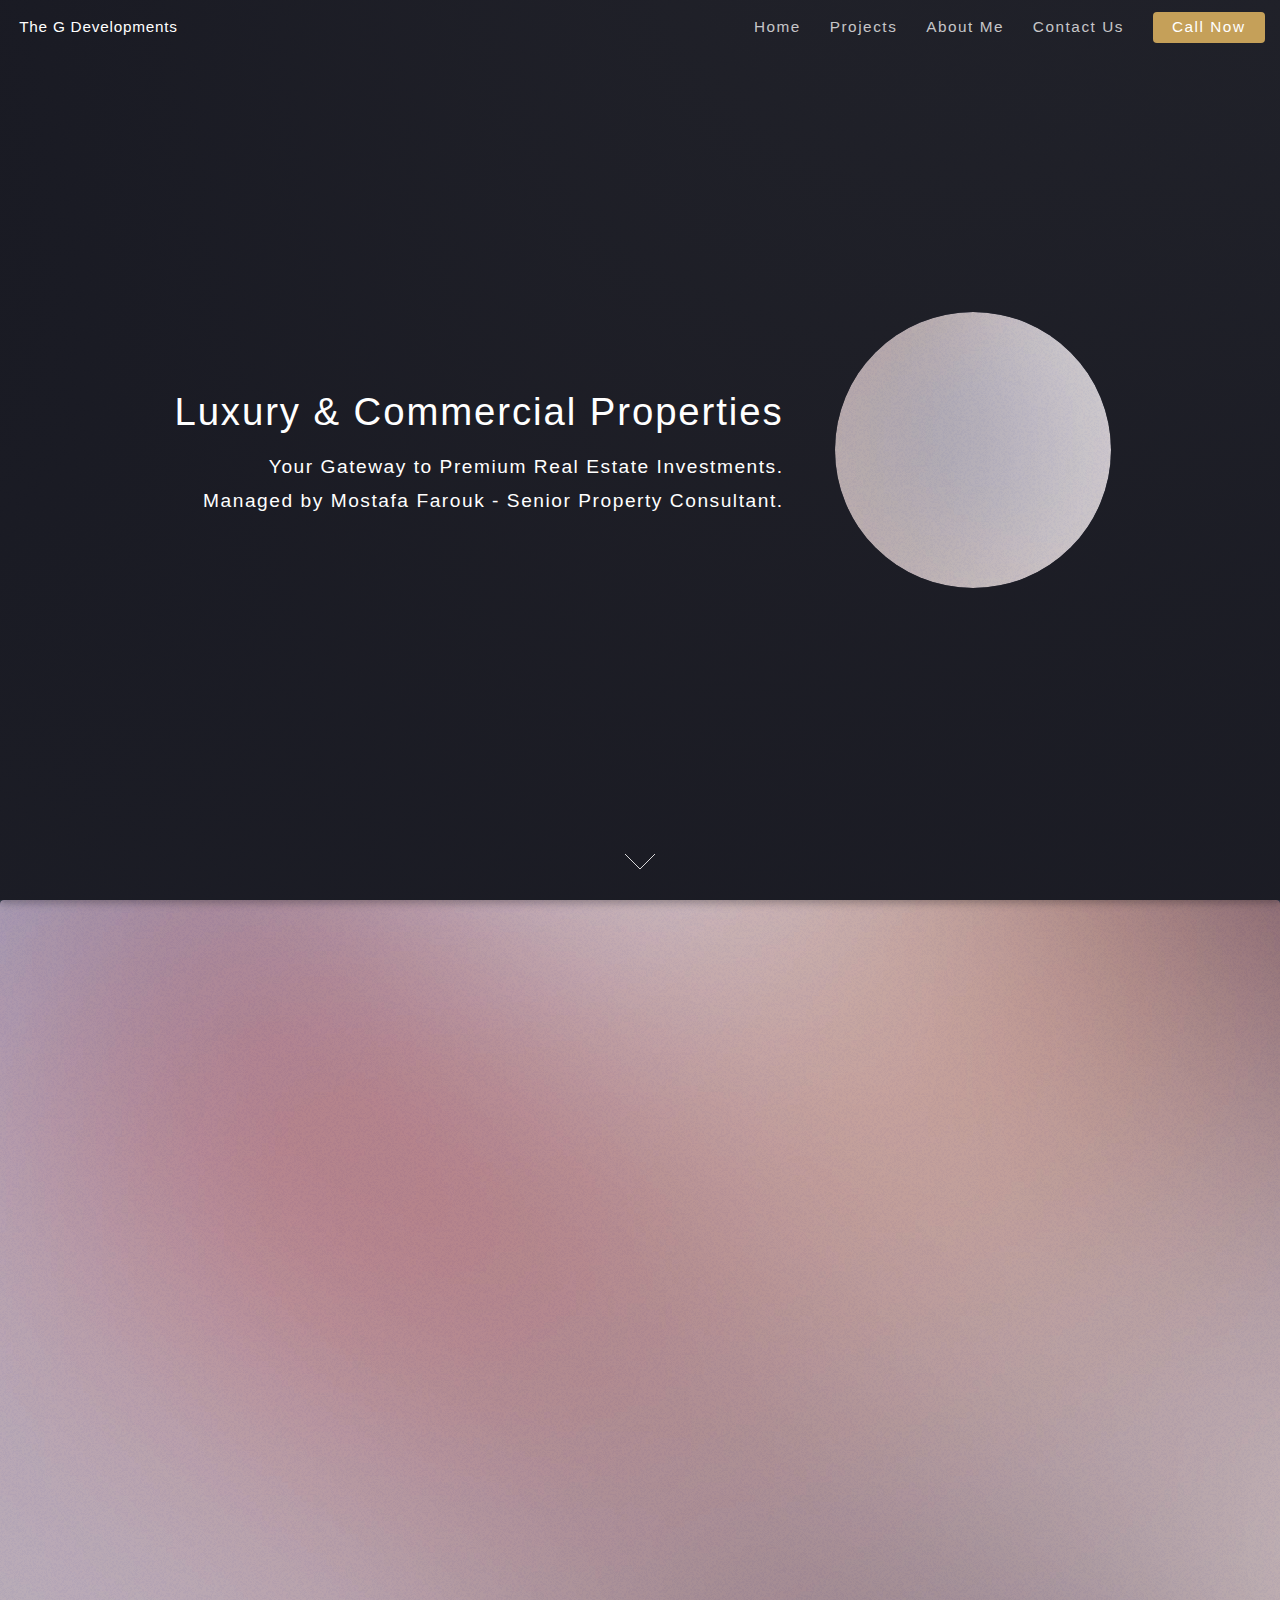
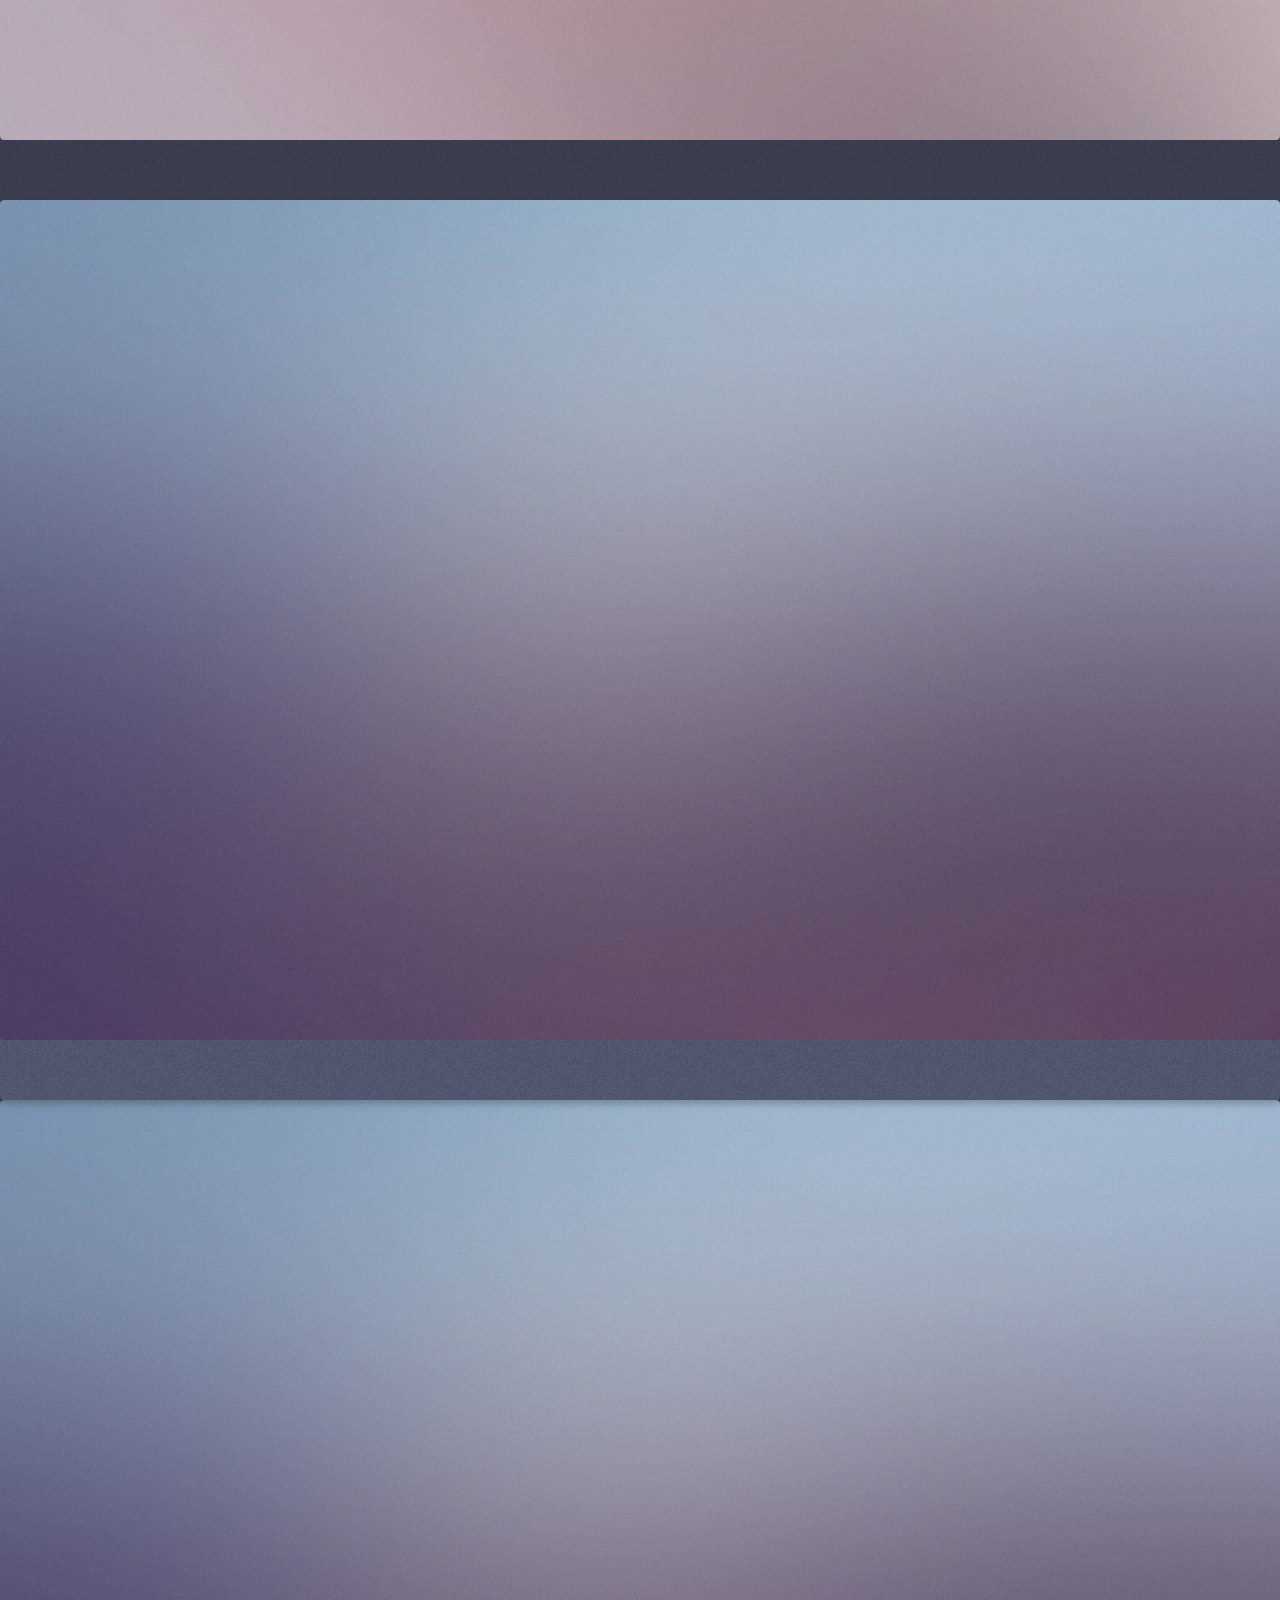
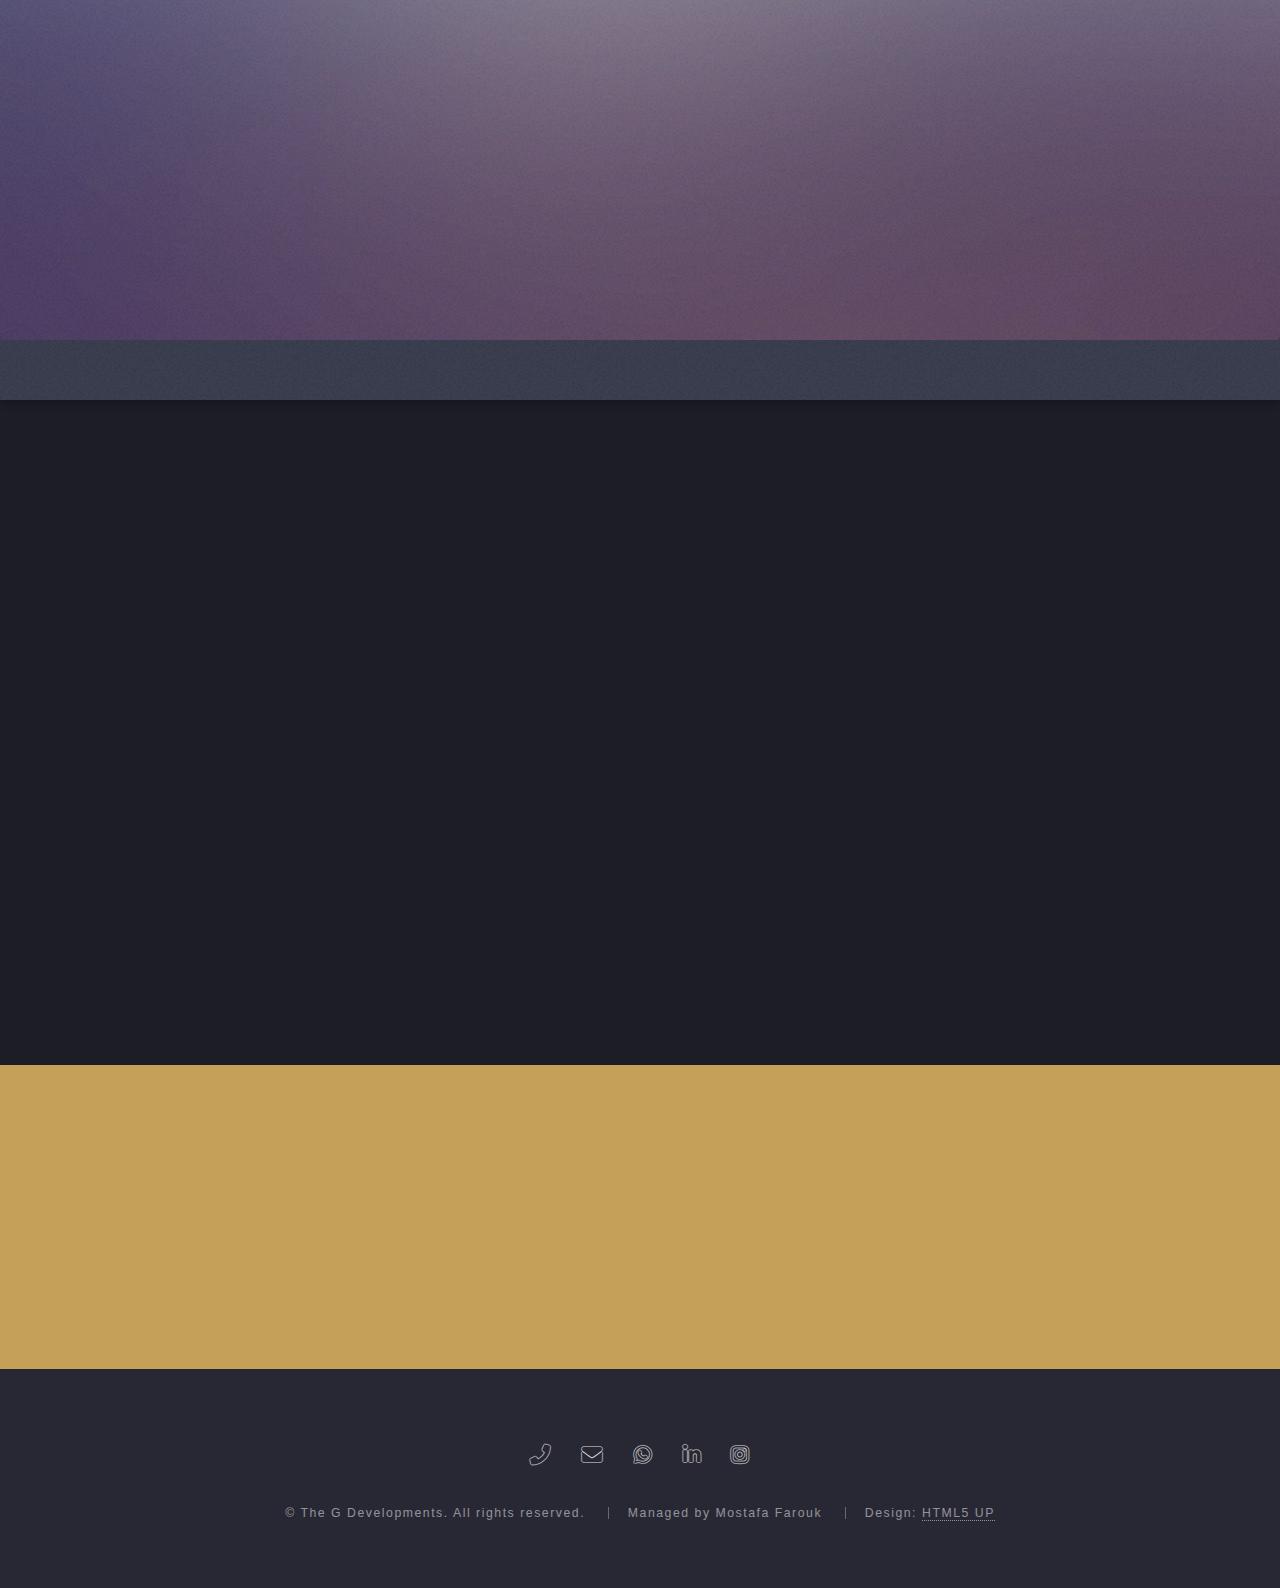
<file: index.html>
<!DOCTYPE HTML>
<!--
	Landed by HTML5 UP
	html5up.net | @ajlkn
	Free for personal and commercial use under the CCA 3.0 license (html5up.net/license)
-->
<html>

<head>
	<title>The G Developments - Senior Property Consultant</title>
	<meta charset="utf-8" />
	<meta name="viewport" content="width=device-width, initial-scale=1, user-scalable=no" />
	<link rel="stylesheet" href="assets/css/main.css" />
	<noscript>
		<link rel="stylesheet" href="assets/css/noscript.css" />
	</noscript>
</head>

<body class="is-preload landing">
	<div id="page-wrapper">

		<!-- Header -->
		<header id="header">
			<h1 id="logo"><a href="index.html">The G Developments</a></h1>
			<nav id="nav">
				<ul>
					<li><a href="index.html">Home</a></li>
					<li><a href="projects.html">Projects</a></li>
					<li><a href="#about">About Me</a></li>
					<li><a href="contact.html">Contact Us</a></li>
					<li><a href="contact.html" class="button primary">Call Now</a></li>
				</ul>
			</nav>
		</header>

		<!-- Banner -->
		<section id="banner">
			<div class="content">
				<header>
					<h2>Luxury & Commercial Properties</h2>
					<p>Your Gateway to Premium Real Estate Investments.<br />
						Managed by <strong>Mostafa Farouk</strong> - Senior Property Consultant.</p>
				</header>
				<span class="image"><img src="images/pic01.jpg" alt="" /></span>
			</div>
			<a href="#about" class="goto-next scrolly">Next</a>
		</section>

		<!-- One -->
		<section id="about" class="spotlight style1 bottom">
			<span class="image fit main"><img src="images/pic02.jpg" alt="" /></span>
			<div class="content">
				<div class="container">
					<div class="row">
						<div class="col-4 col-12-medium">
							<header>
								<h2>Mostafa Farouk</h2>
								<p>Senior Property Consultant at The G Developments</p>
							</header>
						</div>
						<div class="col-4 col-12-medium">
							<p>I manage a diverse portfolio of premium properties across Egypt's most sought-after
								locations, including New Cairo, New Giza, and the North Coast. My goal is to provide you
								with exclusive access to high-end residential and commercial investments.</p>
						</div>
						<div class="col-4 col-12-medium">
							<p>Expertise in:<br />
								- Luxury Residential Units<br />
								- Prime Commercial Spaces<br />
								- Investment Portfolio Management</p>
						</div>
					</div>
				</div>
			</div>
	</div>
	<a href="#two" class="goto-next scrolly">Next</a>
	</section>

	<!-- Two -->
	<section id="two" class="spotlight style2 right">
		<span class="image fit main"><img src="images/pic03.jpg" alt="" /></span>
		<div class="content">
			<header>
				<h2>New Kairo & New Giza</h2>
				<p>Launching New Phases & Serviced Apartments</p>
			</header>
			<p>Discover the latest opportunities in <strong>New Kairo</strong> strategically located in East Cairo,
				and the sophisticated <strong>New Giza</strong> community offering new serviced apartments. Ideal
				for families and investors alike.</p>
			<ul class="actions">
				<li><a href="projects.html" class="button">View Projects</a></li>
			</ul>
		</div>
		<a href="#three" class="goto-next scrolly">Next</a>
	</section>

	<!-- Three -->
	<section id="three" class="spotlight style3 left">
		<span class="image fit main bottom"><img src="images/pic04.jpg" alt="" /></span>
		<div class="content">
			<header>
				<h2>North Coast Luxury</h2>
				<p>Seashell & Playa Ras El Hekma</p>
			</header>
			<p>Escape to the pristine beaches of the North Coast. Explore exclusive chalets and villas in
				<strong>Seashell Ras El Hekma</strong>, <strong>Playa Ras El Hekma</strong>, and the newly launched
				<strong>Playa Ghazla</strong>.
			</p>
			<ul class="actions">
				<li><a href="projects.html" class="button">View Coastal Projects</a></li>
			</ul>
		</div>
		<a href="#four" class="goto-next scrolly">Next</a>
	</section>

	<!-- Four -->
	<section id="four" class="wrapper style1 special fade-up">
		<div class="container">
			<header class="major">
				<h2>Why Choose Us?</h2>
				<p>Dedicated to finding the best value for your investment.</p>
			</header>
			<div class="box alt">
				<div class="row gtr-uniform">
					<section class="col-4 col-6-medium col-12-xsmall">
						<span class="icon solid alt major fa-building"></span>
						<h3>New Giza Legacy</h3>
						<p>Over a decade of excellence under the New Giza legacy.</p>
					</section>
					<section class="col-4 col-6-medium col-12-xsmall">
						<span class="icon solid alt major fa-map-marked-alt"></span>
						<h3>Prime Locations</h3>
						<p>Cairo, New Zayed, and the North Coast.</p>
					</section>
					<section class="col-4 col-6-medium col-12-xsmall">
						<span class="icon solid alt major fa-hand-holding-usd"></span>
						<h3>Direct Sales</h3>
						<p>No brokers, flexible payment plans, and strong ROI.</p>
					</section>
				</div>
			</div>
			<footer class="major">
				<ul class="actions special">
					<li><a href="projects.html" class="button">View All Projects</a></li>
				</ul>
			</footer>
		</div>
	</section>

	<!-- Five -->
	<section id="contact" class="wrapper style2 special fade">
		<div class="container">
			<header>
				<h2>Register Your Interest</h2>
				<p>Leave your details and I will contact you shortly.</p>
			</header>
			<form method="post" action="https://formspree.io/f/mldqwdal" class="cta">
				<div class="row gtr-uniform gtr-50">
					<div class="col-5 col-12-xsmall"><input type="text" name="name" id="name" placeholder="Name" />
					</div>
					<div class="col-5 col-12-xsmall"><input type="text" name="mobile" id="mobile"
							placeholder="Mobile Number" /></div>
					<div class="col-2 col-12-xsmall"><input type="submit" value="Send" class="fit primary"
							style="padding: 0; text-indent: 0;" /></div>
				</div>
			</form>
		</div>
	</section>
	<!-- Footer -->
	<footer id="footer">
		<ul class="icons">
			<li><a href="tel:+201069933221" class="icon solid alt fa-phone"><span class="label">Phone</span></a>
			</li>
			<li><a href="mailto:omark.diab@gmail.com" class="icon solid alt fa-envelope"><span
						class="label">Email</span></a></li>
			<li><a href="https://wa.me/201069933221" class="icon brands alt fa-whatsapp"><span
						class="label">WhatsApp</span></a></li>
			<li><a href="#" class="icon brands alt fa-linkedin-in"><span class="label">LinkedIn</span></a>
			</li>
			<li><a href="#" class="icon brands alt fa-instagram"><span class="label">Instagram</span></a>
			</li>
		</ul>
		<ul class="copyright">
			<li>&copy; The G Developments. All rights reserved.</li>
			<li>Managed by Mostafa Farouk</li>
			<li>Design: <a href="http://html5up.net">HTML5 UP</a></li>
		</ul>
	</footer>

	</div>

	<!-- Scripts -->
	<script src="assets/js/jquery.min.js"></script>
	<script src="assets/js/jquery.scrolly.min.js"></script>
	<script src="assets/js/jquery.dropotron.min.js"></script>
	<script src="assets/js/jquery.scrollex.min.js"></script>
	<script src="assets/js/browser.min.js"></script>
	<script src="assets/js/breakpoints.min.js"></script>
	<script src="assets/js/util.js"></script>
	<script src="assets/js/main.js"></script>

	<div id="success-modal" class="modal">
		<div class="modal-content">
			<span class="close-modal">&times;</span>
			<h3>Thank You!</h3>
			<p>Your message has been sent successfully. We will get back to you shortly.</p>
			<button class="button primary small" id="close-modal-btn">Close</button>
		</div>
	</div>

</body>

</html>
</file>
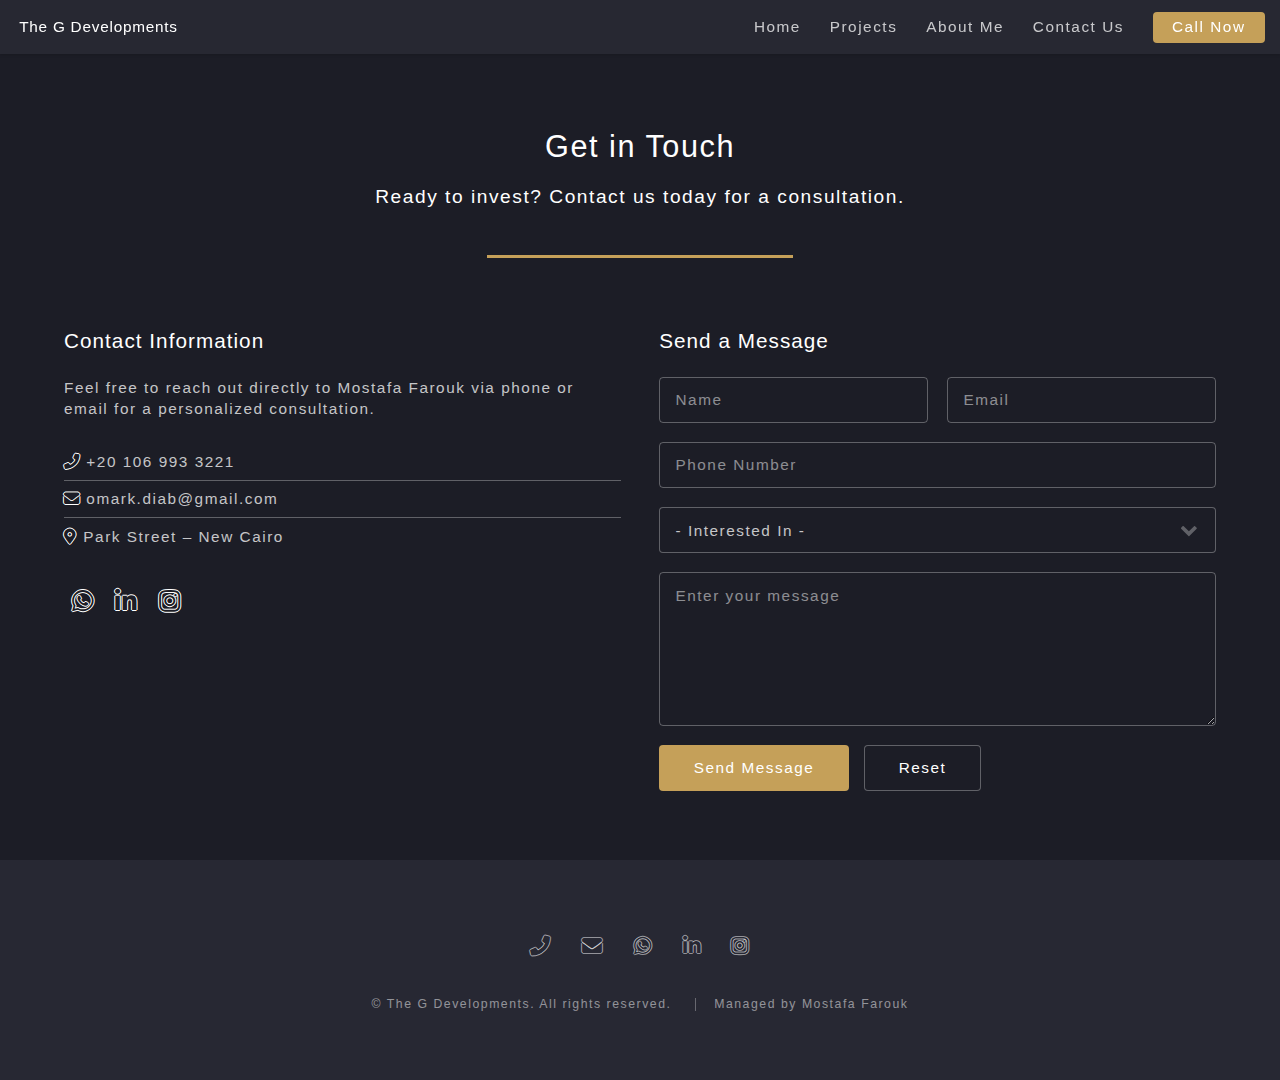
<file: contact.html>
<!DOCTYPE HTML>
<!--
	Landed by HTML5 UP
	html5up.net | @ajlkn
	Free for personal and commercial use under the CCA 3.0 license (html5up.net/license)
-->
<html>

<head>
    <title>Contact Us - The G Developments</title>
    <meta charset="utf-8" />
    <meta name="viewport" content="width=device-width, initial-scale=1, user-scalable=no" />
    <link rel="stylesheet" href="assets/css/main.css" />
    <noscript>
        <link rel="stylesheet" href="assets/css/noscript.css" />
    </noscript>
</head>

<body class="is-preload">
    <div id="page-wrapper">

        <!-- Header -->
        <header id="header">
            <h1 id="logo"><a href="index.html">The G Developments</a></h1>
            <nav id="nav">
                <ul>
                    <li><a href="index.html">Home</a></li>
                    <li><a href="projects.html">Projects</a></li>
                    <li><a href="index.html#about">About Me</a></li>
                    <li><a href="contact.html">Contact Us</a></li>
                    <li><a href="contact.html" class="button primary">Call Now</a></li>
                </ul>
            </nav>
        </header>

        <!-- Main -->
        <div id="main" class="wrapper style1">
            <div class="container">
                <header class="major">
                    <h2>Get in Touch</h2>
                    <p>Ready to invest? Contact us today for a consultation.</p>
                </header>

                <!-- Content -->
                <section id="content">
                    <div class="row">
                        <div class="col-6 col-12-medium">
                            <h3>Contact Information</h3>
                            <p>Feel free to reach out directly to Mostafa Farouk via phone or email for a personalized
                                consultation.</p>
                            <ul class="alt">
                                <li><span class="icon solid alt fa-phone"></span> +20 106 993 3221</li>
                                <li><span class="icon solid alt fa-envelope"></span> omark.diab@gmail.com
                                </li>
                                <li><span class="icon solid alt fa-map-marker-alt"></span> Park Street – New Cairo</li>
                            </ul>
                            <ul class="icons">
                                <li><a href="https://wa.me/201069933221" class="icon brands alt fa-whatsapp"><span
                                            class="label">WhatsApp</span></a></li>
                                <li><a href="#" class="icon brands alt fa-linkedin-in"><span
                                            class="label">LinkedIn</span></a></li>
                                <li><a href="#" class="icon brands alt fa-instagram"><span
                                            class="label">Instagram</span></a></li>
                            </ul>
                        </div>
                        <div class="col-6 col-12-medium">
                            <h3>Send a Message</h3>
                            <form method="post" action="https://formspree.io/f/mldqwdal">
                                <div class="row gtr-uniform gtr-50">
                                    <div class="col-6 col-12-xsmall">
                                        <input type="text" name="name" id="name" value="" placeholder="Name" />
                                    </div>
                                    <div class="col-6 col-12-xsmall">
                                        <input type="email" name="email" id="email" value="" placeholder="Email" />
                                    </div>
                                    <div class="col-12">
                                        <input type="text" name="phone" id="phone" value=""
                                            placeholder="Phone Number" />
                                    </div>
                                    <div class="col-12">
                                        <select name="interest" id="interest">
                                            <option value="">- Interested In -</option>
                                            <option value="Residential">Residential Property</option>
                                            <option value="Commercial">Commercial Property</option>
                                            <option value="Investment">General Investment</option>
                                            <option value="Other">Other</option>
                                        </select>
                                    </div>
                                    <div class="col-12">
                                        <textarea name="message" id="message" placeholder="Enter your message"
                                            rows="6"></textarea>
                                    </div>
                                    <div class="col-12">
                                        <ul class="actions">
                                            <li><input type="submit" value="Send Message" class="primary" /></li>
                                            <li><input type="reset" value="Reset" /></li>
                                        </ul>
                                    </div>
                                </div>
                            </form>
                        </div>
                    </div>
                </section>

            </div>
        </div>

        <!-- Footer -->
        <footer id="footer">
            <ul class="icons">
                <li><a href="tel:+201069933221" class="icon solid alt fa-phone"><span class="label">Phone</span></a>
                </li>
                <li><a href="mailto:omark.diab@gmail.com" class="icon solid alt fa-envelope"><span
                            class="label">Email</span></a></li>
                <li><a href="https://wa.me/201069933221" class="icon brands alt fa-whatsapp"><span
                            class="label">WhatsApp</span></a></li>
                <li><a href="#" class="icon brands alt fa-linkedin-in"><span class="label">LinkedIn</span></a></li>
                <li><a href="#" class="icon brands alt fa-instagram"><span class="label">Instagram</span></a></li>
            </ul>
            <ul class="copyright">
                <li>&copy; The G Developments. All rights reserved.</li>
                <li>Managed by Mostafa Farouk</li>
            </ul>
        </footer>

    </div>

    <!-- Scripts -->
    <script src="assets/js/jquery.min.js"></script>
    <script src="assets/js/jquery.scrolly.min.js"></script>
    <script src="assets/js/jquery.dropotron.min.js"></script>
    <script src="assets/js/jquery.scrollex.min.js"></script>
    <script src="assets/js/browser.min.js"></script>
    <script src="assets/js/breakpoints.min.js"></script>
    <script src="assets/js/util.js"></script>
    <script src="assets/js/main.js"></script>

</body>

</html>
</file>
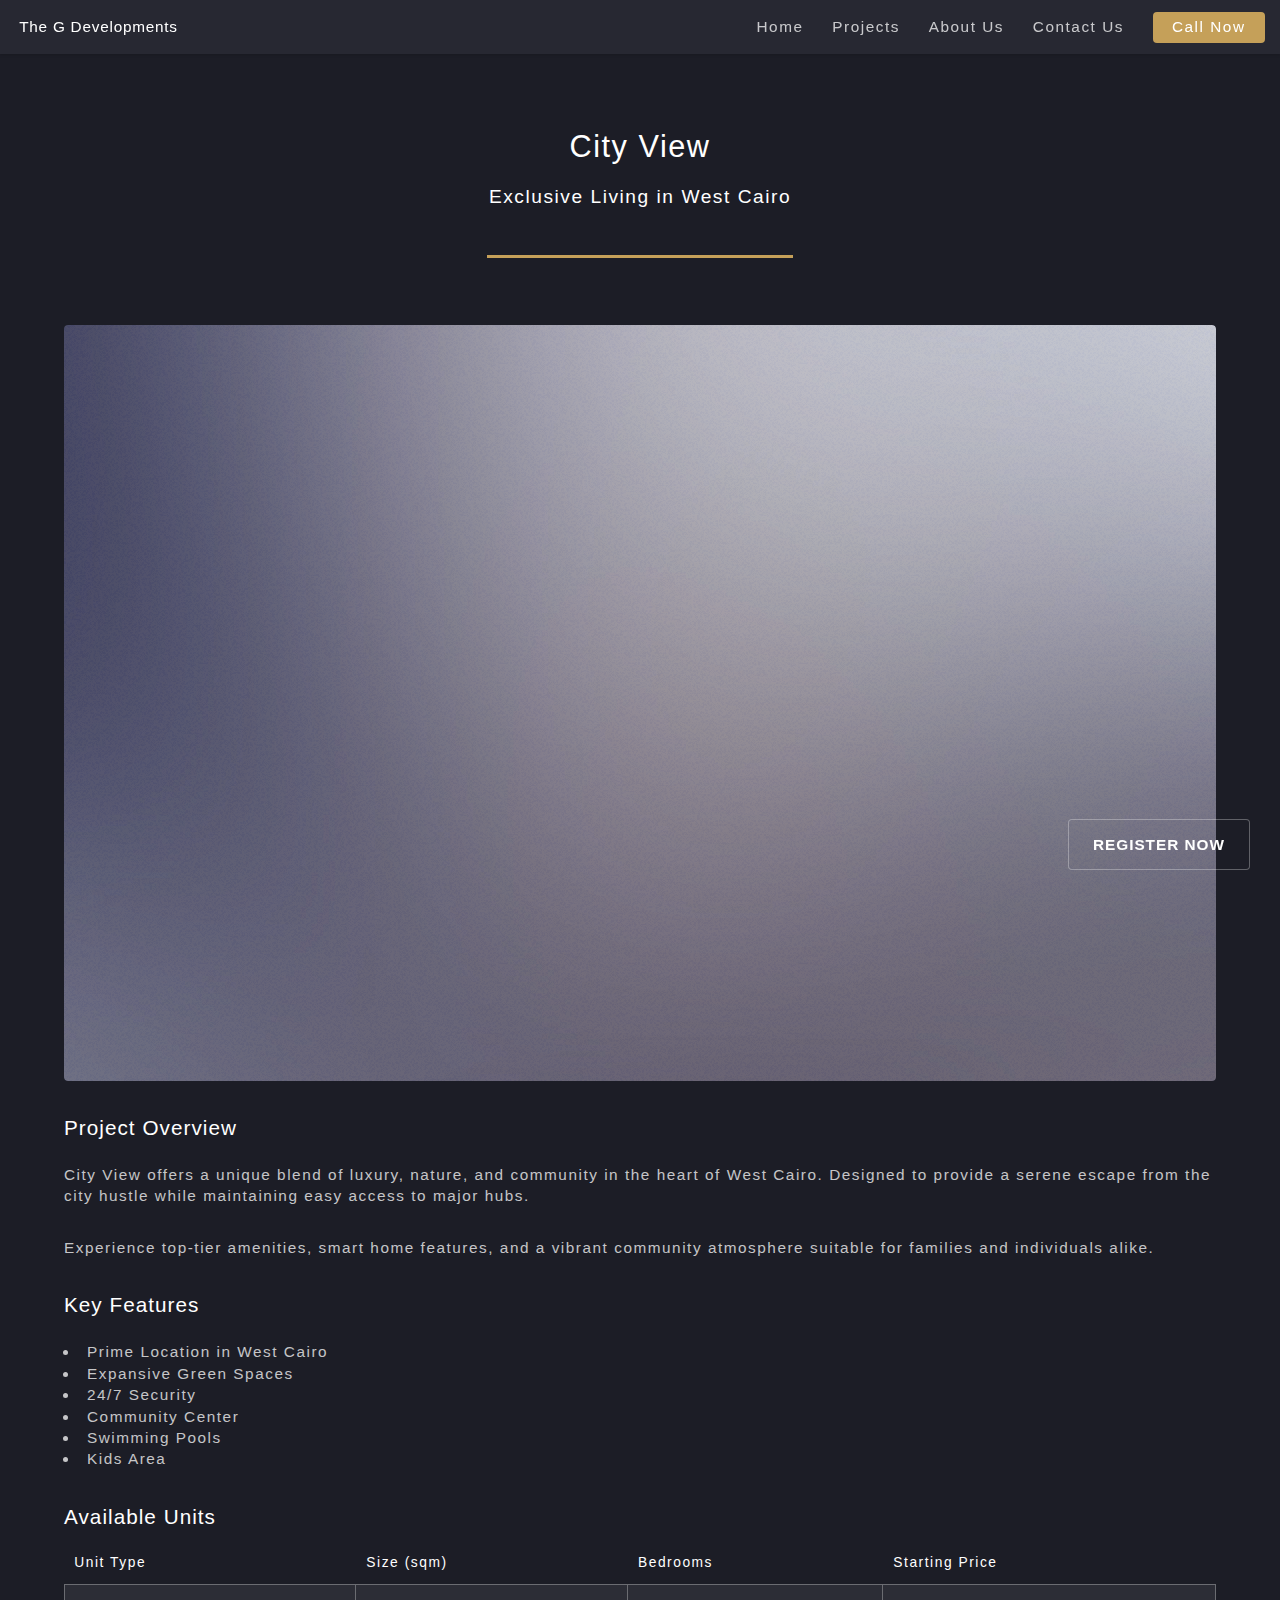
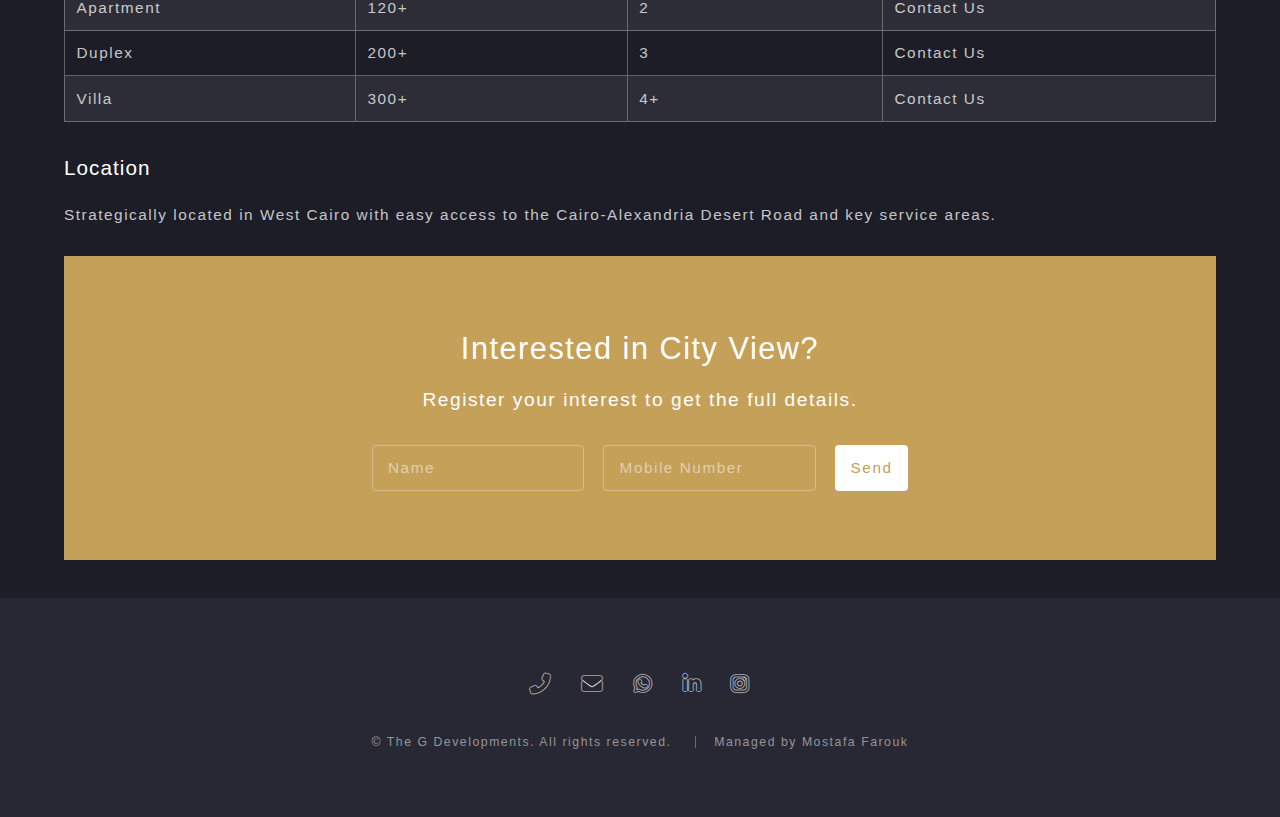
<file: project-city-view.html>
<!DOCTYPE HTML>
<!--
	Landed by HTML5 UP
	html5up.net | @ajlkn
	Free for personal and commercial use under the CCA 3.0 license (html5up.net/license)
-->
<html>

<head>
    <title>City View - The G Developments</title>
    <meta charset="utf-8" />
    <meta name="viewport" content="width=device-width, initial-scale=1, user-scalable=no" />
    <link rel="stylesheet" href="assets/css/main.css" />
    <noscript>
        <link rel="stylesheet" href="assets/css/noscript.css" />
    </noscript>
</head>

<body class="is-preload">
    <div id="page-wrapper">

        <!-- Header -->
        <header id="header">
            <h1 id="logo"><a href="index.html">The G Developments</a></h1>
            <nav id="nav">
                <ul>
                    <li><a href="index.html">Home</a></li>
                    <li><a href="projects.html">Projects</a></li>
                    <li><a href="index.html#about">About Us</a></li>
                    <li><a href="contact.html">Contact Us</a></li>
                    <li><a href="contact.html" class="button primary">Call Now</a></li>
                </ul>
            </nav>
        </header>

        <!-- Main -->
        <div id="main" class="wrapper style1">
            <div class="container">
                <header class="major">
                    <h2>City View</h2>
                    <p>Exclusive Living in West Cairo</p>
                </header>

                <!-- Content -->
                <section id="content">
                    <!-- Placeholder Image -->
                    <a href="#" class="image fit"><img src="images/banner.jpg" alt="City View" /></a>

                    <h3>Project Overview</h3>
                    <p>City View offers a unique blend of luxury, nature, and community in the heart of West Cairo.
                        Designed to provide a serene escape from the city hustle while maintaining easy access to major
                        hubs.</p>
                    <p>Experience top-tier amenities, smart home features, and a vibrant community atmosphere suitable
                        for families and individuals alike.</p>

                    <!-- Brochure button omitted as no link exists -->

                    <h3>Key Features</h3>
                    <ul>
                        <li>Prime Location in West Cairo</li>
                        <li>Expansive Green Spaces</li>
                        <li>24/7 Security</li>
                        <li>Community Center</li>
                        <li>Swimming Pools</li>
                        <li>Kids Area</li>
                    </ul>

                    <h3>Available Units</h3>
                    <div class="table-wrapper">
                        <table class="alt">
                            <thead>
                                <tr>
                                    <th>Unit Type</th>
                                    <th>Size (sqm)</th>
                                    <th>Bedrooms</th>
                                    <th>Starting Price</th>
                                </tr>
                            </thead>
                            <tbody>
                                <tr>
                                    <td>Apartment</td>
                                    <td>120+</td>
                                    <td>2</td>
                                    <td>Contact Us</td>
                                </tr>
                                <tr>
                                    <td>Duplex</td>
                                    <td>200+</td>
                                    <td>3</td>
                                    <td>Contact Us</td>
                                </tr>
                                <tr>
                                    <td>Villa</td>
                                    <td>300+</td>
                                    <td>4+</td>
                                    <td>Contact Us</td>
                                </tr>
                            </tbody>
                        </table>
                    </div>

                    <h3>Location</h3>
                    <p>Strategically located in West Cairo with easy access to the Cairo-Alexandria Desert Road and key
                        service areas.</p>
                </section>

                <!-- Call to Action -->
                <section class="wrapper style2 special fade-up" id="contact">
                    <header>
                        <h2>Interested in City View?</h2>
                        <p>Register your interest to get the full details.</p>
                    </header>
                    <form method="post" action="https://formspree.io/f/mldqwdal" class="cta">
                        <div class="row gtr-uniform gtr-50">
                            <div class="col-5 col-12-xsmall"><input type="text" name="name" id="name"
                                    placeholder="Name" /></div>
                            <div class="col-5 col-12-xsmall"><input type="text" name="mobile" id="mobile"
                                    placeholder="Mobile Number" /></div>
                            <!-- Hidden field to identify project -->
                            <input type="hidden" name="project" value="City View" />
                            <div class="col-2 col-12-xsmall"><input type="submit" value="Send" class="fit primary"
                                    style="padding: 0; text-indent: 0;" />
                            </div>
                        </div>
                    </form>
                </section>
            </div>
        </div>

        <!-- Footer -->
        <footer id="footer">
            <ul class="icons">
                <li><a href="tel:+201069933221" class="icon solid alt fa-phone"><span class="label">Phone</span></a>
                </li>
                <li><a href="mailto:omark.diab@gmail.com" class="icon solid alt fa-envelope"><span
                            class="label">Email</span></a></li>
                <li><a href="https://wa.me/201069933221" class="icon brands alt fa-whatsapp"><span
                            class="label">WhatsApp</span></a></li>
                <li><a href="#" class="icon brands alt fa-linkedin-in"><span class="label">LinkedIn</span></a></li>
                <li><a href="#" class="icon brands alt fa-instagram"><span class="label">Instagram</span></a></li>
            </ul>
            <ul class="copyright">
                <li>&copy; The G Developments. All rights reserved.</li>
                <li>Managed by Mostafa Farouk</li>
            </ul>
        </footer>

    </div>

    <!-- FAB -->
    <a href="#contact" class="register-fab scrolly">Register Now</a>

    <!-- Modal -->
    <div id="success-modal" class="modal">
        <div class="modal-content">
            <span class="close-modal">&times;</span>
            <h3>Thank You!</h3>
            <p>Your message has been sent successfully. We will get back to you shortly.</p>
            <button class="button primary small" id="close-modal-btn">Close</button>
        </div>
    </div>

    <!-- Scripts -->
    <script src="assets/js/jquery.min.js"></script>
    <script src="assets/js/jquery.scrolly.min.js"></script>
    <script src="assets/js/jquery.dropotron.min.js"></script>
    <script src="assets/js/jquery.scrollex.min.js"></script>
    <script src="assets/js/browser.min.js"></script>
    <script src="assets/js/breakpoints.min.js"></script>
    <script src="assets/js/util.js"></script>
    <script src="assets/js/main.js"></script>

</body>

</html>
</file>
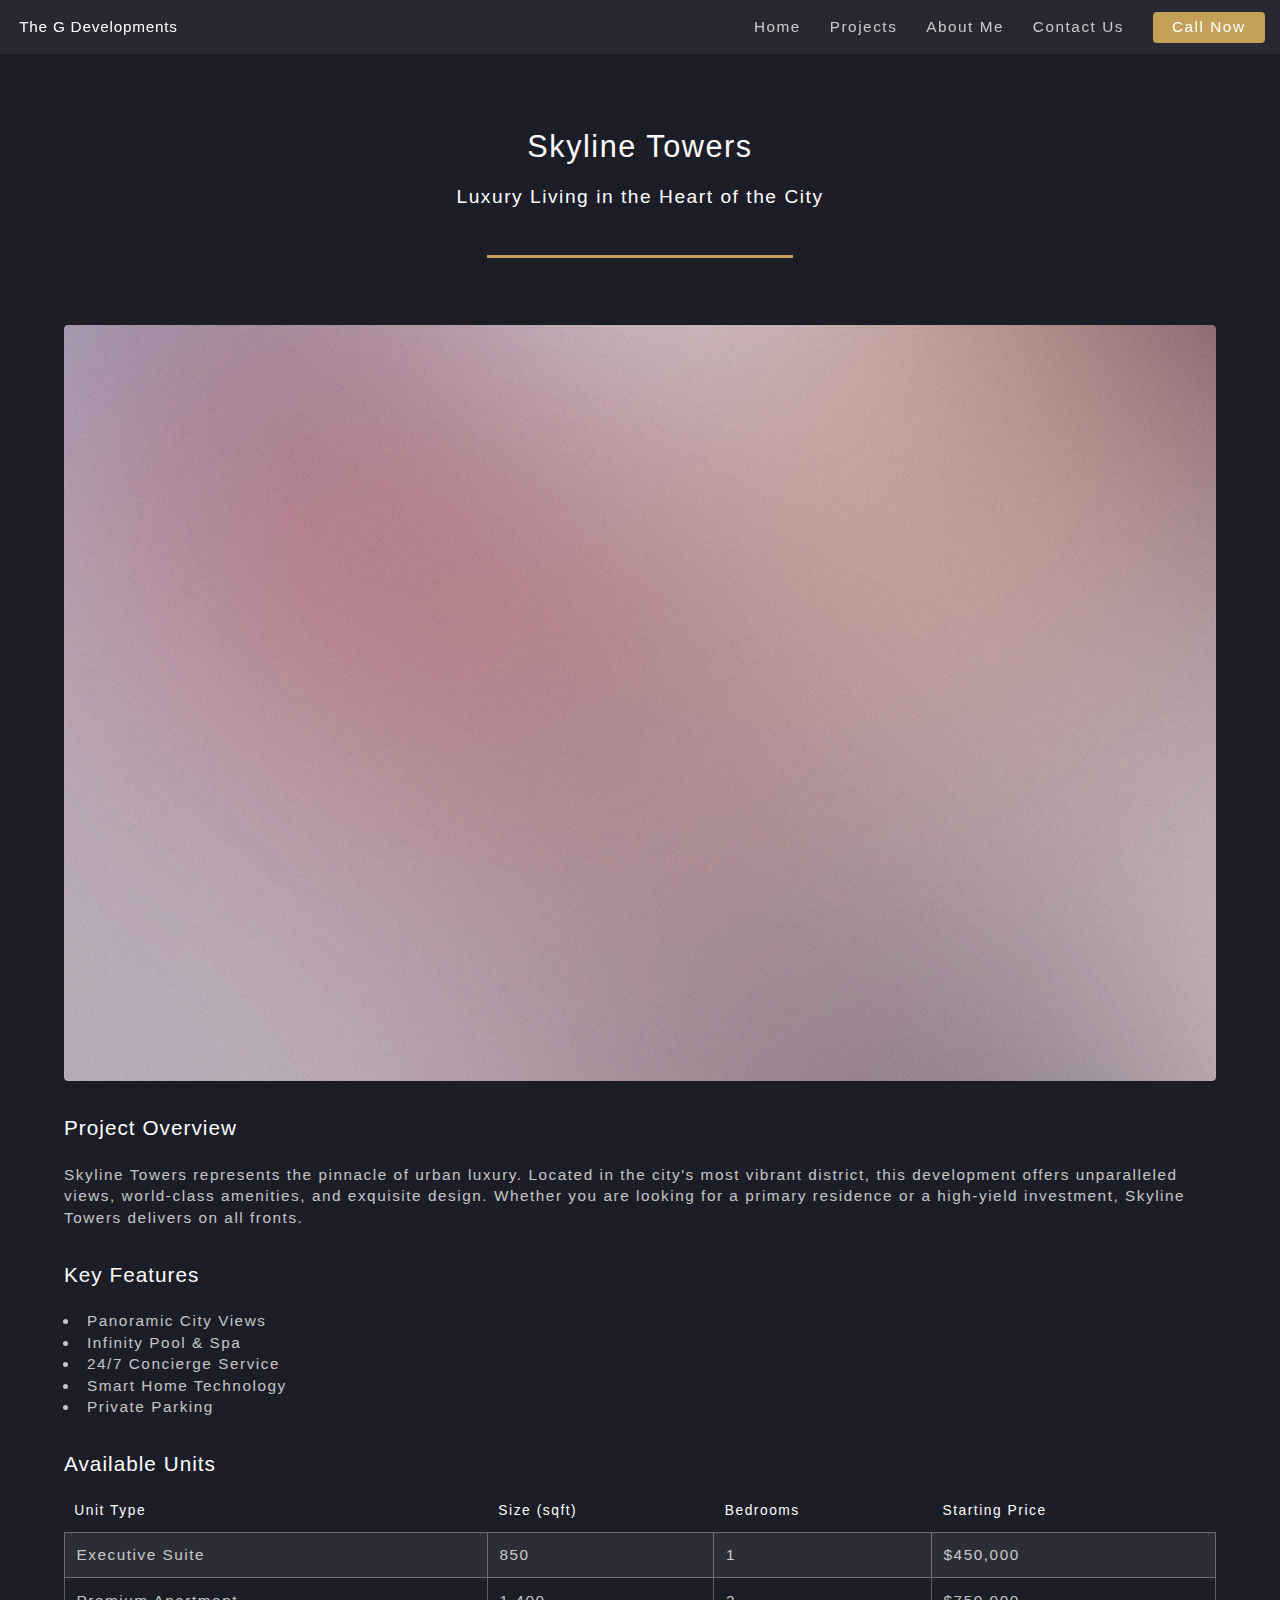
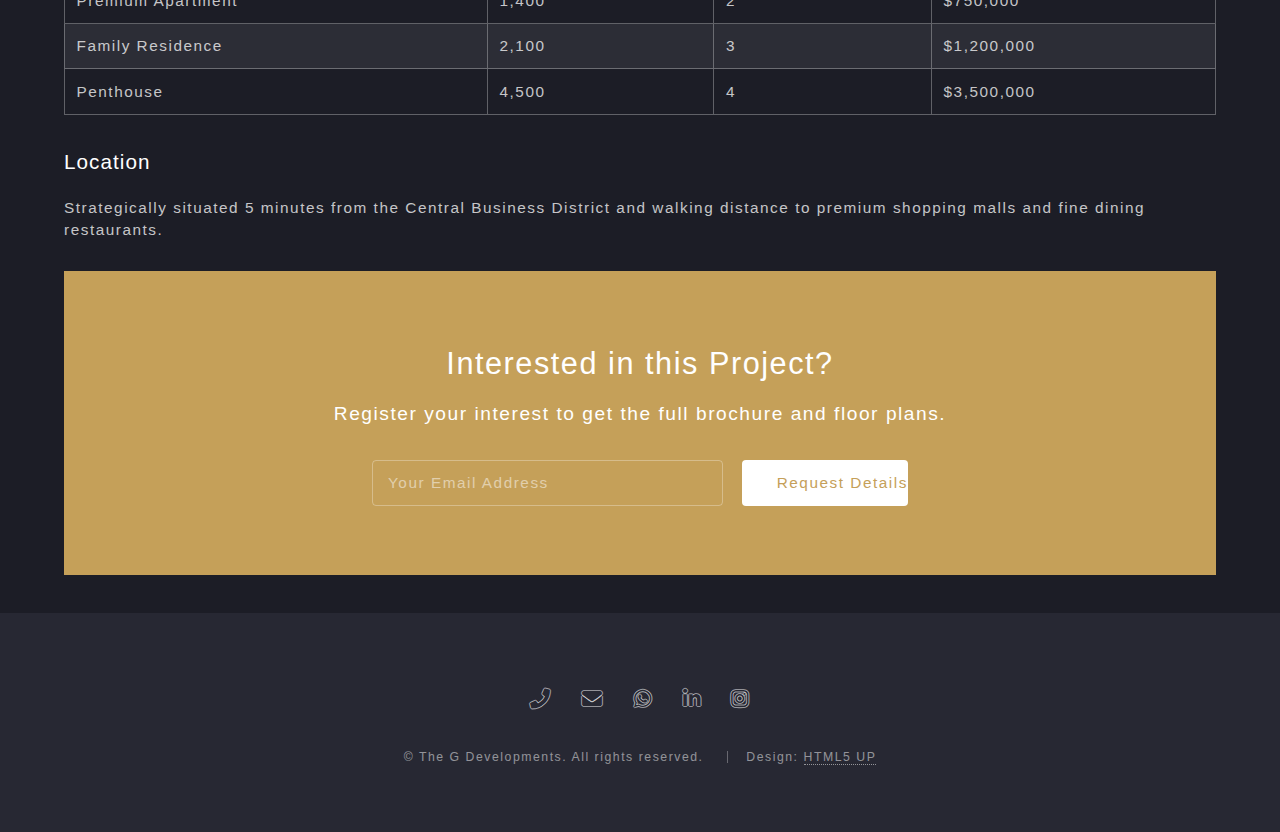
<file: project-details.html>
<!DOCTYPE HTML>
<!--
	Landed by HTML5 UP
	html5up.net | @ajlkn
	Free for personal and commercial use under the CCA 3.0 license (html5up.net/license)
-->
<html>

<head>
    <title>Skyline Towers - The G Developments</title>
    <meta charset="utf-8" />
    <meta name="viewport" content="width=device-width, initial-scale=1, user-scalable=no" />
    <link rel="stylesheet" href="assets/css/main.css" />
    <noscript>
        <link rel="stylesheet" href="assets/css/noscript.css" />
    </noscript>
</head>

<body class="is-preload">
    <div id="page-wrapper">

        <!-- Header -->
        <header id="header">
            <h1 id="logo"><a href="index.html">The G Developments</a></h1>
            <nav id="nav">
                <ul>
                    <li><a href="index.html">Home</a></li>
                    <li><a href="projects.html">Projects</a></li>
                    <li><a href="index.html#about">About Me</a></li>
                    <li><a href="index.html#contact">Contact Us</a></li>
                    <li><a href="index.html#contact" class="button primary">Call Now</a></li>
                </ul>
            </nav>
        </header>

        <!-- Main -->
        <div id="main" class="wrapper style1">
            <div class="container">
                <header class="major">
                    <h2>Skyline Towers</h2>
                    <p>Luxury Living in the Heart of the City</p>
                </header>

                <!-- Content -->
                <section id="content">
                    <a href="#" class="image fit"><img src="images/pic02.jpg" alt="" /></a>

                    <h3>Project Overview</h3>
                    <p>Skyline Towers represents the pinnacle of urban luxury. Located in the city's most vibrant
                        district, this development offers unparalleled views, world-class amenities, and exquisite
                        design. Whether you are looking for a primary residence or a high-yield investment, Skyline
                        Towers delivers on all fronts.</p>

                    <h3>Key Features</h3>
                    <ul>
                        <li>Panoramic City Views</li>
                        <li>Infinity Pool & Spa</li>
                        <li>24/7 Concierge Service</li>
                        <li>Smart Home Technology</li>
                        <li>Private Parking</li>
                    </ul>

                    <h3>Available Units</h3>
                    <div class="table-wrapper">
                        <table class="alt">
                            <thead>
                                <tr>
                                    <th>Unit Type</th>
                                    <th>Size (sqft)</th>
                                    <th>Bedrooms</th>
                                    <th>Starting Price</th>
                                </tr>
                            </thead>
                            <tbody>
                                <tr>
                                    <td>Executive Suite</td>
                                    <td>850</td>
                                    <td>1</td>
                                    <td>$450,000</td>
                                </tr>
                                <tr>
                                    <td>Premium Apartment</td>
                                    <td>1,400</td>
                                    <td>2</td>
                                    <td>$750,000</td>
                                </tr>
                                <tr>
                                    <td>Family Residence</td>
                                    <td>2,100</td>
                                    <td>3</td>
                                    <td>$1,200,000</td>
                                </tr>
                                <tr>
                                    <td>Penthouse</td>
                                    <td>4,500</td>
                                    <td>4</td>
                                    <td>$3,500,000</td>
                                </tr>
                            </tbody>
                        </table>
                    </div>

                    <h3>Location</h3>
                    <p>Strategically situated 5 minutes from the Central Business District and walking distance to
                        premium shopping malls and fine dining restaurants.</p>
                </section>

                <!-- Call to Action -->
                <section class="wrapper style2 special fade-up">
                    <header>
                        <h2>Interested in this Project?</h2>
                        <p>Register your interest to get the full brochure and floor plans.</p>
                    </header>
                    <form method="post" action="mailto:omark.diab@gmail.com" enctype="text/plain" class="cta">
                        <div class="row gtr-uniform gtr-50">
                            <div class="col-8 col-12-xsmall"><input type="email" name="email" id="email"
                                    placeholder="Your Email Address" /></div>
                            <div class="col-4 col-12-xsmall"><input type="submit" value="Request Details"
                                    class="fit primary" /></div>
                        </div>
                    </form>
                </section>
            </div>
        </div>

        <!-- Footer -->
        <footer id="footer">
            <ul class="icons">
                <li><a href="#" class="icon solid alt fa-phone"><span class="label">Phone</span></a></li>
                <li><a href="#" class="icon solid alt fa-envelope"><span class="label">Email</span></a></li>
                <li><a href="#" class="icon brands alt fa-whatsapp"><span class="label">WhatsApp</span></a></li>
                <li><a href="#" class="icon brands alt fa-linkedin-in"><span class="label">LinkedIn</span></a></li>
                <li><a href="#" class="icon brands alt fa-instagram"><span class="label">Instagram</span></a></li>
            </ul>
            <ul class="copyright">
                <li>&copy; The G Developments. All rights reserved.</li>
                <li>Design: <a href="http://html5up.net">HTML5 UP</a></li>
            </ul>
        </footer>

    </div>

    <!-- Scripts -->
    <script src="assets/js/jquery.min.js"></script>
    <script src="assets/js/jquery.scrolly.min.js"></script>
    <script src="assets/js/jquery.dropotron.min.js"></script>
    <script src="assets/js/jquery.scrollex.min.js"></script>
    <script src="assets/js/browser.min.js"></script>
    <script src="assets/js/breakpoints.min.js"></script>
    <script src="assets/js/util.js"></script>
    <script src="assets/js/main.js"></script>

</body>

</html>
</file>
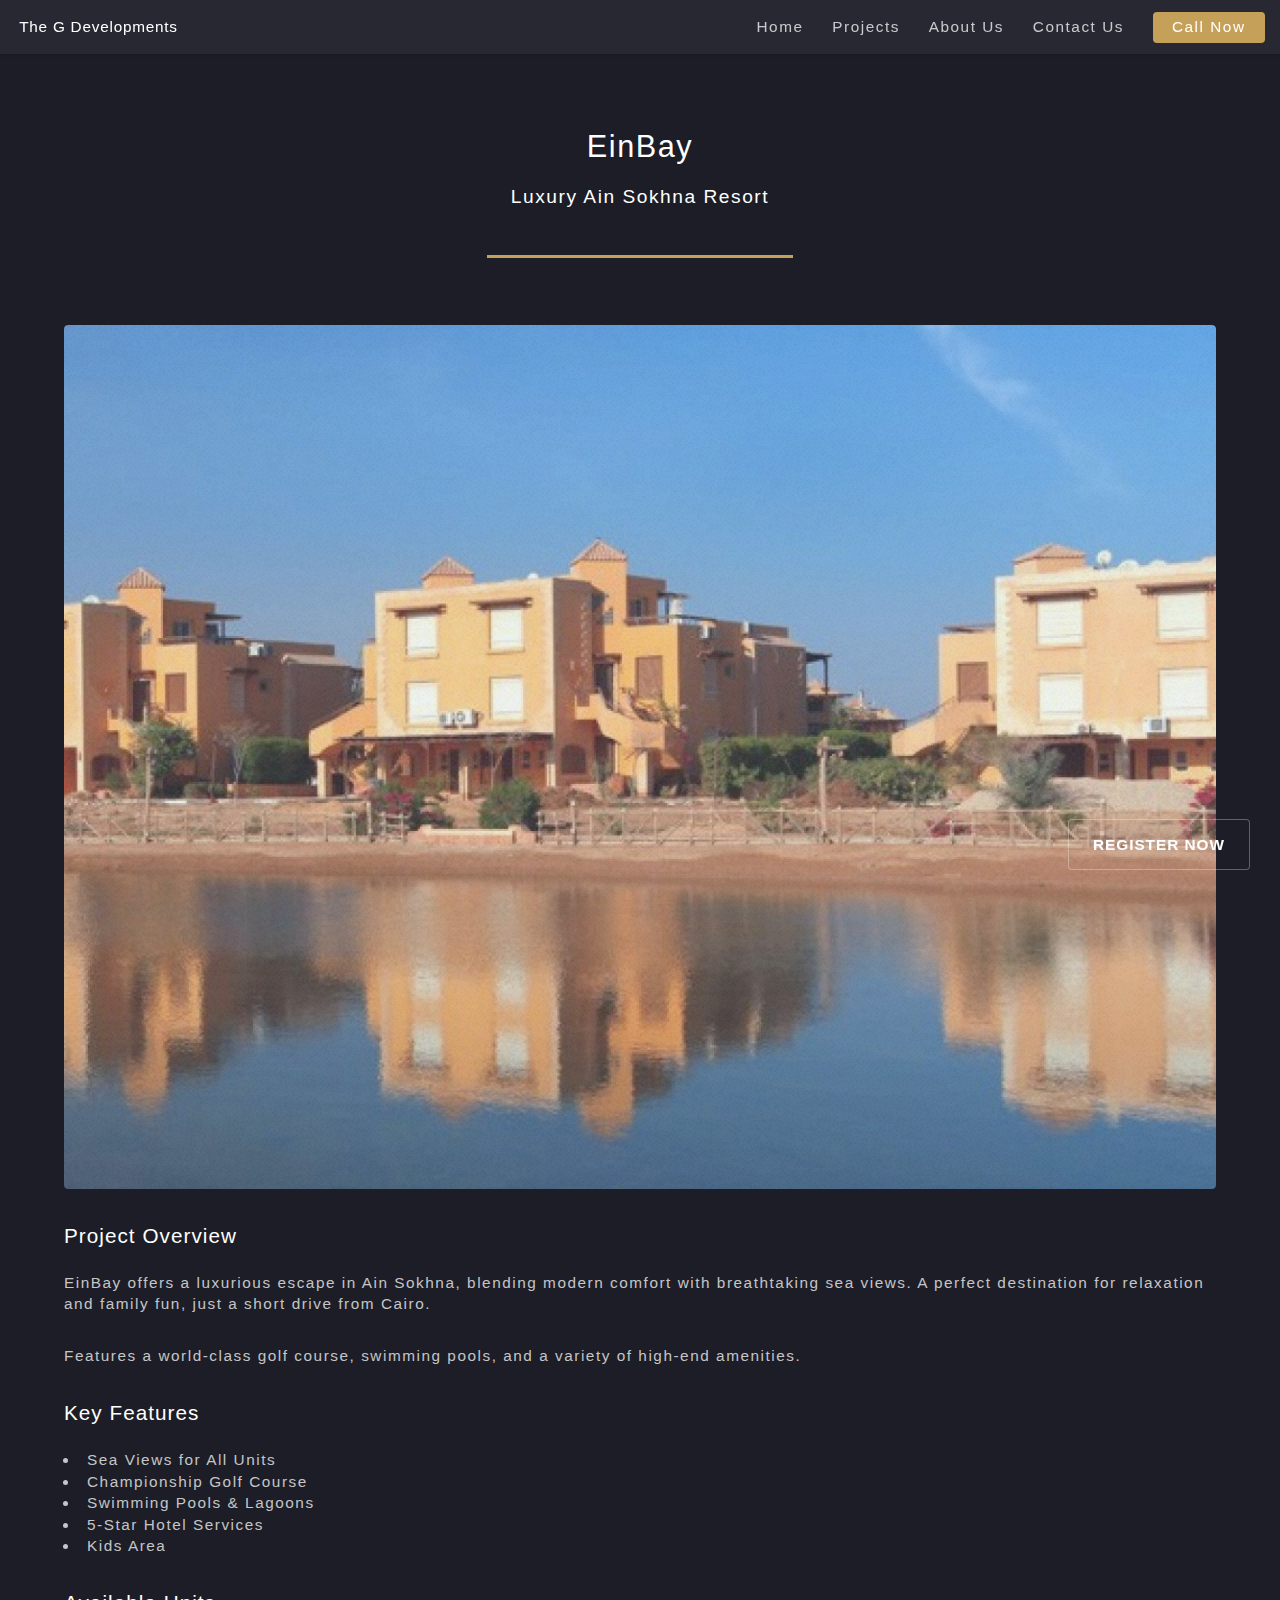
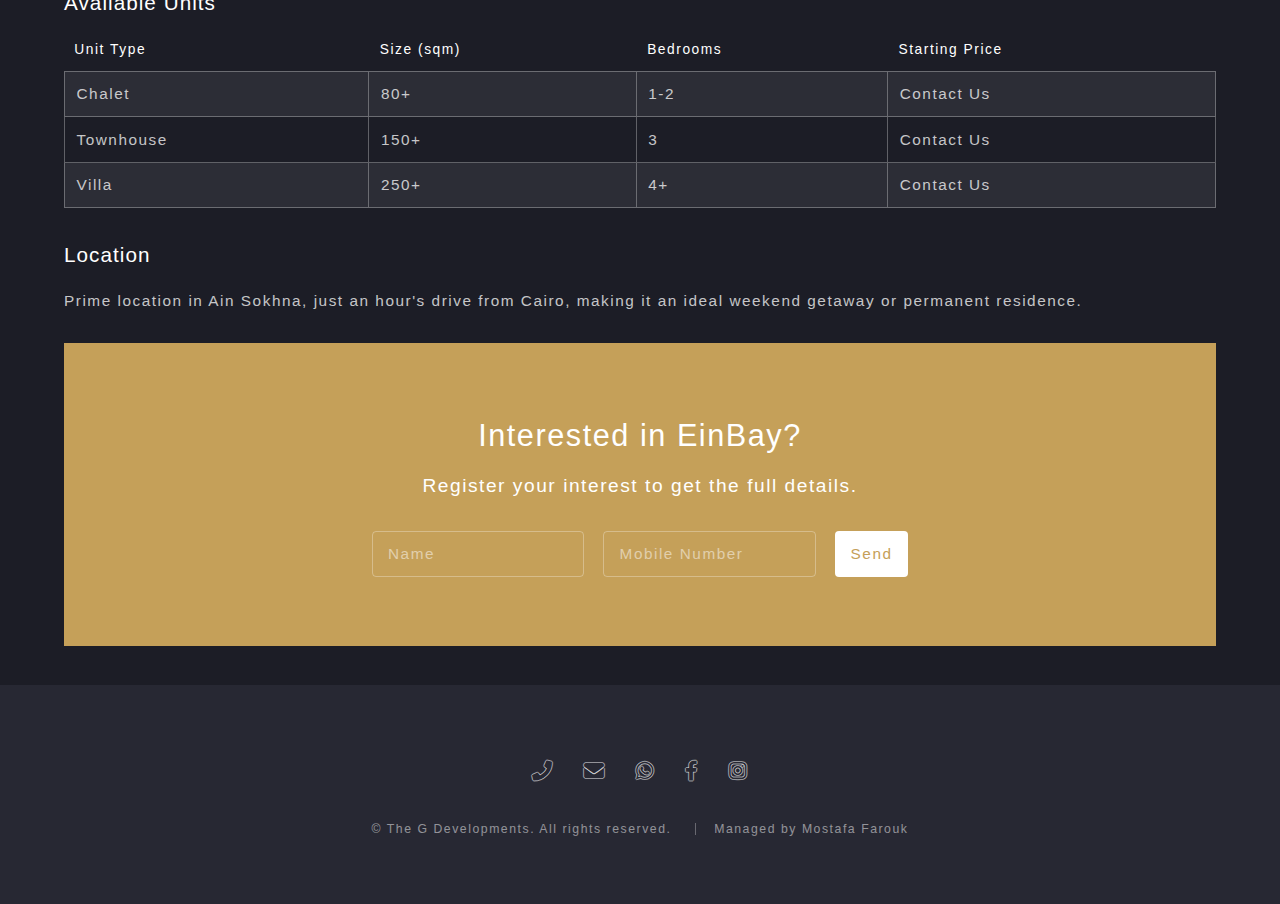
<file: project-einbay.html>
<!DOCTYPE HTML>
<!--
	Landed by HTML5 UP
	html5up.net | @ajlkn
	Free for personal and commercial use under the CCA 3.0 license (html5up.net/license)
-->
<html>

<head>
    <title>EinBay - The G Developments</title>
    <meta charset="utf-8" />
    <meta name="viewport" content="width=device-width, initial-scale=1, user-scalable=no" />
    <link rel="stylesheet" href="assets/css/main.css" />
    <noscript>
        <link rel="stylesheet" href="assets/css/noscript.css" />
    </noscript>
</head>

<body class="is-preload">
    <div id="page-wrapper">

        <!-- Header -->
        <header id="header">
            <h1 id="logo"><a href="index.html">The G Developments</a></h1>
            <nav id="nav">
                <ul>
                    <li><a href="index.html">Home</a></li>
                    <li><a href="projects.html">Projects</a></li>
                    <li><a href="index.html#about">About Us</a></li>
                    <li><a href="contact.html">Contact Us</a></li>
                    <li><a href="contact.html" class="button primary">Call Now</a></li>
                </ul>
            </nav>
        </header>

        <!-- Main -->
        <div id="main" class="wrapper style1">
            <div class="container">
                <header class="major">
                    <h2>EinBay</h2>
                    <p>Luxury Ain Sokhna Resort</p>
                </header>

                <!-- Content -->
                <section id="content">
                    <!-- Placeholder Image -->
                    <a href="#" class="image fit"><img src="images/einbay-banner.jpg" alt="EinBay" /></a>

                    <h3>Project Overview</h3>
                    <p>EinBay offers a luxurious escape in Ain Sokhna, blending modern comfort with breathtaking sea
                        views. A perfect destination for relaxation and family fun, just a short drive from Cairo.</p>
                    <p>Features a world-class golf course, swimming pools, and a variety of high-end amenities.</p>

                    <h3>Key Features</h3>
                    <ul>
                        <li>Sea Views for All Units</li>
                        <li>Championship Golf Course</li>
                        <li>Swimming Pools & Lagoons</li>
                        <li>5-Star Hotel Services</li>
                        <li>Kids Area</li>
                    </ul>

                    <h3>Available Units</h3>
                    <div class="table-wrapper">
                        <table class="alt">
                            <thead>
                                <tr>
                                    <th>Unit Type</th>
                                    <th>Size (sqm)</th>
                                    <th>Bedrooms</th>
                                    <th>Starting Price</th>
                                </tr>
                            </thead>
                            <tbody>
                                <tr>
                                    <td>Chalet</td>
                                    <td>80+</td>
                                    <td>1-2</td>
                                    <td>Contact Us</td>
                                </tr>
                                <tr>
                                    <td>Townhouse</td>
                                    <td>150+</td>
                                    <td>3</td>
                                    <td>Contact Us</td>
                                </tr>
                                <tr>
                                    <td>Villa</td>
                                    <td>250+</td>
                                    <td>4+</td>
                                    <td>Contact Us</td>
                                </tr>
                            </tbody>
                        </table>
                    </div>

                    <h3>Location</h3>
                    <p>Prime location in Ain Sokhna, just an hour's drive from Cairo, making it an ideal weekend getaway
                        or permanent residence.</p>
                </section>

                <!-- Call to Action -->
                <section class="wrapper style2 special fade-up" id="contact">
                    <header>
                        <h2>Interested in EinBay?</h2>
                        <p>Register your interest to get the full details.</p>
                    </header>
                    <form method="post" action="https://formspree.io/f/mldqwdal" class="cta">
                        <div class="row gtr-uniform gtr-50">
                            <div class="col-5 col-12-xsmall"><input type="text" name="name" id="name"
                                    placeholder="Name" /></div>
                            <div class="col-5 col-12-xsmall"><input type="text" name="mobile" id="mobile"
                                    placeholder="Mobile Number" /></div>
                            <!-- Hidden field to identify project -->
                            <input type="hidden" name="project" value="EinBay" />
                            <div class="col-2 col-12-xsmall"><input type="submit" value="Send" class="fit primary"
                                    style="padding: 0; text-indent: 0;" />
                            </div>
                        </div>
                    </form>
                </section>
            </div>
        </div>

        <!-- Footer -->
        <footer id="footer">
            <ul class="icons">
                <li><a href="tel:+201069933221" class="icon solid alt fa-phone"><span class="label">Phone</span></a>
                </li>
                <li><a href="mailto:omark.diab@gmail.com" class="icon solid alt fa-envelope"><span
                            class="label">Email</span></a></li>
                <li><a href="https://wa.me/201069933221" class="icon brands alt fa-whatsapp"><span
                            class="label">WhatsApp</span></a></li>
                <li><a href="https://www.facebook.com/share/1EE18chJG2/" class="icon brands alt fa-facebook-f"><span class="label">Facebook</span></a></li>
                <li><a href="https://www.instagram.com/thegproperties__" class="icon brands alt fa-instagram"><span class="label">Instagram</span></a></li>
            </ul>
            <ul class="copyright">
                <li>&copy; The G Developments. All rights reserved.</li>
                <li>Managed by Mostafa Farouk</li>
            </ul>
        </footer>

    </div>

    <!-- FAB -->
    <a href="#contact" class="register-fab scrolly">Register Now</a>

    <!-- Modal -->
    <div id="success-modal" class="modal">
        <div class="modal-content">
            <span class="close-modal">&times;</span>
            <h3>Thank You!</h3>
            <p>Your message has been sent successfully. We will get back to you shortly.</p>
            <button class="button primary small" id="close-modal-btn">Close</button>
        </div>
    </div>

    <!-- Scripts -->
    <script src="assets/js/jquery.min.js"></script>
    <script src="assets/js/jquery.scrolly.min.js"></script>
    <script src="assets/js/jquery.dropotron.min.js"></script>
    <script src="assets/js/jquery.scrollex.min.js"></script>
    <script src="assets/js/browser.min.js"></script>
    <script src="assets/js/breakpoints.min.js"></script>
    <script src="assets/js/util.js"></script>
    <script src="assets/js/main.js"></script>

</body>

</html>
</file>
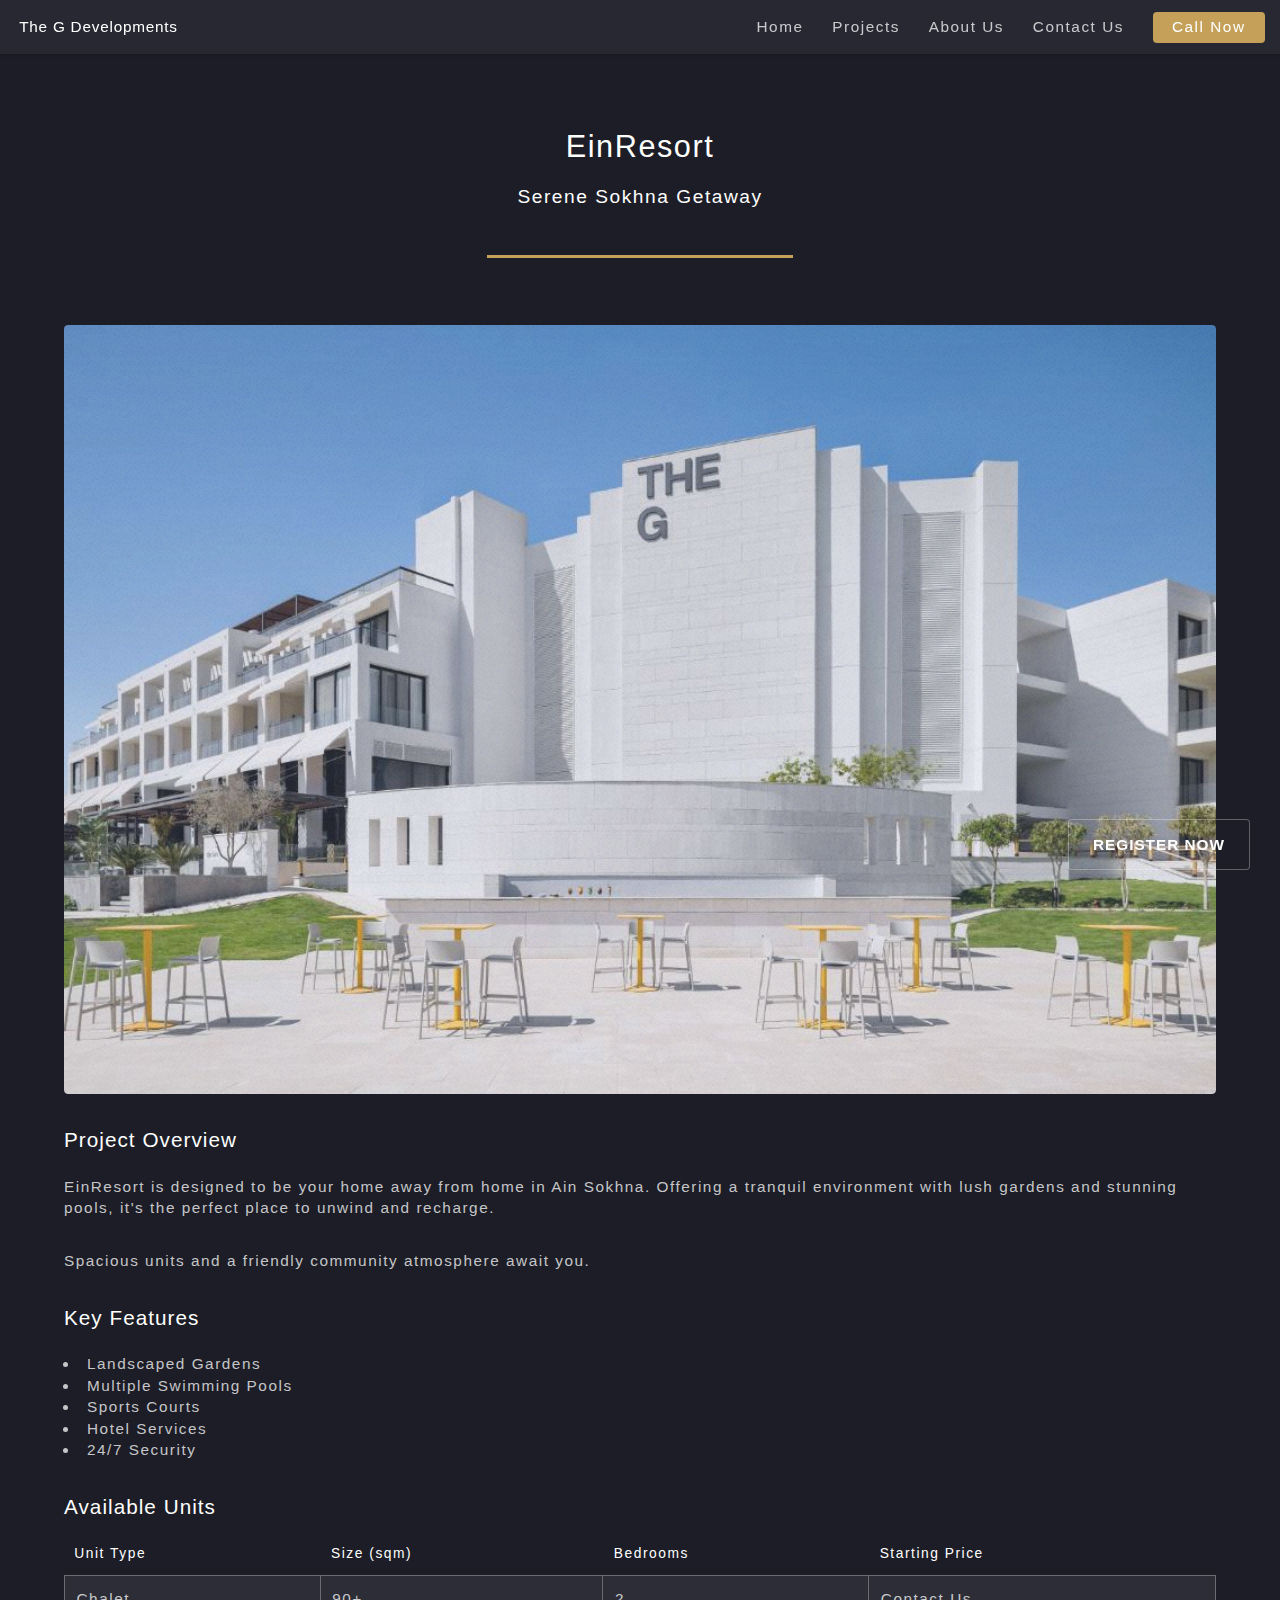
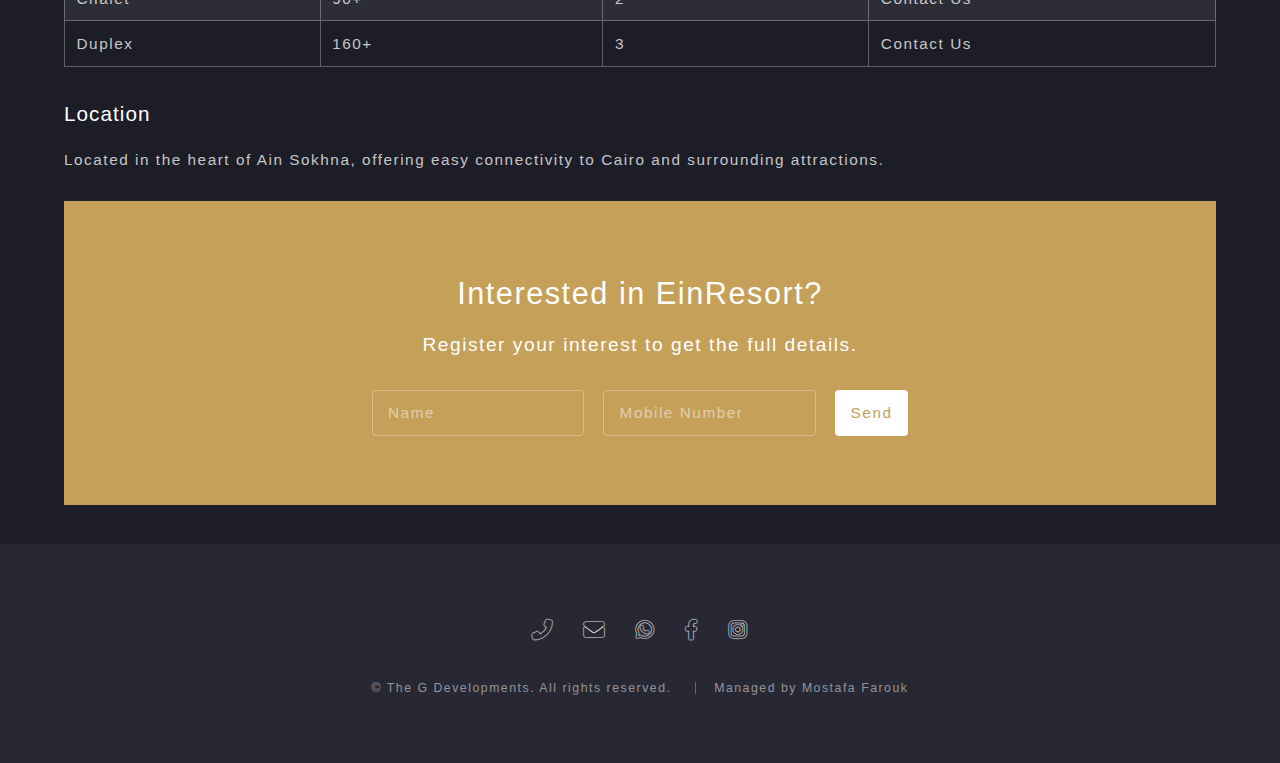
<file: project-einresort.html>
<!DOCTYPE HTML>
<!--
	Landed by HTML5 UP
	html5up.net | @ajlkn
	Free for personal and commercial use under the CCA 3.0 license (html5up.net/license)
-->
<html>

<head>
    <title>EinResort - The G Developments</title>
    <meta charset="utf-8" />
    <meta name="viewport" content="width=device-width, initial-scale=1, user-scalable=no" />
    <link rel="stylesheet" href="assets/css/main.css" />
    <noscript>
        <link rel="stylesheet" href="assets/css/noscript.css" />
    </noscript>
</head>

<body class="is-preload">
    <div id="page-wrapper">

        <!-- Header -->
        <header id="header">
            <h1 id="logo"><a href="index.html">The G Developments</a></h1>
            <nav id="nav">
                <ul>
                    <li><a href="index.html">Home</a></li>
                    <li><a href="projects.html">Projects</a></li>
                    <li><a href="index.html#about">About Us</a></li>
                    <li><a href="contact.html">Contact Us</a></li>
                    <li><a href="contact.html" class="button primary">Call Now</a></li>
                </ul>
            </nav>
        </header>

        <!-- Main -->
        <div id="main" class="wrapper style1">
            <div class="container">
                <header class="major">
                    <h2>EinResort</h2>
                    <p>Serene Sokhna Getaway</p>
                </header>

                <!-- Content -->
                <section id="content">
                    <!-- Placeholder Image -->
                    <a href="#" class="image fit"><img src="images/einresort-banner.jpg" alt="EinResort" /></a>

                    <h3>Project Overview</h3>
                    <p>EinResort is designed to be your home away from home in Ain Sokhna. Offering a tranquil
                        environment with lush gardens and stunning pools, it's the perfect place to unwind and recharge.
                    </p>
                    <p>Spacious units and a friendly community atmosphere await you.</p>

                    <h3>Key Features</h3>
                    <ul>
                        <li>Landscaped Gardens</li>
                        <li>Multiple Swimming Pools</li>
                        <li>Sports Courts</li>
                        <li>Hotel Services</li>
                        <li>24/7 Security</li>
                    </ul>

                    <h3>Available Units</h3>
                    <div class="table-wrapper">
                        <table class="alt">
                            <thead>
                                <tr>
                                    <th>Unit Type</th>
                                    <th>Size (sqm)</th>
                                    <th>Bedrooms</th>
                                    <th>Starting Price</th>
                                </tr>
                            </thead>
                            <tbody>
                                <tr>
                                    <td>Chalet</td>
                                    <td>90+</td>
                                    <td>2</td>
                                    <td>Contact Us</td>
                                </tr>
                                <tr>
                                    <td>Duplex</td>
                                    <td>160+</td>
                                    <td>3</td>
                                    <td>Contact Us</td>
                                </tr>
                            </tbody>
                        </table>
                    </div>

                    <h3>Location</h3>
                    <p>Located in the heart of Ain Sokhna, offering easy connectivity to Cairo and surrounding
                        attractions.</p>
                </section>

                <!-- Call to Action -->
                <section class="wrapper style2 special fade-up" id="contact">
                    <header>
                        <h2>Interested in EinResort?</h2>
                        <p>Register your interest to get the full details.</p>
                    </header>
                    <form method="post" action="https://formspree.io/f/mldqwdal" class="cta">
                        <div class="row gtr-uniform gtr-50">
                            <div class="col-5 col-12-xsmall"><input type="text" name="name" id="name"
                                    placeholder="Name" /></div>
                            <div class="col-5 col-12-xsmall"><input type="text" name="mobile" id="mobile"
                                    placeholder="Mobile Number" /></div>
                            <!-- Hidden field to identify project -->
                            <input type="hidden" name="project" value="EinResort" />
                            <div class="col-2 col-12-xsmall"><input type="submit" value="Send" class="fit primary"
                                    style="padding: 0; text-indent: 0;" />
                            </div>
                        </div>
                    </form>
                </section>
            </div>
        </div>

        <!-- Footer -->
        <footer id="footer">
            <ul class="icons">
                <li><a href="tel:+201069933221" class="icon solid alt fa-phone"><span class="label">Phone</span></a>
                </li>
                <li><a href="mailto:omark.diab@gmail.com" class="icon solid alt fa-envelope"><span
                            class="label">Email</span></a></li>
                <li><a href="https://wa.me/201069933221" class="icon brands alt fa-whatsapp"><span
                            class="label">WhatsApp</span></a></li>
                <li><a href="https://www.facebook.com/share/1EE18chJG2/" class="icon brands alt fa-facebook-f"><span class="label">Facebook</span></a></li>
                <li><a href="https://www.instagram.com/thegproperties__" class="icon brands alt fa-instagram"><span class="label">Instagram</span></a></li>
            </ul>
            <ul class="copyright">
                <li>&copy; The G Developments. All rights reserved.</li>
                <li>Managed by Mostafa Farouk</li>
            </ul>
        </footer>

    </div>

    <!-- FAB -->
    <a href="#contact" class="register-fab scrolly">Register Now</a>

    <!-- Modal -->
    <div id="success-modal" class="modal">
        <div class="modal-content">
            <span class="close-modal">&times;</span>
            <h3>Thank You!</h3>
            <p>Your message has been sent successfully. We will get back to you shortly.</p>
            <button class="button primary small" id="close-modal-btn">Close</button>
        </div>
    </div>

    <!-- Scripts -->
    <script src="assets/js/jquery.min.js"></script>
    <script src="assets/js/jquery.scrolly.min.js"></script>
    <script src="assets/js/jquery.dropotron.min.js"></script>
    <script src="assets/js/jquery.scrollex.min.js"></script>
    <script src="assets/js/browser.min.js"></script>
    <script src="assets/js/breakpoints.min.js"></script>
    <script src="assets/js/util.js"></script>
    <script src="assets/js/main.js"></script>

</body>

</html>
</file>
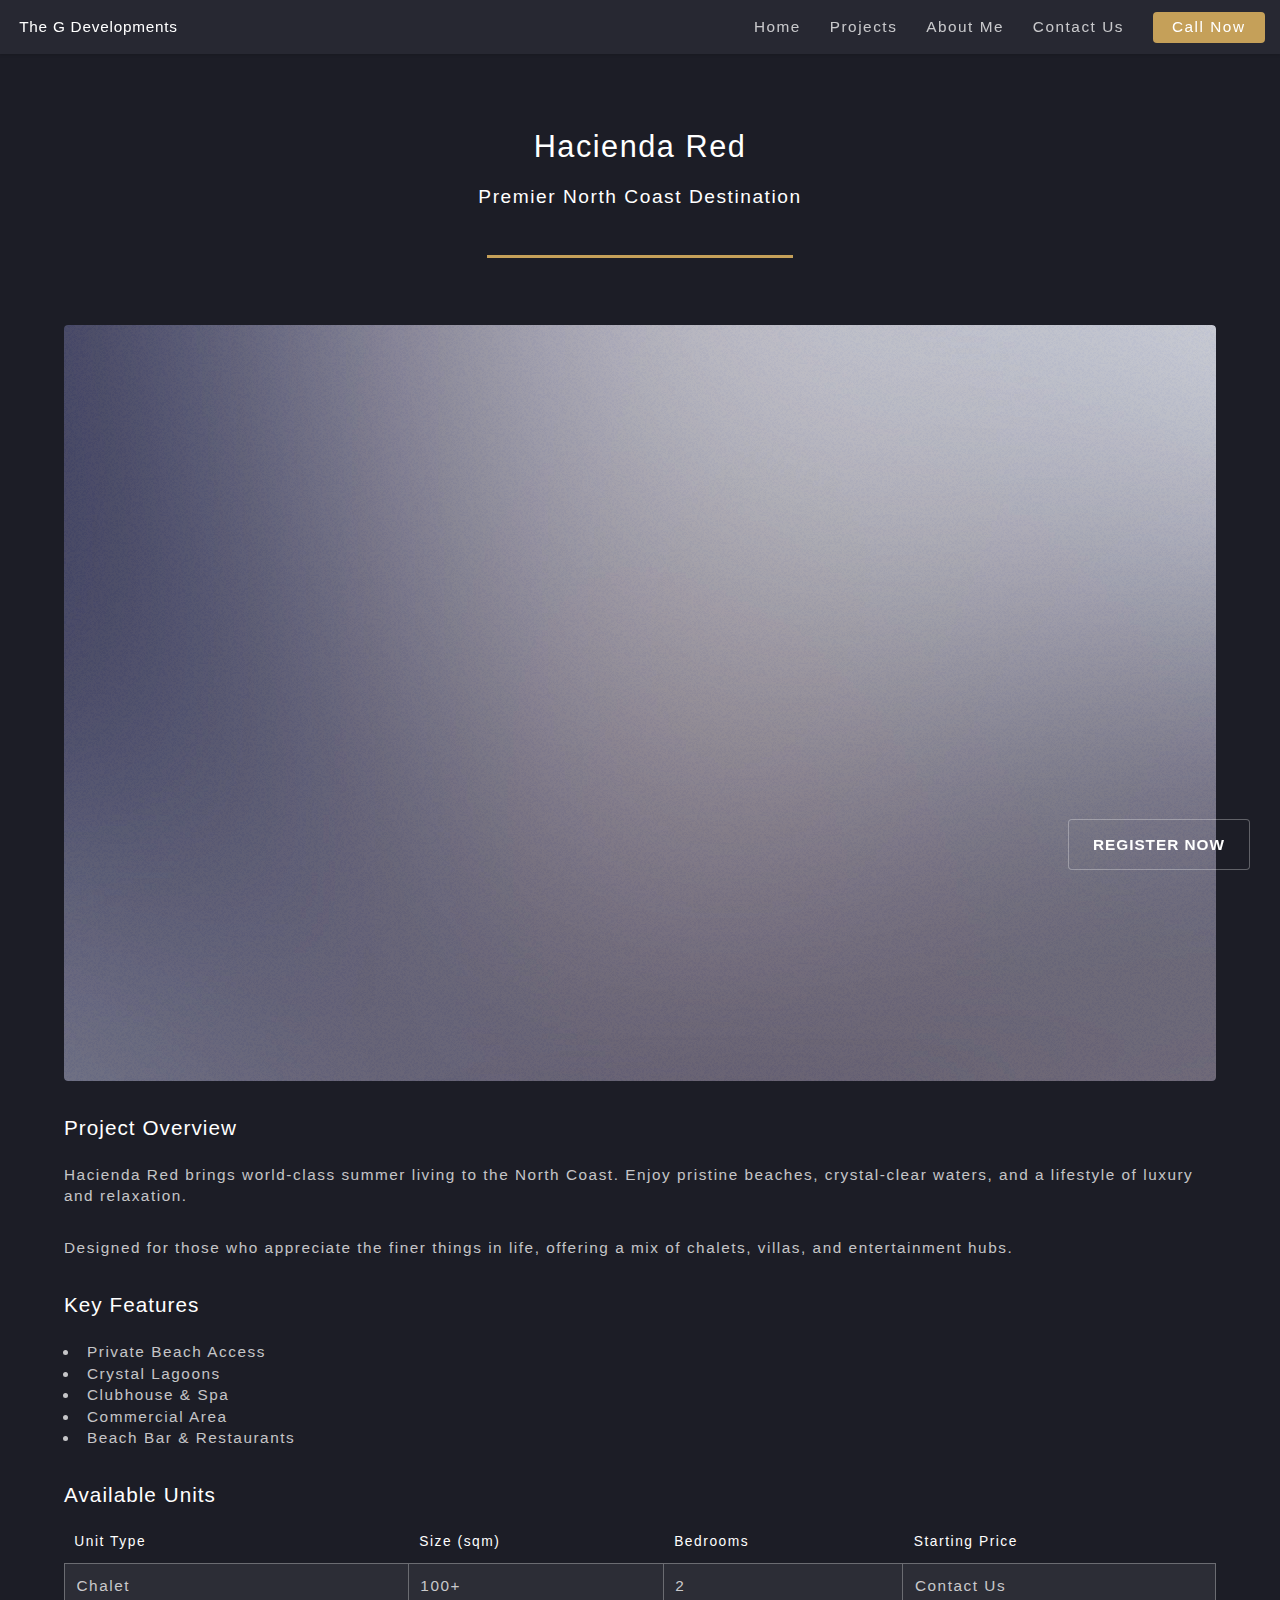
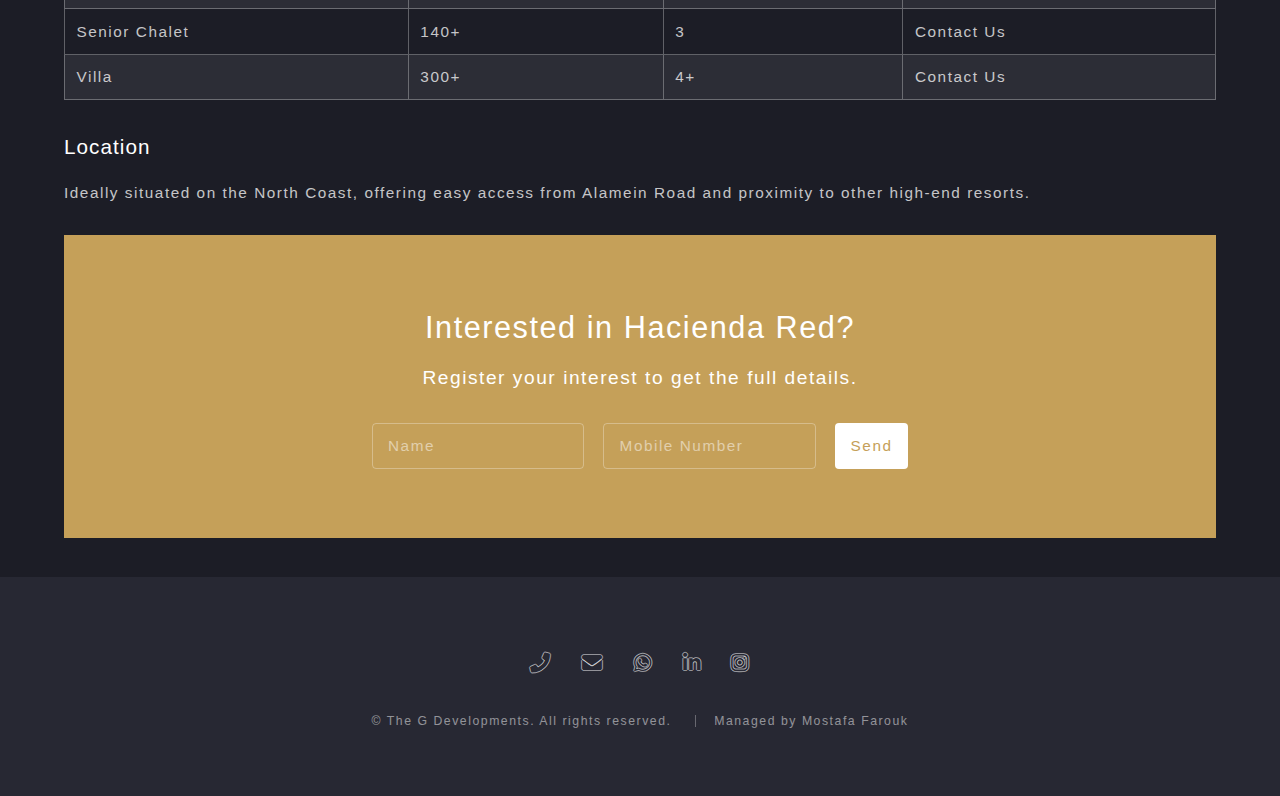
<file: project-hacienda-red.html>
<!DOCTYPE HTML>
<!--
	Landed by HTML5 UP
	html5up.net | @ajlkn
	Free for personal and commercial use under the CCA 3.0 license (html5up.net/license)
-->
<html>

<head>
    <title>Hacienda Red - The G Developments</title>
    <meta charset="utf-8" />
    <meta name="viewport" content="width=device-width, initial-scale=1, user-scalable=no" />
    <link rel="stylesheet" href="assets/css/main.css" />
    <noscript>
        <link rel="stylesheet" href="assets/css/noscript.css" />
    </noscript>
</head>

<body class="is-preload">
    <div id="page-wrapper">

        <!-- Header -->
        <header id="header">
            <h1 id="logo"><a href="index.html">The G Developments</a></h1>
            <nav id="nav">
                <ul>
                    <li><a href="index.html">Home</a></li>
                    <li><a href="projects.html">Projects</a></li>
                    <li><a href="index.html#about">About Me</a></li>
                    <li><a href="contact.html">Contact Us</a></li>
                    <li><a href="contact.html" class="button primary">Call Now</a></li>
                </ul>
            </nav>
        </header>

        <!-- Main -->
        <div id="main" class="wrapper style1">
            <div class="container">
                <header class="major">
                    <h2>Hacienda Red</h2>
                    <p>Premier North Coast Destination</p>
                </header>

                <!-- Content -->
                <section id="content">
                    <!-- Placeholder Image -->
                    <a href="#" class="image fit"><img src="images/banner.jpg" alt="Hacienda Red" /></a>

                    <h3>Project Overview</h3>
                    <p>Hacienda Red brings world-class summer living to the North Coast. Enjoy pristine beaches,
                        crystal-clear waters, and a lifestyle of luxury and relaxation.</p>
                    <p>Designed for those who appreciate the finer things in life, offering a mix of chalets, villas,
                        and entertainment hubs.</p>

                    <h3>Key Features</h3>
                    <ul>
                        <li>Private Beach Access</li>
                        <li>Crystal Lagoons</li>
                        <li>Clubhouse & Spa</li>
                        <li>Commercial Area</li>
                        <li>Beach Bar & Restaurants</li>
                    </ul>

                    <h3>Available Units</h3>
                    <div class="table-wrapper">
                        <table class="alt">
                            <thead>
                                <tr>
                                    <th>Unit Type</th>
                                    <th>Size (sqm)</th>
                                    <th>Bedrooms</th>
                                    <th>Starting Price</th>
                                </tr>
                            </thead>
                            <tbody>
                                <tr>
                                    <td>Chalet</td>
                                    <td>100+</td>
                                    <td>2</td>
                                    <td>Contact Us</td>
                                </tr>
                                <tr>
                                    <td>Senior Chalet</td>
                                    <td>140+</td>
                                    <td>3</td>
                                    <td>Contact Us</td>
                                </tr>
                                <tr>
                                    <td>Villa</td>
                                    <td>300+</td>
                                    <td>4+</td>
                                    <td>Contact Us</td>
                                </tr>
                            </tbody>
                        </table>
                    </div>

                    <h3>Location</h3>
                    <p>Ideally situated on the North Coast, offering easy access from Alamein Road and proximity to
                        other high-end resorts.</p>
                </section>

                <!-- Call to Action -->
                <section class="wrapper style2 special fade-up" id="contact">
                    <header>
                        <h2>Interested in Hacienda Red?</h2>
                        <p>Register your interest to get the full details.</p>
                    </header>
                    <form method="post" action="https://formspree.io/f/mldqwdal" class="cta">
                        <div class="row gtr-uniform gtr-50">
                            <div class="col-5 col-12-xsmall"><input type="text" name="name" id="name"
                                    placeholder="Name" /></div>
                            <div class="col-5 col-12-xsmall"><input type="text" name="mobile" id="mobile"
                                    placeholder="Mobile Number" /></div>
                            <!-- Hidden field to identify project -->
                            <input type="hidden" name="project" value="Hacienda Red" />
                            <div class="col-2 col-12-xsmall"><input type="submit" value="Send" class="fit primary"
                                    style="padding: 0; text-indent: 0;" />
                            </div>
                        </div>
                    </form>
                </section>
            </div>
        </div>

        <!-- Footer -->
        <footer id="footer">
            <ul class="icons">
                <li><a href="tel:+201069933221" class="icon solid alt fa-phone"><span class="label">Phone</span></a>
                </li>
                <li><a href="mailto:omark.diab@gmail.com" class="icon solid alt fa-envelope"><span
                            class="label">Email</span></a></li>
                <li><a href="https://wa.me/201069933221" class="icon brands alt fa-whatsapp"><span
                            class="label">WhatsApp</span></a></li>
                <li><a href="#" class="icon brands alt fa-linkedin-in"><span class="label">LinkedIn</span></a></li>
                <li><a href="#" class="icon brands alt fa-instagram"><span class="label">Instagram</span></a></li>
            </ul>
            <ul class="copyright">
                <li>&copy; The G Developments. All rights reserved.</li>
                <li>Managed by Mostafa Farouk</li>
            </ul>
        </footer>

    </div>

    <!-- FAB -->
    <a href="#contact" class="register-fab scrolly">Register Now</a>

    <!-- Modal -->
    <div id="success-modal" class="modal">
        <div class="modal-content">
            <span class="close-modal">&times;</span>
            <h3>Thank You!</h3>
            <p>Your message has been sent successfully. We will get back to you shortly.</p>
            <button class="button primary small" id="close-modal-btn">Close</button>
        </div>
    </div>

    <!-- Scripts -->
    <script src="assets/js/jquery.min.js"></script>
    <script src="assets/js/jquery.scrolly.min.js"></script>
    <script src="assets/js/jquery.dropotron.min.js"></script>
    <script src="assets/js/jquery.scrollex.min.js"></script>
    <script src="assets/js/browser.min.js"></script>
    <script src="assets/js/breakpoints.min.js"></script>
    <script src="assets/js/util.js"></script>
    <script src="assets/js/main.js"></script>

</body>

</html>
</file>
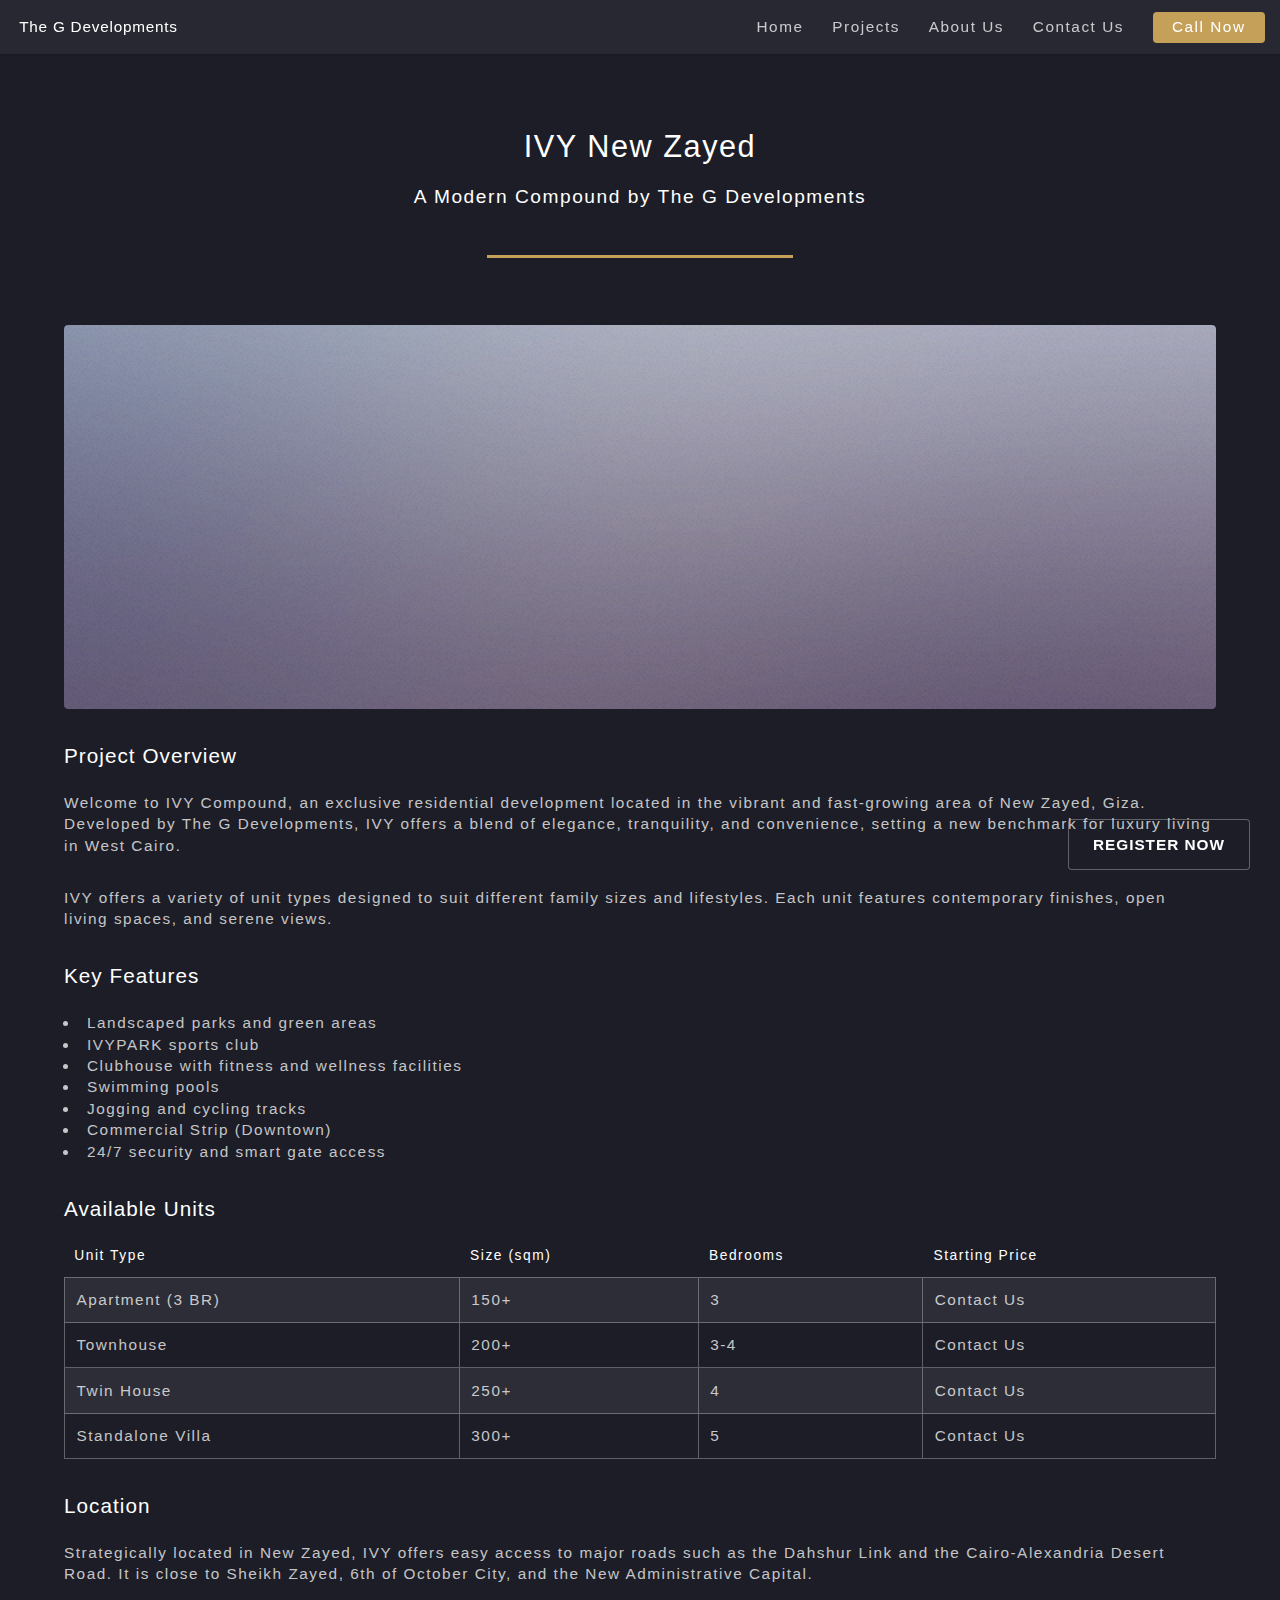
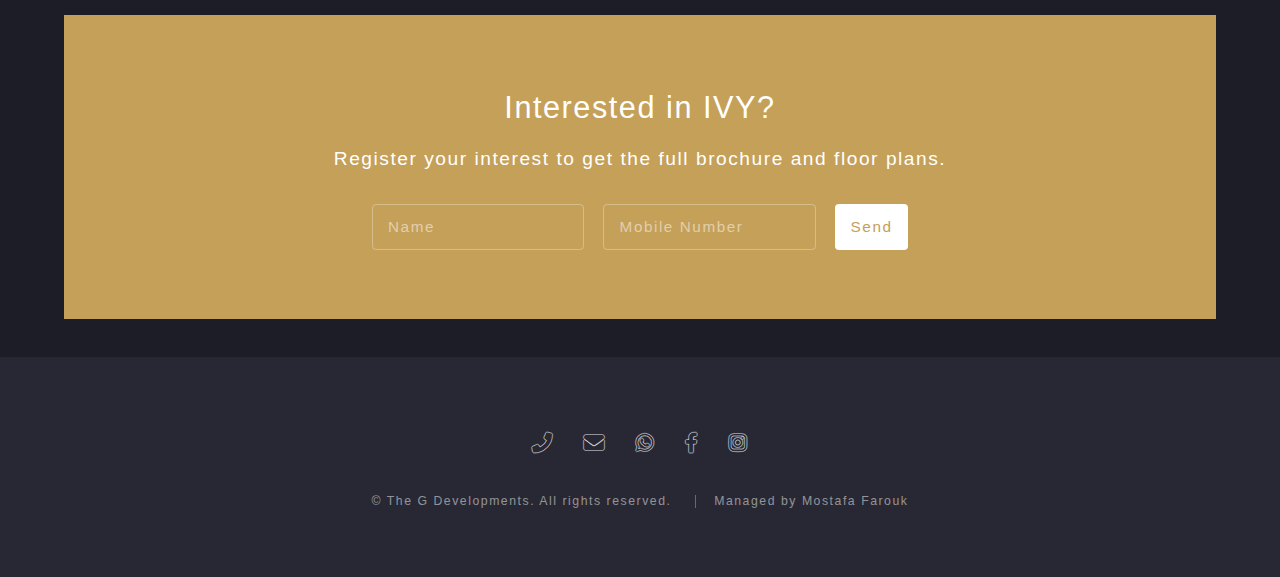
<file: project-ivy.html>
<!DOCTYPE HTML>
<!--
	Landed by HTML5 UP
	html5up.net | @ajlkn
	Free for personal and commercial use under the CCA 3.0 license (html5up.net/license)
-->
<html>

<head>
    <title>IVY New Zayed - The G Developments</title>
    <meta charset="utf-8" />
    <meta name="viewport" content="width=device-width, initial-scale=1, user-scalable=no" />
    <link rel="stylesheet" href="assets/css/main.css" />
    <noscript>
        <link rel="stylesheet" href="assets/css/noscript.css" />
    </noscript>
</head>

<body class="is-preload">
    <div id="page-wrapper">

        <!-- Header -->
        <header id="header">
            <h1 id="logo"><a href="index.html">The G Developments</a></h1>
            <nav id="nav">
                <ul>
                    <li><a href="index.html">Home</a></li>
                    <li><a href="projects.html">Projects</a></li>
                    <li><a href="index.html#about">About Us</a></li>
                    <li><a href="contact.html">Contact Us</a></li>
                    <li><a href="contact.html" class="button primary">Call Now</a></li>
                </ul>
            </nav>
        </header>

        <!-- Main -->
        <div id="main" class="wrapper style1">
            <div class="container">
                <header class="major">
                    <h2>IVY New Zayed</h2>
                    <p>A Modern Compound by The G Developments</p>
                </header>

                <!-- Content -->
                <section id="content">
                    <a href="#" class="image fit"><img src="images/pic07.jpg" alt="IVY New Zayed" /></a>

                    <h3>Project Overview</h3>
                    <p>Welcome to IVY Compound, an exclusive residential development located in the vibrant and
                        fast-growing area of New Zayed, Giza. Developed by The G Developments, IVY offers a blend of
                        elegance, tranquility, and convenience, setting a new benchmark for luxury living in West Cairo.
                    </p>
                    <p>IVY offers a variety of unit types designed to suit different family sizes and lifestyles. Each
                        unit features contemporary finishes, open living spaces, and serene views.</p>

                    <h3>Key Features</h3>
                    <ul>
                        <li>Landscaped parks and green areas</li>
                        <li>IVYPARK sports club</li>
                        <li>Clubhouse with fitness and wellness facilities</li>
                        <li>Swimming pools</li>
                        <li>Jogging and cycling tracks</li>
                        <li>Commercial Strip (Downtown)</li>
                        <li>24/7 security and smart gate access</li>
                    </ul>

                    <h3>Available Units</h3>
                    <div class="table-wrapper">
                        <table class="alt">
                            <thead>
                                <tr>
                                    <th>Unit Type</th>
                                    <th>Size (sqm)</th>
                                    <th>Bedrooms</th>
                                    <th>Starting Price</th>
                                </tr>
                            </thead>
                            <tbody>
                                <tr>
                                    <td>Apartment (3 BR)</td>
                                    <td>150+</td>
                                    <td>3</td>
                                    <td>Contact Us</td>
                                </tr>
                                <tr>
                                    <td>Townhouse</td>
                                    <td>200+</td>
                                    <td>3-4</td>
                                    <td>Contact Us</td>
                                </tr>
                                <tr>
                                    <td>Twin House</td>
                                    <td>250+</td>
                                    <td>4</td>
                                    <td>Contact Us</td>
                                </tr>
                                <tr>
                                    <td>Standalone Villa</td>
                                    <td>300+</td>
                                    <td>5</td>
                                    <td>Contact Us</td>
                                </tr>
                            </tbody>
                        </table>
                    </div>

                    <h3>Location</h3>
                    <p>Strategically located in New Zayed, IVY offers easy access to major roads such as the Dahshur
                        Link and the Cairo-Alexandria Desert Road. It is close to Sheikh Zayed, 6th of October City, and
                        the New Administrative Capital.</p>
                </section>

                <!-- Call to Action -->
                <section class="wrapper style2 special fade-up" id="contact">
                    <header>
                        <h2>Interested in IVY?</h2>
                        <p>Register your interest to get the full brochure and floor plans.</p>
                    </header>
                    <form method="post" action="https://formspree.io/f/mldqwdal" class="cta">
                        <div class="row gtr-uniform gtr-50">
                            <div class="col-5 col-12-xsmall"><input type="text" name="name" id="name"
                                    placeholder="Name" /></div>
                            <div class="col-5 col-12-xsmall"><input type="text" name="mobile" id="mobile"
                                    placeholder="Mobile Number" /></div>
                            <!-- Hidden field to identify project -->
                            <input type="hidden" name="project" value="IVY New Zayed" />
                            <div class="col-2 col-12-xsmall"><input type="submit" value="Send" class="fit primary"
                                    style="padding: 0; text-indent: 0;" />
                            </div>
                        </div>
                    </form>
                </section>
            </div>
        </div>

        <!-- Footer -->
        <footer id="footer">
            <ul class="icons">
                <li><a href="tel:+201069933221" class="icon solid alt fa-phone"><span class="label">Phone</span></a>
                </li>
                <li><a href="mailto:omark.diab@gmail.com" class="icon solid alt fa-envelope"><span
                            class="label">Email</span></a></li>
                <li><a href="https://wa.me/201069933221" class="icon brands alt fa-whatsapp"><span
                            class="label">WhatsApp</span></a></li>
                <li><a href="https://www.facebook.com/share/1EE18chJG2/" class="icon brands alt fa-facebook-f"><span
                            class="label">Facebook</span></a></li>
                <li><a href="https://www.instagram.com/thegproperties__" class="icon brands alt fa-instagram"><span
                            class="label">Instagram</span></a></li>
            </ul>
            <ul class="copyright">
                <li>&copy; The G Developments. All rights reserved.</li>
                <li>Managed by Mostafa Farouk</li>
            </ul>
        </footer>

    </div>

    <!-- FAB -->
    <a href="#contact" class="register-fab scrolly">Register Now</a>

    <!-- Modal -->
    <div id="success-modal" class="modal">
        <div class="modal-content">
            <span class="close-modal">&times;</span>
            <h3>Thank You!</h3>
            <p>Your message has been sent successfully. We will get back to you shortly.</p>
            <button class="button primary small" id="close-modal-btn">Close</button>
        </div>
    </div>

    <!-- Scripts -->
    <script src="assets/js/jquery.min.js"></script>
    <script src="assets/js/jquery.scrolly.min.js"></script>
    <script src="assets/js/jquery.dropotron.min.js"></script>
    <script src="assets/js/jquery.scrollex.min.js"></script>
    <script src="assets/js/browser.min.js"></script>
    <script src="assets/js/breakpoints.min.js"></script>
    <script src="assets/js/util.js"></script>
    <script src="assets/js/main.js"></script>

</body>

</html>
</file>
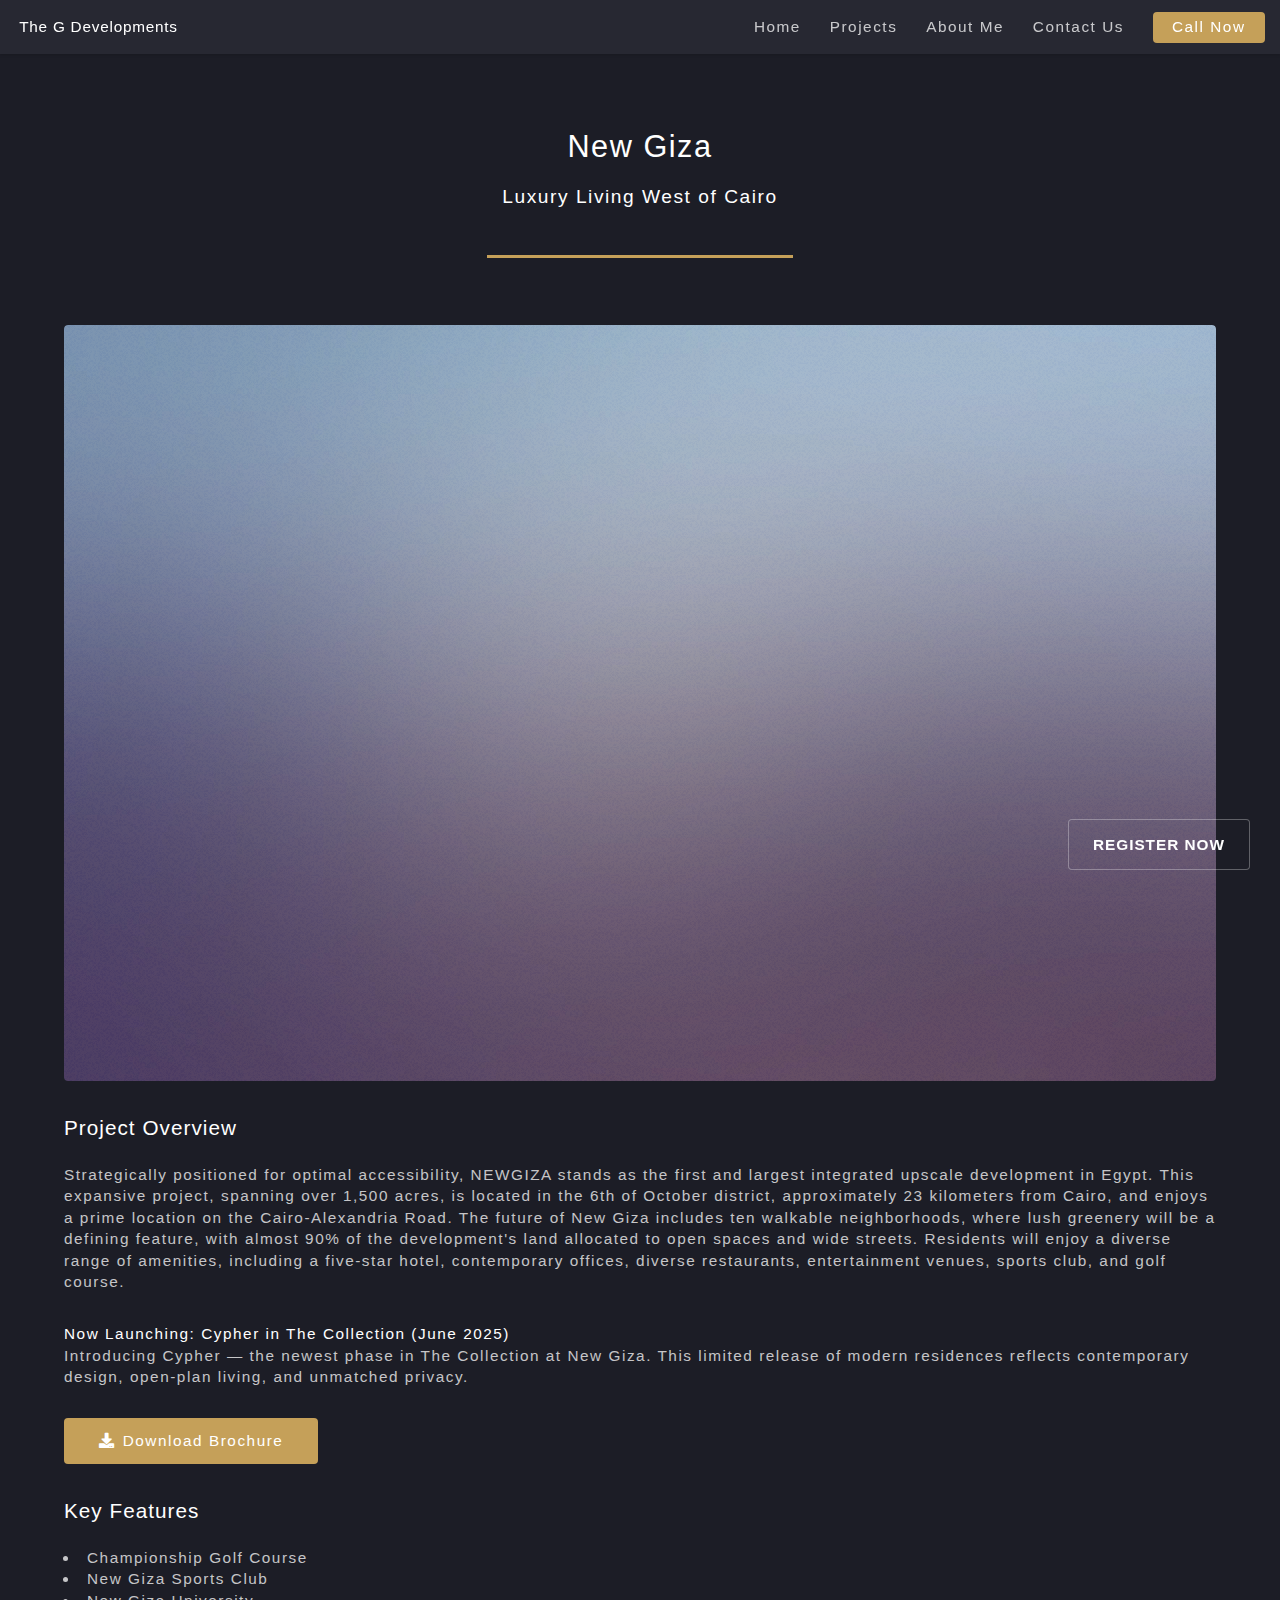
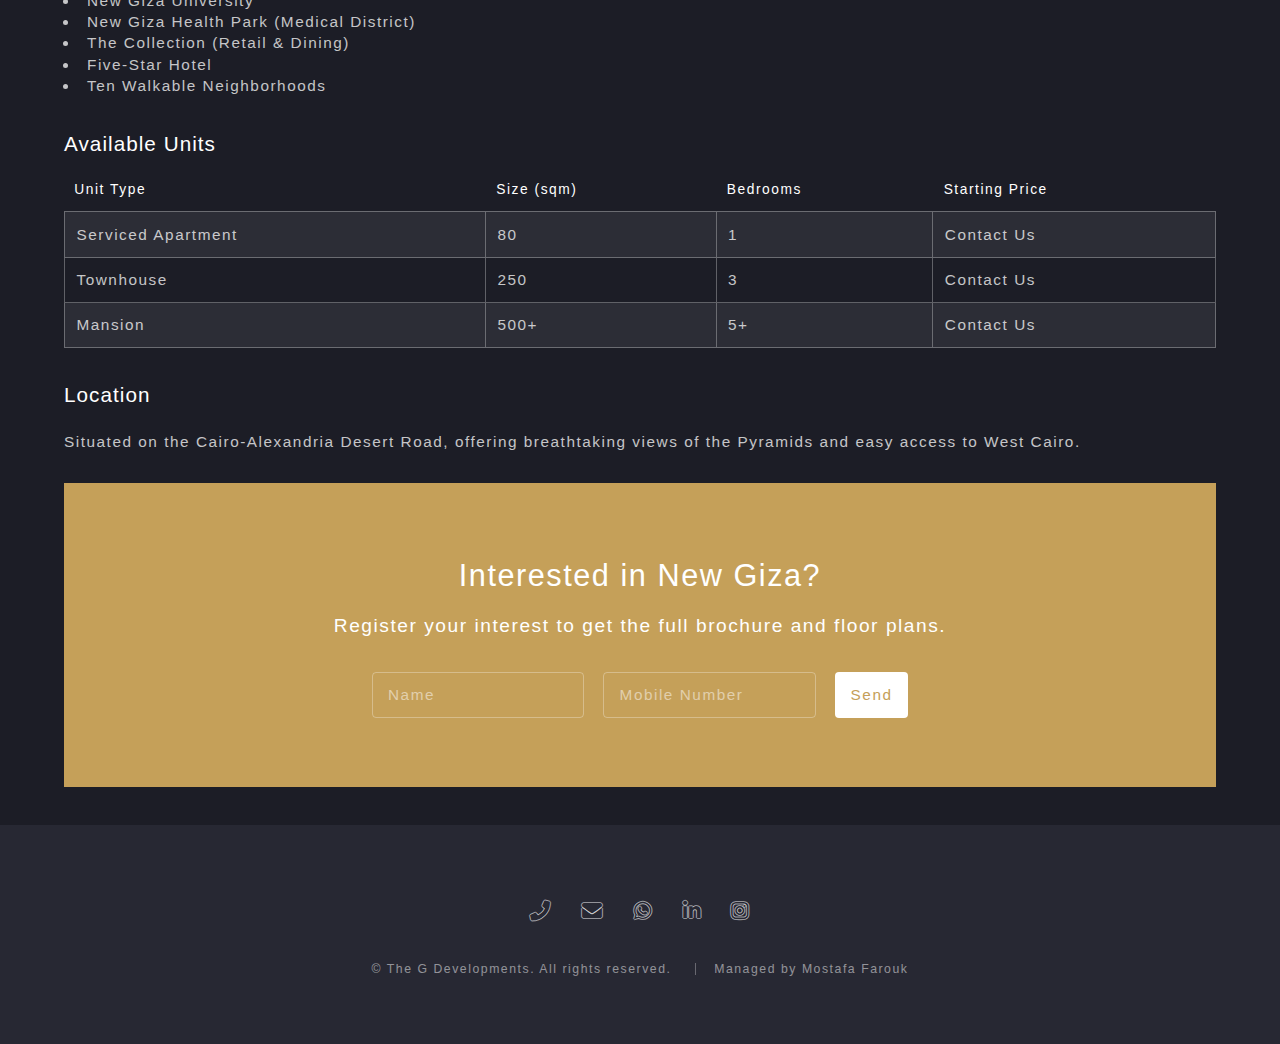
<file: project-new-giza.html>
<!DOCTYPE HTML>
<!--
	Landed by HTML5 UP
	html5up.net | @ajlkn
	Free for personal and commercial use under the CCA 3.0 license (html5up.net/license)
-->
<html>

<head>
    <title>New Giza - The G Developments</title>
    <meta charset="utf-8" />
    <meta name="viewport" content="width=device-width, initial-scale=1, user-scalable=no" />
    <link rel="stylesheet" href="assets/css/main.css" />
    <noscript>
        <link rel="stylesheet" href="assets/css/noscript.css" />
    </noscript>
</head>

<body class="is-preload">
    <div id="page-wrapper">

        <!-- Header -->
        <header id="header">
            <h1 id="logo"><a href="index.html">The G Developments</a></h1>
            <nav id="nav">
                <ul>
                    <li><a href="index.html">Home</a></li>
                    <li><a href="projects.html">Projects</a></li>
                    <li><a href="index.html#about">About Me</a></li>
                    <li><a href="contact.html">Contact Us</a></li>
                    <li><a href="contact.html" class="button primary">Call Now</a></li>
                </ul>
            </nav>
        </header>

        <!-- Main -->
        <div id="main" class="wrapper style1">
            <div class="container">
                <header class="major">
                    <h2>New Giza</h2>
                    <p>Luxury Living West of Cairo</p>
                </header>

                <!-- Content -->
                <section id="content">
                    <a href="#" class="image fit"><img src="images/pic03.jpg" alt="New Giza" /></a>

                    <h3>Project Overview</h3>
                    <p>Strategically positioned for optimal accessibility, NEWGIZA stands as the first and largest
                        integrated upscale development in Egypt. This expansive project, spanning over 1,500 acres, is
                        located in the 6th of October district, approximately 23 kilometers from Cairo, and enjoys a
                        prime location on the Cairo-Alexandria Road.
                        The future of New Giza includes ten walkable neighborhoods, where lush greenery will be a
                        defining feature, with almost 90% of the development's land allocated to open spaces and wide
                        streets. Residents will enjoy a diverse range of amenities, including a five-star hotel,
                        contemporary offices, diverse restaurants, entertainment venues, sports club, and golf course.
                    </p>
                    <p><strong>Now Launching: Cypher in The Collection (June 2025)</strong><br />
                        Introducing Cypher — the newest phase in The Collection at New Giza. This limited release of
                        modern residences reflects contemporary design, open-plan living, and unmatched privacy.
                    </p>
                    <ul class="actions">
                        <li><a href="https://www.pc-thegdevelopments.com/web/content/417?unique=92f411cc71a7dd0be96ffea04c6328a2a893c52a&download=true"
                                class="button primary icon solid fa-download" target="_blank">Download Brochure</a></li>
                    </ul>

                    <h3>Key Features</h3>
                    <ul>
                        <li>Championship Golf Course</li>
                        <li>New Giza Sports Club</li>
                        <li>New Giza University</li>
                        <li>New Giza Health Park (Medical District)</li>
                        <li>The Collection (Retail & Dining)</li>
                        <li>Five-Star Hotel</li>
                        <li>Ten Walkable Neighborhoods</li>
                    </ul>

                    <h3>Available Units</h3>
                    <div class="table-wrapper">
                        <table class="alt">
                            <thead>
                                <tr>
                                    <th>Unit Type</th>
                                    <th>Size (sqm)</th>
                                    <th>Bedrooms</th>
                                    <th>Starting Price</th>
                                </tr>
                            </thead>
                            <tbody>
                                <tr>
                                    <td>Serviced Apartment</td>
                                    <td>80</td>
                                    <td>1</td>
                                    <td>Contact Us</td>
                                </tr>
                                <tr>
                                    <td>Townhouse</td>
                                    <td>250</td>
                                    <td>3</td>
                                    <td>Contact Us</td>
                                </tr>
                                <tr>
                                    <td>Mansion</td>
                                    <td>500+</td>
                                    <td>5+</td>
                                    <td>Contact Us</td>
                                </tr>
                            </tbody>
                        </table>
                    </div>

                    <h3>Location</h3>
                    <p>Situated on the Cairo-Alexandria Desert Road, offering breathtaking views of the Pyramids and
                        easy access to West Cairo.</p>
                </section>

                <!-- Call to Action -->
                <section class="wrapper style2 special fade-up" id="contact">
                    <header>
                        <h2>Interested in New Giza?</h2>
                        <p>Register your interest to get the full brochure and floor plans.</p>
                    </header>
                    <form method="post" action="https://formspree.io/f/mldqwdal" class="cta">
                        <div class="row gtr-uniform gtr-50">
                            <div class="col-5 col-12-xsmall"><input type="text" name="name" id="name"
                                    placeholder="Name" /></div>
                            <div class="col-5 col-12-xsmall"><input type="text" name="mobile" id="mobile"
                                    placeholder="Mobile Number" /></div>
                            <!-- Hidden field to identify project -->
                            <input type="hidden" name="project" value="New Giza" />
                            <div class="col-2 col-12-xsmall"><input type="submit" value="Send" class="fit primary"
                                    style="padding: 0; text-indent: 0;" />
                            </div>
                        </div>
                    </form>
                </section>
            </div>
        </div>

        <!-- Footer -->
        <footer id="footer">
            <ul class="icons">
                <li><a href="tel:+201069933221" class="icon solid alt fa-phone"><span class="label">Phone</span></a>
                </li>
                <li><a href="mailto:omark.diab@gmail.com" class="icon solid alt fa-envelope"><span
                            class="label">Email</span></a></li>
                <li><a href="https://wa.me/201069933221" class="icon brands alt fa-whatsapp"><span
                            class="label">WhatsApp</span></a></li>
                <li><a href="#" class="icon brands alt fa-linkedin-in"><span class="label">LinkedIn</span></a></li>
                <li><a href="#" class="icon brands alt fa-instagram"><span class="label">Instagram</span></a></li>
            </ul>
            <ul class="copyright">
                <li>&copy; The G Developments. All rights reserved.</li>
                <li>Managed by Mostafa Farouk</li>
            </ul>
        </footer>

    </div>

    <!-- FAB -->
    <a href="#contact" class="register-fab scrolly">Register Now</a>

    <!-- Modal -->
    <div id="success-modal" class="modal">
        <div class="modal-content">
            <span class="close-modal">&times;</span>
            <h3>Thank You!</h3>
            <p>Your message has been sent successfully. We will get back to you shortly.</p>
            <button class="button primary small" id="close-modal-btn">Close</button>
        </div>
    </div>

    <!-- Scripts -->
    <script src="assets/js/jquery.min.js"></script>
    <script src="assets/js/jquery.scrolly.min.js"></script>
    <script src="assets/js/jquery.dropotron.min.js"></script>
    <script src="assets/js/jquery.scrollex.min.js"></script>
    <script src="assets/js/browser.min.js"></script>
    <script src="assets/js/breakpoints.min.js"></script>
    <script src="assets/js/util.js"></script>
    <script src="assets/js/main.js"></script>

</body>

</html>
</file>
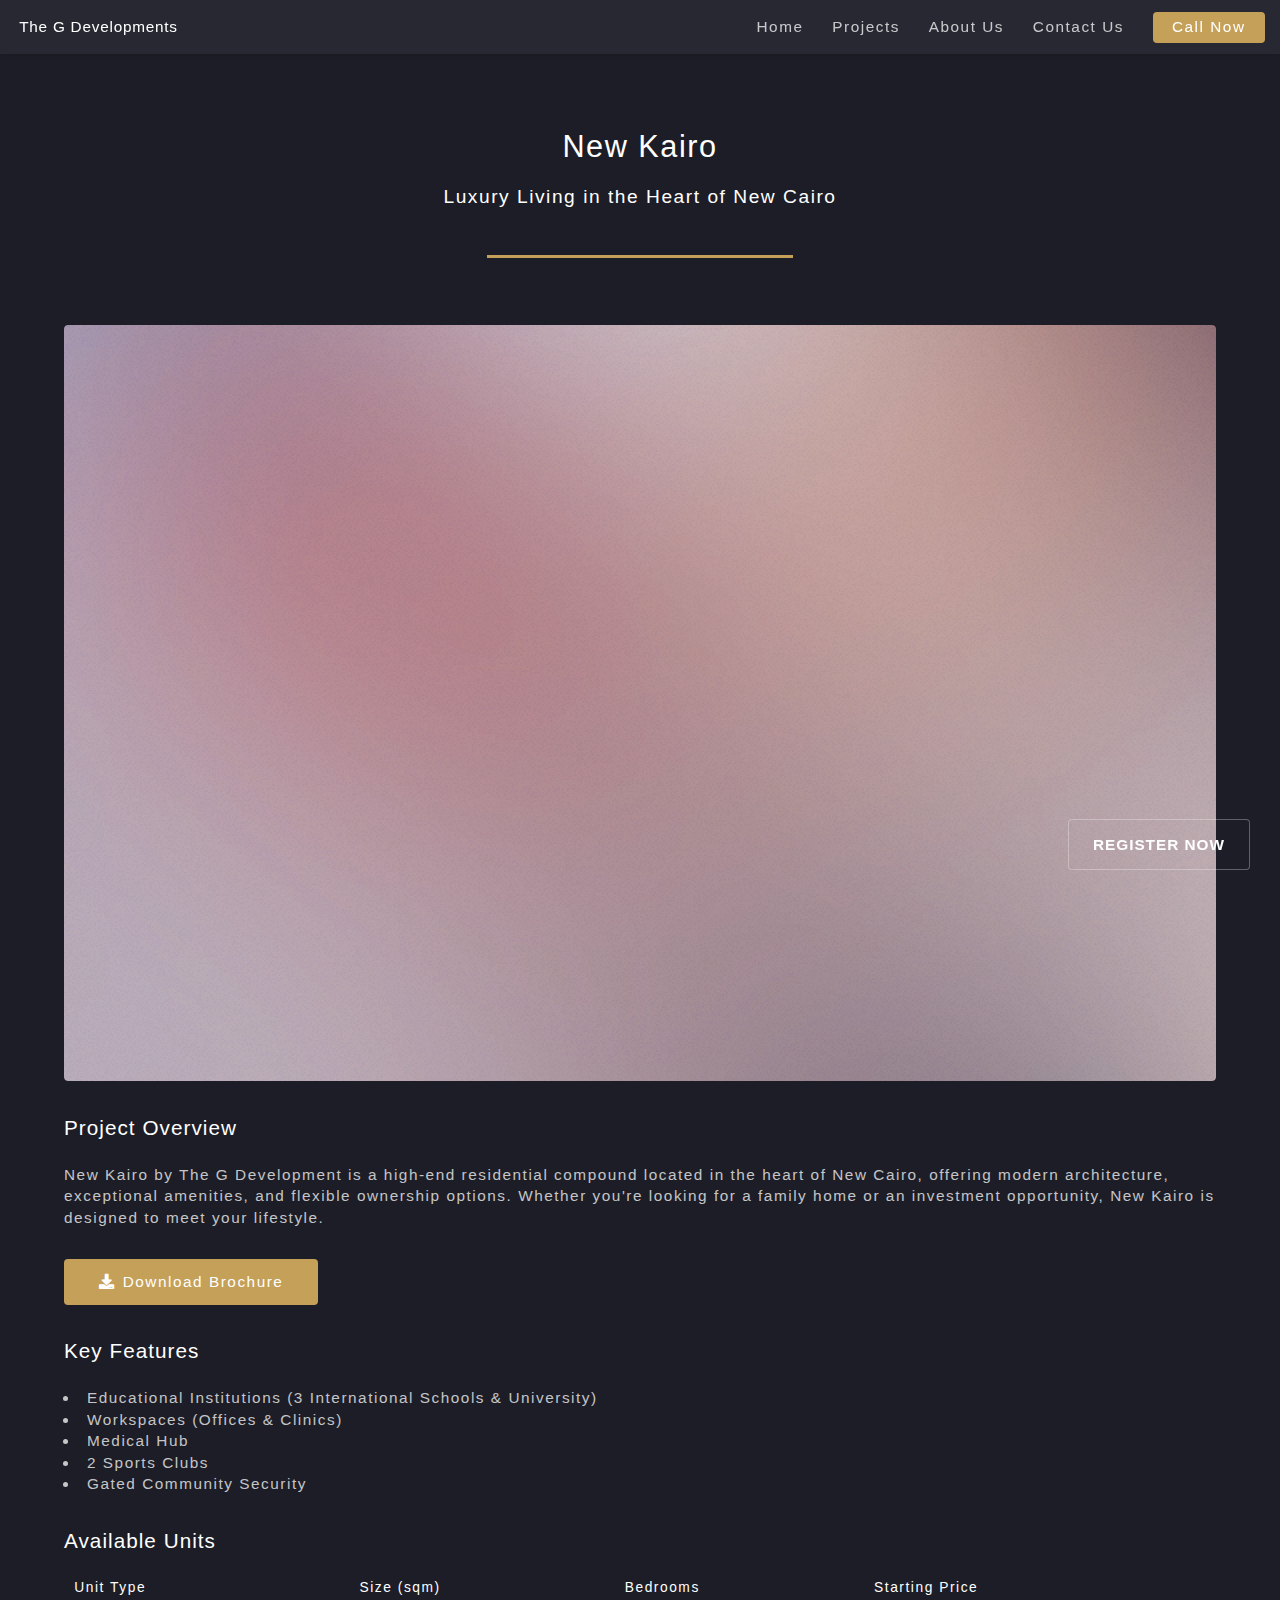
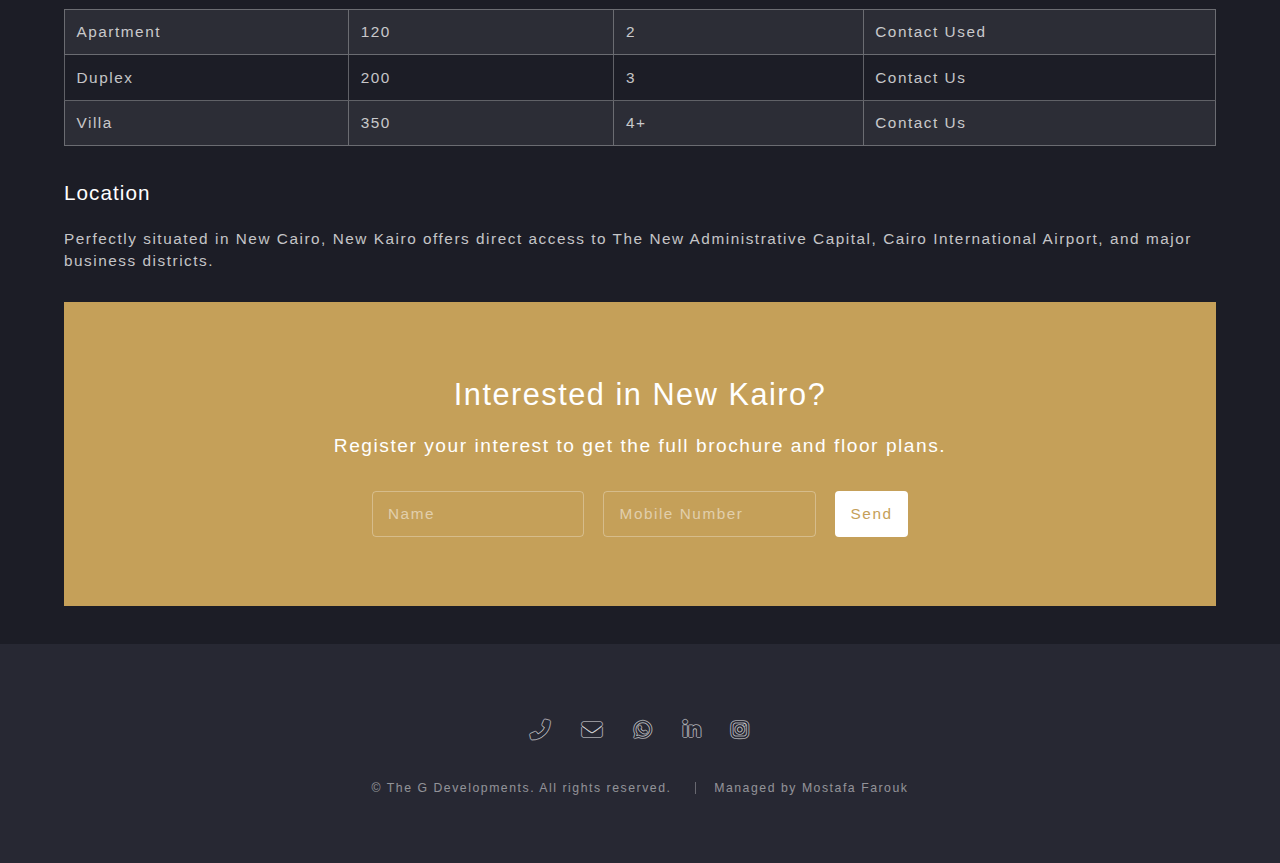
<file: project-new-kairo.html>
<!DOCTYPE HTML>
<!--
	Landed by HTML5 UP
	html5up.net | @ajlkn
	Free for personal and commercial use under the CCA 3.0 license (html5up.net/license)
-->
<html>

<head>
    <title>New Kairo - The G Developments</title>
    <meta charset="utf-8" />
    <meta name="viewport" content="width=device-width, initial-scale=1, user-scalable=no" />
    <link rel="stylesheet" href="assets/css/main.css" />
    <noscript>
        <link rel="stylesheet" href="assets/css/noscript.css" />
    </noscript>
</head>

<body class="is-preload">
    <div id="page-wrapper">

        <!-- Header -->
        <header id="header">
            <h1 id="logo"><a href="index.html">The G Developments</a></h1>
            <nav id="nav">
                <ul>
                    <li><a href="index.html">Home</a></li>
                    <li><a href="projects.html">Projects</a></li>
                    <li><a href="index.html#about">About Us</a></li>
                    <li><a href="contact.html">Contact Us</a></li>
                    <li><a href="contact.html" class="button primary">Call Now</a></li>
                </ul>
            </nav>
        </header>

        <!-- Main -->
        <div id="main" class="wrapper style1">
            <div class="container">
                <header class="major">
                    <h2>New Kairo</h2>
                    <p>Luxury Living in the Heart of New Cairo</p>
                </header>

                <!-- Content -->
                <section id="content">
                    <a href="#" class="image fit"><img src="images/pic02.jpg" alt="New Kairo" /></a>

                    <h3>Project Overview</h3>
                    <p>New Kairo by The G Development is a high-end residential compound located in the heart of New
                        Cairo, offering modern architecture, exceptional amenities, and flexible ownership options.
                        Whether you're looking for a family home or an investment opportunity, New Kairo is designed to
                        meet your lifestyle.
                    </p>
                    <ul class="actions">
                        <li><a href="https://www.pc-thegdevelopments.com/web/content/629?unique=854810278c16cc0c236720eb8a5f230c0a24a12d&download=true"
                                class="button primary icon solid fa-download" target="_blank">Download Brochure</a></li>
                    </ul>

                    <h3>Key Features</h3>
                    <ul>
                        <li>Educational Institutions (3 International Schools & University)</li>
                        <li>Workspaces (Offices & Clinics)</li>
                        <li>Medical Hub</li>
                        <li>2 Sports Clubs</li>
                        <li>Gated Community Security</li>
                    </ul>

                    <h3>Available Units</h3>
                    <div class="table-wrapper">
                        <table class="alt">
                            <thead>
                                <tr>
                                    <th>Unit Type</th>
                                    <th>Size (sqm)</th>
                                    <th>Bedrooms</th>
                                    <th>Starting Price</th>
                                </tr>
                            </thead>
                            <tbody>
                                <tr>
                                    <td>Apartment</td>
                                    <td>120</td>
                                    <td>2</td>
                                    <td>Contact Used</td>
                                </tr>
                                <tr>
                                    <td>Duplex</td>
                                    <td>200</td>
                                    <td>3</td>
                                    <td>Contact Us</td>
                                </tr>
                                <tr>
                                    <td>Villa</td>
                                    <td>350</td>
                                    <td>4+</td>
                                    <td>Contact Us</td>
                                </tr>
                            </tbody>
                        </table>
                    </div>

                    <h3>Location</h3>
                    <p>Perfectly situated in New Cairo, New Kairo offers direct access to The New Administrative
                        Capital, Cairo International Airport, and major business districts.</p>
                </section>

                <!-- Call to Action -->
                <section class="wrapper style2 special fade-up" id="contact">
                    <header>
                        <h2>Interested in New Kairo?</h2>
                        <p>Register your interest to get the full brochure and floor plans.</p>
                    </header>
                    <form method="post" action="https://formspree.io/f/mldqwdal" class="cta">
                        <div class="row gtr-uniform gtr-50">
                            <div class="col-5 col-12-xsmall"><input type="text" name="name" id="name"
                                    placeholder="Name" /></div>
                            <div class="col-5 col-12-xsmall"><input type="text" name="mobile" id="mobile"
                                    placeholder="Mobile Number" /></div>
                            <!-- Hidden field to identify project -->
                            <input type="hidden" name="project" value="New Kairo" />
                            <div class="col-2 col-12-xsmall"><input type="submit" value="Send" class="fit primary"
                                    style="padding: 0; text-indent: 0;" />
                            </div>
                        </div>
                    </form>
                </section>
            </div>
        </div>

        <!-- Footer -->
        <footer id="footer">
            <ul class="icons">
                <li><a href="tel:+201069933221" class="icon solid alt fa-phone"><span class="label">Phone</span></a>
                </li>
                <li><a href="mailto:omark.diab@gmail.com" class="icon solid alt fa-envelope"><span
                            class="label">Email</span></a></li>
                <li><a href="https://wa.me/201069933221" class="icon brands alt fa-whatsapp"><span
                            class="label">WhatsApp</span></a></li>
                <li><a href="#" class="icon brands alt fa-linkedin-in"><span class="label">LinkedIn</span></a></li>
                <li><a href="#" class="icon brands alt fa-instagram"><span class="label">Instagram</span></a></li>
            </ul>
            <ul class="copyright">
                <li>&copy; The G Developments. All rights reserved.</li>
                <li>Managed by Mostafa Farouk</li>
            </ul>
        </footer>

    </div>

    <!-- FAB -->
    <a href="#contact" class="register-fab scrolly">Register Now</a>

    <!-- Modal -->
    <div id="success-modal" class="modal">
        <div class="modal-content">
            <span class="close-modal">&times;</span>
            <h3>Thank You!</h3>
            <p>Your message has been sent successfully. We will get back to you shortly.</p>
            <button class="button primary small" id="close-modal-btn">Close</button>
        </div>
    </div>

    <!-- Scripts -->
    <script src="assets/js/jquery.min.js"></script>
    <script src="assets/js/jquery.scrolly.min.js"></script>
    <script src="assets/js/jquery.dropotron.min.js"></script>
    <script src="assets/js/jquery.scrollex.min.js"></script>
    <script src="assets/js/browser.min.js"></script>
    <script src="assets/js/breakpoints.min.js"></script>
    <script src="assets/js/util.js"></script>
    <script src="assets/js/main.js"></script>

</body>

</html>
</file>
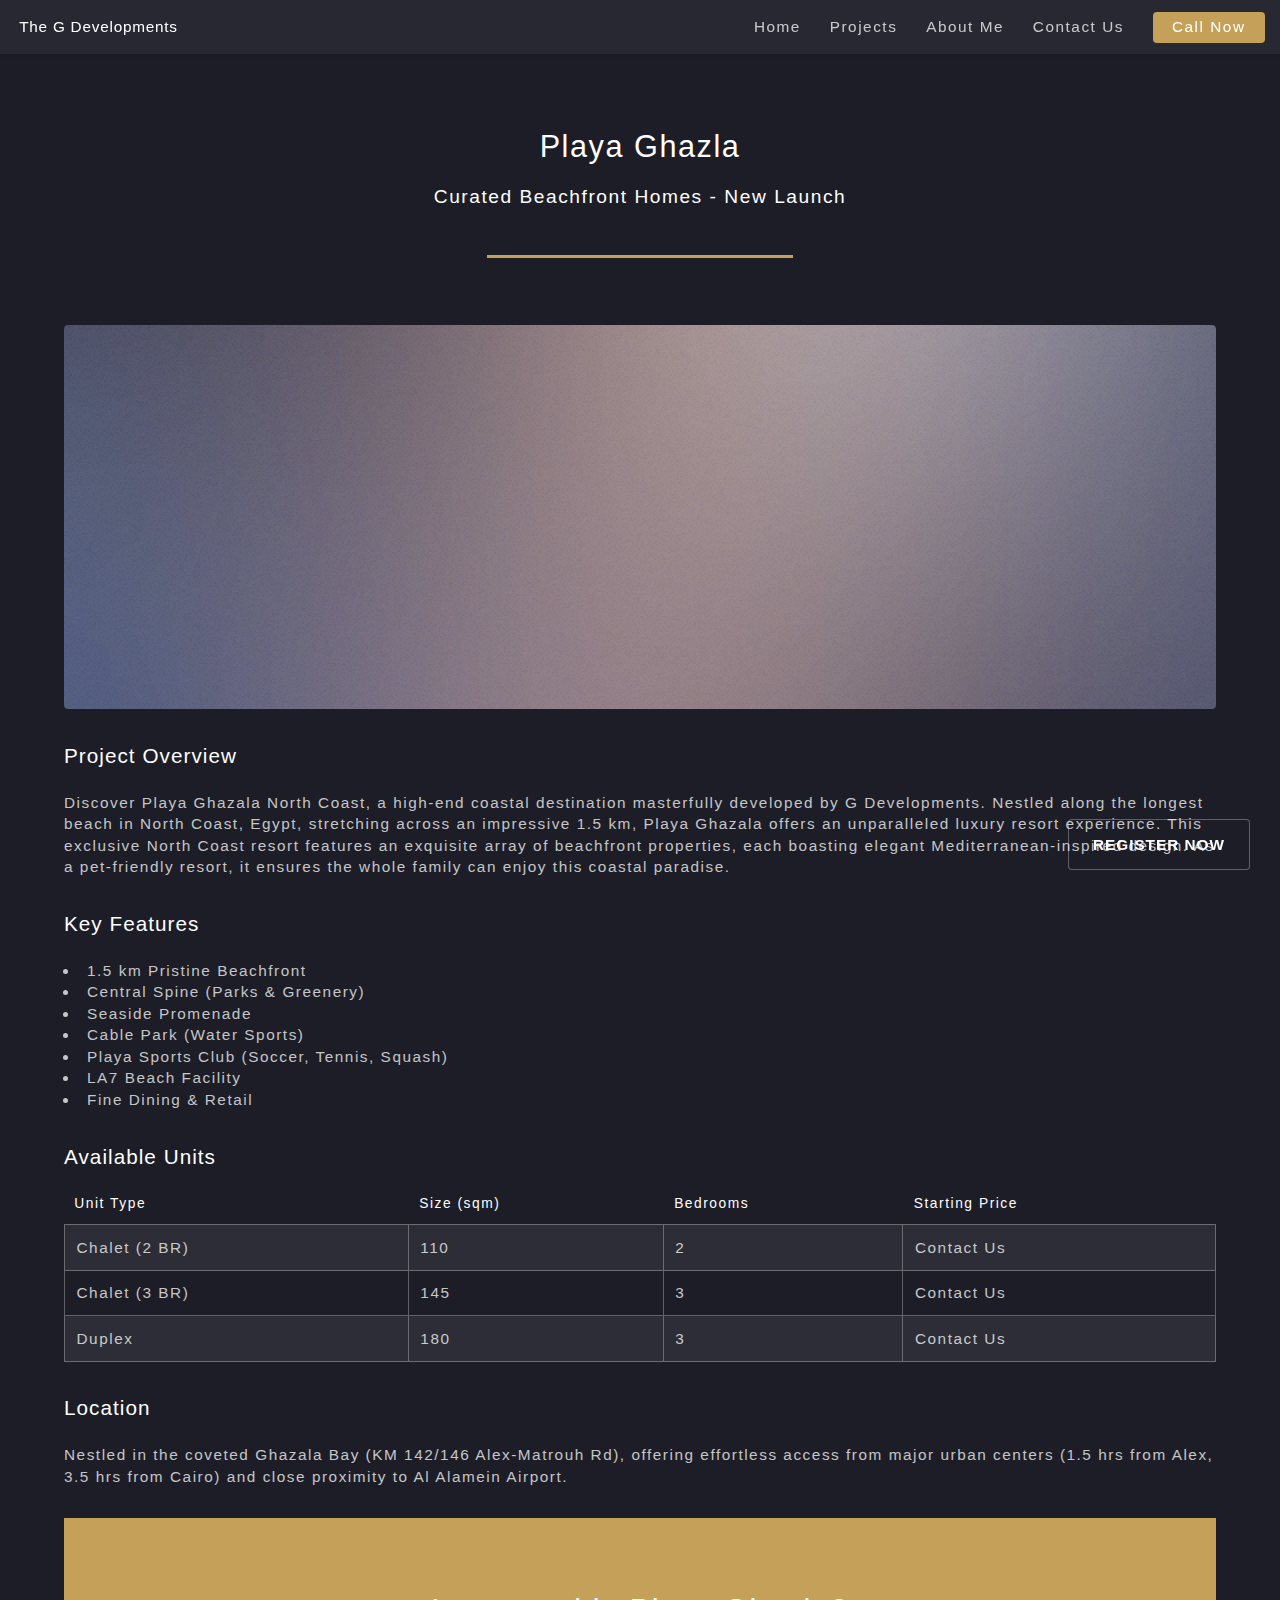
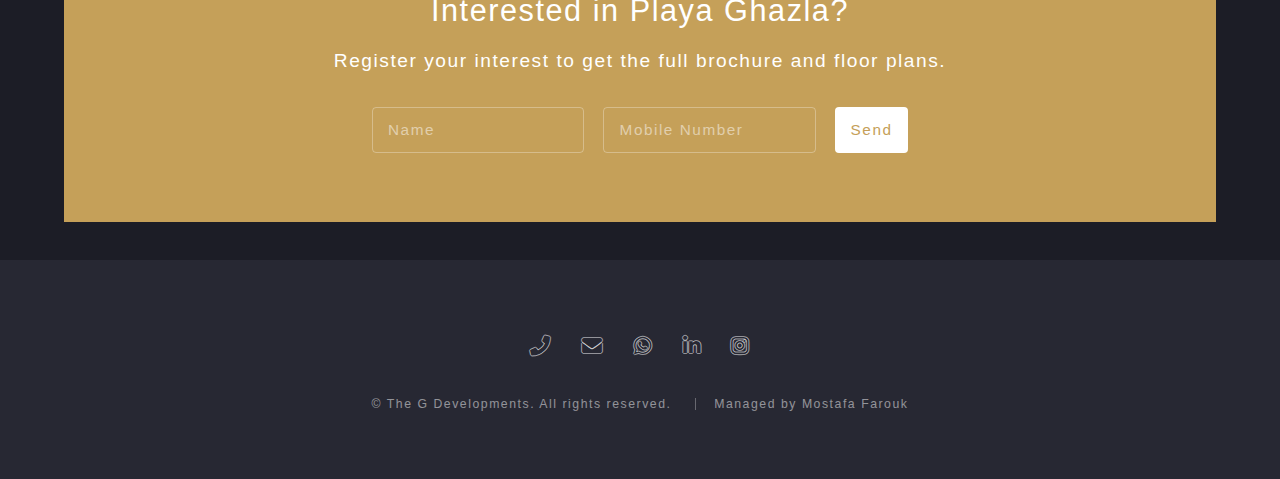
<file: project-playa-ghazla.html>
<!DOCTYPE HTML>
<!--
	Landed by HTML5 UP
	html5up.net | @ajlkn
	Free for personal and commercial use under the CCA 3.0 license (html5up.net/license)
-->
<html>

<head>
    <title>Playa Ghazla - The G Developments</title>
    <meta charset="utf-8" />
    <meta name="viewport" content="width=device-width, initial-scale=1, user-scalable=no" />
    <link rel="stylesheet" href="assets/css/main.css" />
    <noscript>
        <link rel="stylesheet" href="assets/css/noscript.css" />
    </noscript>
</head>

<body class="is-preload">
    <div id="page-wrapper">

        <!-- Header -->
        <header id="header">
            <h1 id="logo"><a href="index.html">The G Developments</a></h1>
            <nav id="nav">
                <ul>
                    <li><a href="index.html">Home</a></li>
                    <li><a href="projects.html">Projects</a></li>
                    <li><a href="index.html#about">About Me</a></li>
                    <li><a href="contact.html">Contact Us</a></li>
                    <li><a href="contact.html" class="button primary">Call Now</a></li>
                </ul>
            </nav>
        </header>

        <!-- Main -->
        <div id="main" class="wrapper style1">
            <div class="container">
                <header class="major">
                    <h2>Playa Ghazla</h2>
                    <p>Curated Beachfront Homes - New Launch</p>
                </header>

                <!-- Content -->
                <section id="content">
                    <a href="#" class="image fit"><img src="images/pic06.jpg" alt="Playa Ghazla" /></a>

                    <h3>Project Overview</h3>
                    <p>Discover Playa Ghazala North Coast, a high-end coastal destination masterfully developed by G
                        Developments. Nestled along the longest beach in North Coast, Egypt, stretching across an
                        impressive 1.5 km, Playa Ghazala offers an unparalleled luxury resort experience.
                        This exclusive North Coast resort features an exquisite array of beachfront properties, each
                        boasting elegant Mediterranean-inspired design. As a pet-friendly resort, it ensures the whole
                        family can enjoy this coastal paradise.
                    </p>

                    <h3>Key Features</h3>
                    <ul>
                        <li>1.5 km Pristine Beachfront</li>
                        <li>Central Spine (Parks & Greenery)</li>
                        <li>Seaside Promenade</li>
                        <li>Cable Park (Water Sports)</li>
                        <li>Playa Sports Club (Soccer, Tennis, Squash)</li>
                        <li>LA7 Beach Facility</li>
                        <li>Fine Dining & Retail</li>
                    </ul>

                    <h3>Available Units</h3>
                    <div class="table-wrapper">
                        <table class="alt">
                            <thead>
                                <tr>
                                    <th>Unit Type</th>
                                    <th>Size (sqm)</th>
                                    <th>Bedrooms</th>
                                    <th>Starting Price</th>
                                </tr>
                            </thead>
                            <tbody>
                                <tr>
                                    <td>Chalet (2 BR)</td>
                                    <td>110</td>
                                    <td>2</td>
                                    <td>Contact Us</td>
                                </tr>
                                <tr>
                                    <td>Chalet (3 BR)</td>
                                    <td>145</td>
                                    <td>3</td>
                                    <td>Contact Us</td>
                                </tr>
                                <tr>
                                    <td>Duplex</td>
                                    <td>180</td>
                                    <td>3</td>
                                    <td>Contact Us</td>
                                </tr>
                            </tbody>
                        </table>
                    </div>

                    <h3>Location</h3>
                    <p>Nestled in the coveted Ghazala Bay (KM 142/146 Alex-Matrouh Rd), offering effortless access from
                        major urban centers (1.5 hrs from Alex, 3.5 hrs from Cairo) and close proximity to Al Alamein
                        Airport.</p>
                </section>

                <!-- Call to Action -->
                <section class="wrapper style2 special fade-up" id="contact">
                    <header>
                        <h2>Interested in Playa Ghazla?</h2>
                        <p>Register your interest to get the full brochure and floor plans.</p>
                    </header>
                    <form method="post" action="https://formspree.io/f/mldqwdal" class="cta">
                        <div class="row gtr-uniform gtr-50">
                            <div class="col-5 col-12-xsmall"><input type="text" name="name" id="name"
                                    placeholder="Name" /></div>
                            <div class="col-5 col-12-xsmall"><input type="text" name="mobile" id="mobile"
                                    placeholder="Mobile Number" /></div>
                            <!-- Hidden field to identify project -->
                            <input type="hidden" name="project" value="Playa Ghazla" />
                            <div class="col-2 col-12-xsmall"><input type="submit" value="Send" class="fit primary"
                                    style="padding: 0; text-indent: 0;" />
                            </div>
                        </div>
                    </form>
                </section>
            </div>
        </div>

        <!-- Footer -->
        <footer id="footer">
            <ul class="icons">
                <li><a href="tel:+201069933221" class="icon solid alt fa-phone"><span class="label">Phone</span></a>
                </li>
                <li><a href="mailto:omark.diab@gmail.com" class="icon solid alt fa-envelope"><span
                            class="label">Email</span></a></li>
                <li><a href="https://wa.me/201069933221" class="icon brands alt fa-whatsapp"><span
                            class="label">WhatsApp</span></a></li>
                <li><a href="#" class="icon brands alt fa-linkedin-in"><span class="label">LinkedIn</span></a></li>
                <li><a href="#" class="icon brands alt fa-instagram"><span class="label">Instagram</span></a></li>
            </ul>
            <ul class="copyright">
                <li>&copy; The G Developments. All rights reserved.</li>
                <li>Managed by Mostafa Farouk</li>
            </ul>
        </footer>

    </div>

    <!-- FAB -->
    <a href="#contact" class="register-fab scrolly">Register Now</a>

    <!-- Modal -->
    <div id="success-modal" class="modal">
        <div class="modal-content">
            <span class="close-modal">&times;</span>
            <h3>Thank You!</h3>
            <p>Your message has been sent successfully. We will get back to you shortly.</p>
            <button class="button primary small" id="close-modal-btn">Close</button>
        </div>
    </div>

    <!-- Scripts -->
    <script src="assets/js/jquery.min.js"></script>
    <script src="assets/js/jquery.scrolly.min.js"></script>
    <script src="assets/js/jquery.dropotron.min.js"></script>
    <script src="assets/js/jquery.scrollex.min.js"></script>
    <script src="assets/js/browser.min.js"></script>
    <script src="assets/js/breakpoints.min.js"></script>
    <script src="assets/js/util.js"></script>
    <script src="assets/js/main.js"></script>

</body>

</html>
</file>
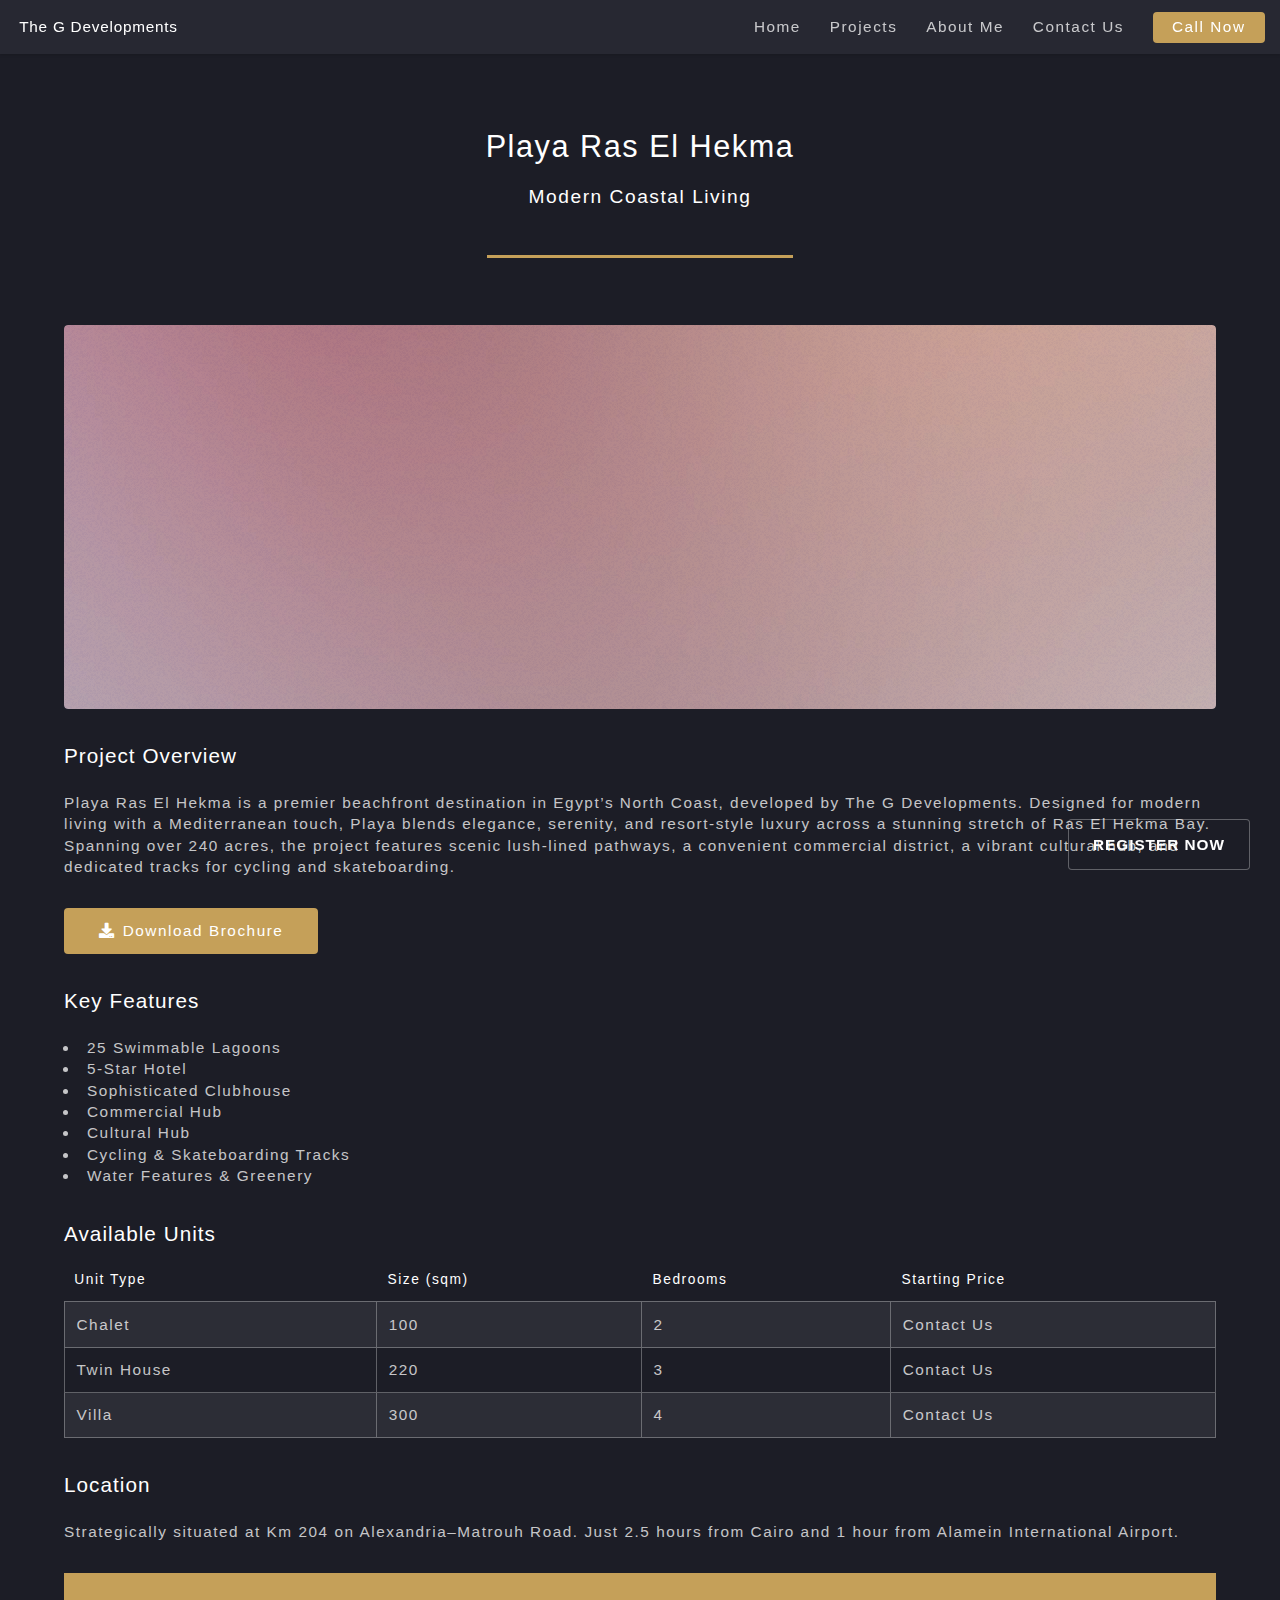
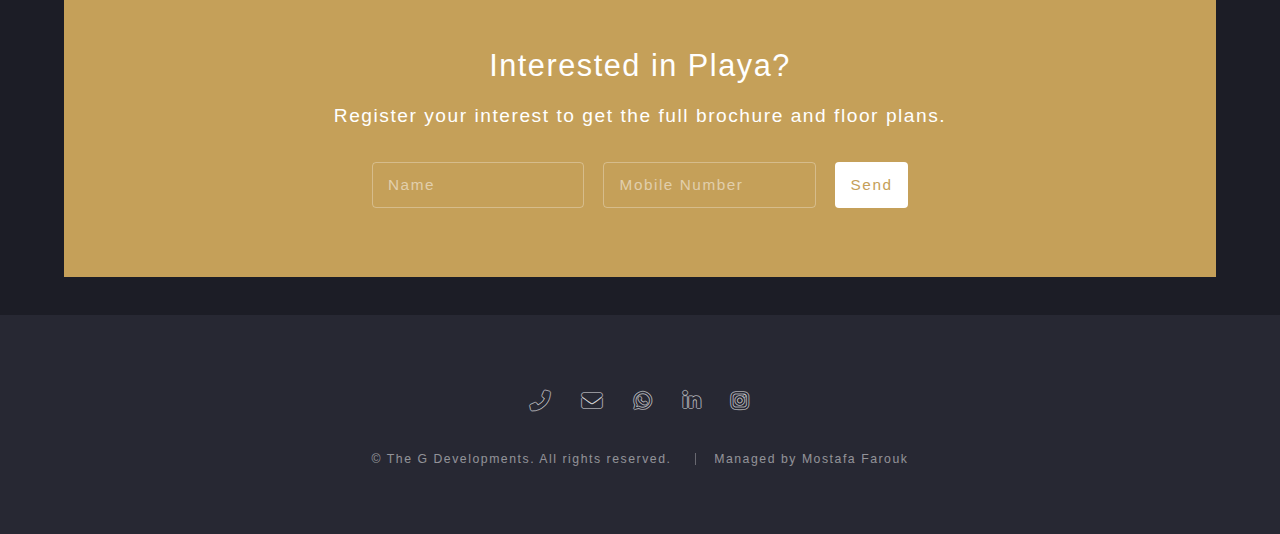
<file: project-playa-ras-el-hekma.html>
<!DOCTYPE HTML>
<!--
	Landed by HTML5 UP
	html5up.net | @ajlkn
	Free for personal and commercial use under the CCA 3.0 license (html5up.net/license)
-->
<html>

<head>
    <title>Playa Ras El Hekma - The G Developments</title>
    <meta charset="utf-8" />
    <meta name="viewport" content="width=device-width, initial-scale=1, user-scalable=no" />
    <link rel="stylesheet" href="assets/css/main.css" />
    <noscript>
        <link rel="stylesheet" href="assets/css/noscript.css" />
    </noscript>
</head>

<body class="is-preload">
    <div id="page-wrapper">

        <!-- Header -->
        <header id="header">
            <h1 id="logo"><a href="index.html">The G Developments</a></h1>
            <nav id="nav">
                <ul>
                    <li><a href="index.html">Home</a></li>
                    <li><a href="projects.html">Projects</a></li>
                    <li><a href="index.html#about">About Me</a></li>
                    <li><a href="contact.html">Contact Us</a></li>
                    <li><a href="contact.html" class="button primary">Call Now</a></li>
                </ul>
            </nav>
        </header>

        <!-- Main -->
        <div id="main" class="wrapper style1">
            <div class="container">
                <header class="major">
                    <h2>Playa Ras El Hekma</h2>
                    <p>Modern Coastal Living</p>
                </header>

                <!-- Content -->
                <section id="content">
                    <a href="#" class="image fit"><img src="images/pic05.jpg" alt="Playa Ras El Hekma" /></a>

                    <h3>Project Overview</h3>
                    <p>Playa Ras El Hekma is a premier beachfront destination in Egypt’s North Coast, developed by The G
                        Developments. Designed for modern living with a Mediterranean touch, Playa blends elegance,
                        serenity, and resort-style luxury across a stunning stretch of Ras El Hekma Bay.
                        Spanning over 240 acres, the project features scenic lush-lined pathways, a convenient
                        commercial district, a vibrant cultural hub, and dedicated tracks for cycling and skateboarding.
                    </p>
                    <ul class="actions">
                        <li><a href="https://www.pc-thegdevelopments.com/web/content/435?unique=d29513ee230667c49e5cdee52323db5ba18b23d2&download=true"
                                class="button primary icon solid fa-download" target="_blank">Download Brochure</a></li>
                    </ul>

                    <h3>Key Features</h3>
                    <ul>
                        <li>25 Swimmable Lagoons</li>
                        <li>5-Star Hotel</li>
                        <li>Sophisticated Clubhouse</li>
                        <li>Commercial Hub</li>
                        <li>Cultural Hub</li>
                        <li>Cycling & Skateboarding Tracks</li>
                        <li>Water Features & Greenery</li>
                    </ul>

                    <h3>Available Units</h3>
                    <div class="table-wrapper">
                        <table class="alt">
                            <thead>
                                <tr>
                                    <th>Unit Type</th>
                                    <th>Size (sqm)</th>
                                    <th>Bedrooms</th>
                                    <th>Starting Price</th>
                                </tr>
                            </thead>
                            <tbody>
                                <tr>
                                    <td>Chalet</td>
                                    <td>100</td>
                                    <td>2</td>
                                    <td>Contact Us</td>
                                </tr>
                                <tr>
                                    <td>Twin House</td>
                                    <td>220</td>
                                    <td>3</td>
                                    <td>Contact Us</td>
                                </tr>
                                <tr>
                                    <td>Villa</td>
                                    <td>300</td>
                                    <td>4</td>
                                    <td>Contact Us</td>
                                </tr>
                            </tbody>
                        </table>
                    </div>

                    <h3>Location</h3>
                    <p>Strategically situated at Km 204 on Alexandria–Matrouh Road. Just 2.5 hours from Cairo and 1 hour
                        from Alamein International Airport.</p>
                </section>

                <!-- Call to Action -->
                <section class="wrapper style2 special fade-up" id="contact">
                    <header>
                        <h2>Interested in Playa?</h2>
                        <p>Register your interest to get the full brochure and floor plans.</p>
                    </header>
                    <form method="post" action="https://formspree.io/f/mldqwdal" class="cta">
                        <div class="row gtr-uniform gtr-50">
                            <div class="col-5 col-12-xsmall"><input type="text" name="name" id="name"
                                    placeholder="Name" /></div>
                            <div class="col-5 col-12-xsmall"><input type="text" name="mobile" id="mobile"
                                    placeholder="Mobile Number" /></div>
                            <!-- Hidden field to identify project -->
                            <input type="hidden" name="project" value="Playa Ras El Hekma" />
                            <div class="col-2 col-12-xsmall"><input type="submit" value="Send" class="fit primary"
                                    style="padding: 0; text-indent: 0;" />
                            </div>
                        </div>
                    </form>
                </section>
            </div>
        </div>

        <!-- Footer -->
        <footer id="footer">
            <ul class="icons">
                <li><a href="tel:+201069933221" class="icon solid alt fa-phone"><span class="label">Phone</span></a>
                </li>
                <li><a href="mailto:omark.diab@gmail.com" class="icon solid alt fa-envelope"><span
                            class="label">Email</span></a></li>
                <li><a href="https://wa.me/201069933221" class="icon brands alt fa-whatsapp"><span
                            class="label">WhatsApp</span></a></li>
                <li><a href="#" class="icon brands alt fa-linkedin-in"><span class="label">LinkedIn</span></a></li>
                <li><a href="#" class="icon brands alt fa-instagram"><span class="label">Instagram</span></a></li>
            </ul>
            <ul class="copyright">
                <li>&copy; The G Developments. All rights reserved.</li>
                <li>Managed by Mostafa Farouk</li>
            </ul>
        </footer>

    </div>

    <!-- FAB -->
    <a href="#contact" class="register-fab scrolly">Register Now</a>

    <!-- Modal -->
    <div id="success-modal" class="modal">
        <div class="modal-content">
            <span class="close-modal">&times;</span>
            <h3>Thank You!</h3>
            <p>Your message has been sent successfully. We will get back to you shortly.</p>
            <button class="button primary small" id="close-modal-btn">Close</button>
        </div>
    </div>

    <!-- Scripts -->
    <script src="assets/js/jquery.min.js"></script>
    <script src="assets/js/jquery.scrolly.min.js"></script>
    <script src="assets/js/jquery.dropotron.min.js"></script>
    <script src="assets/js/jquery.scrollex.min.js"></script>
    <script src="assets/js/browser.min.js"></script>
    <script src="assets/js/breakpoints.min.js"></script>
    <script src="assets/js/util.js"></script>
    <script src="assets/js/main.js"></script>

</body>

</html>
</file>
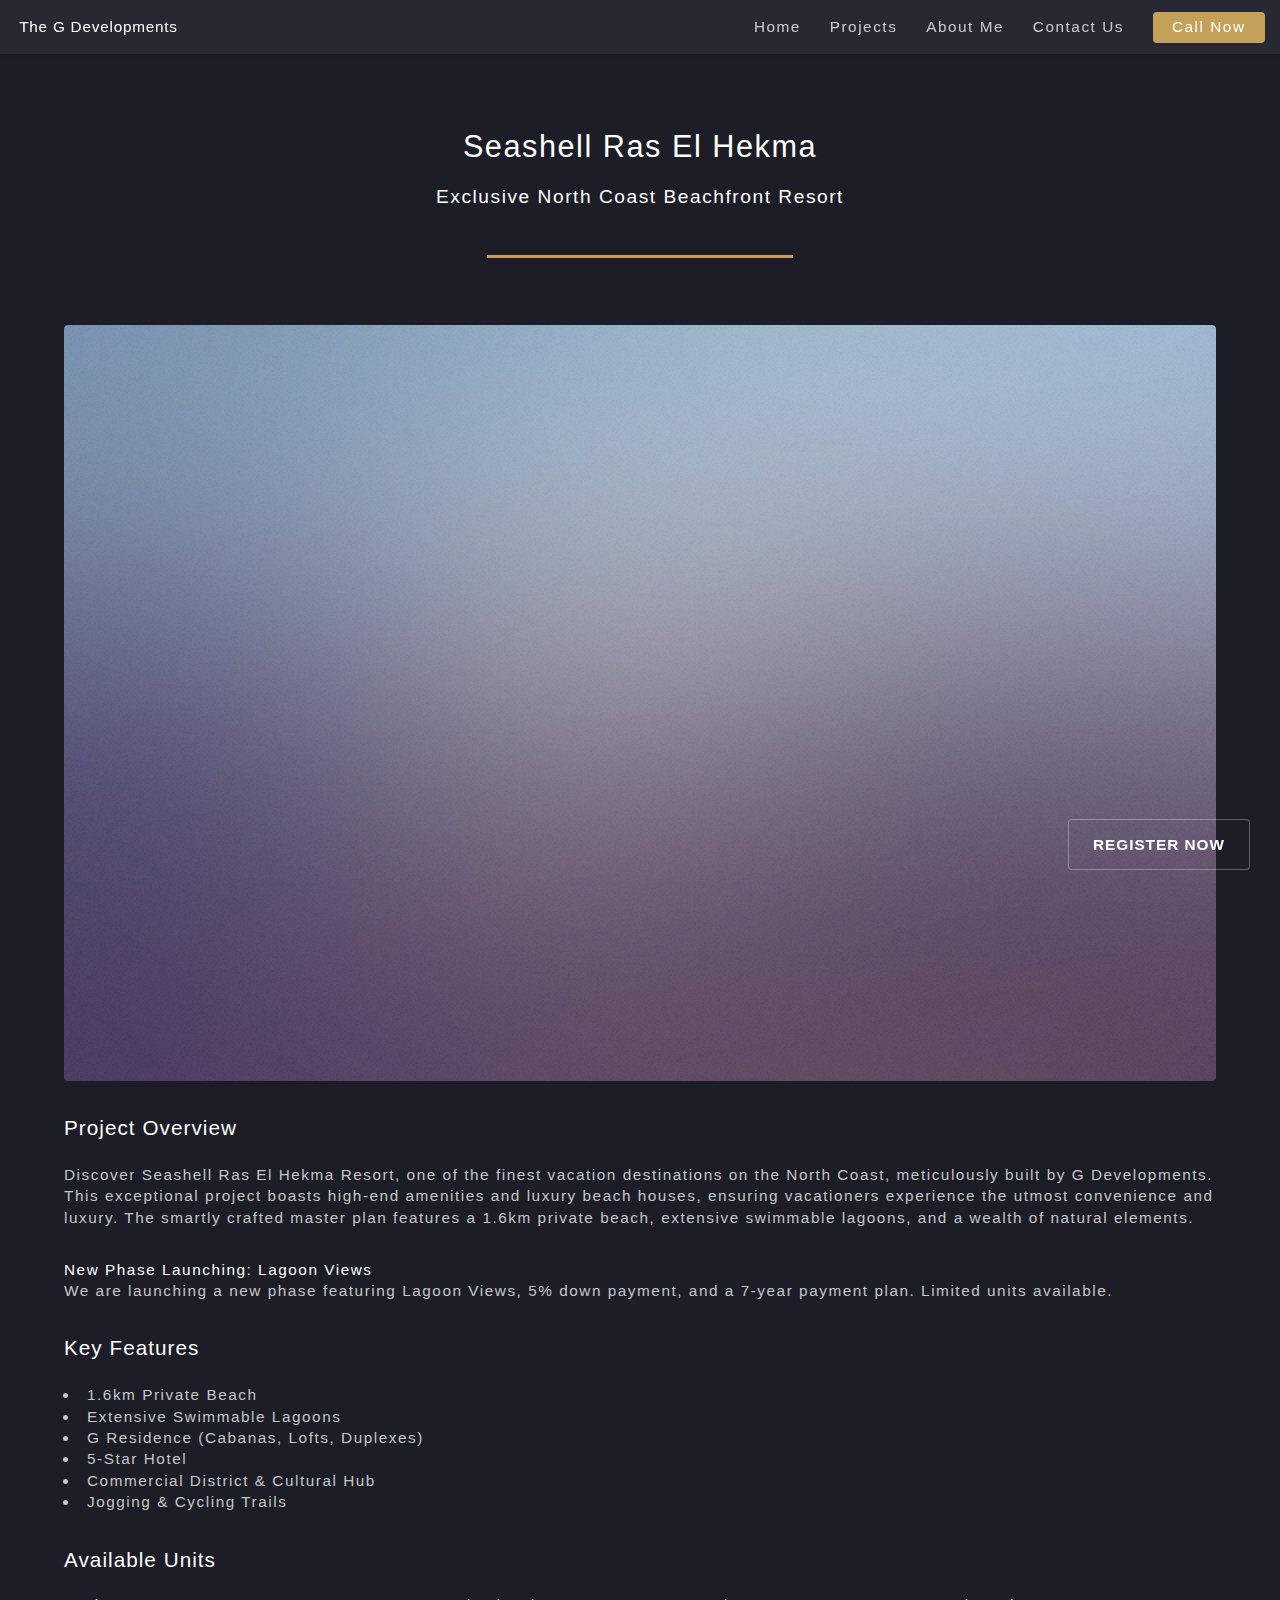
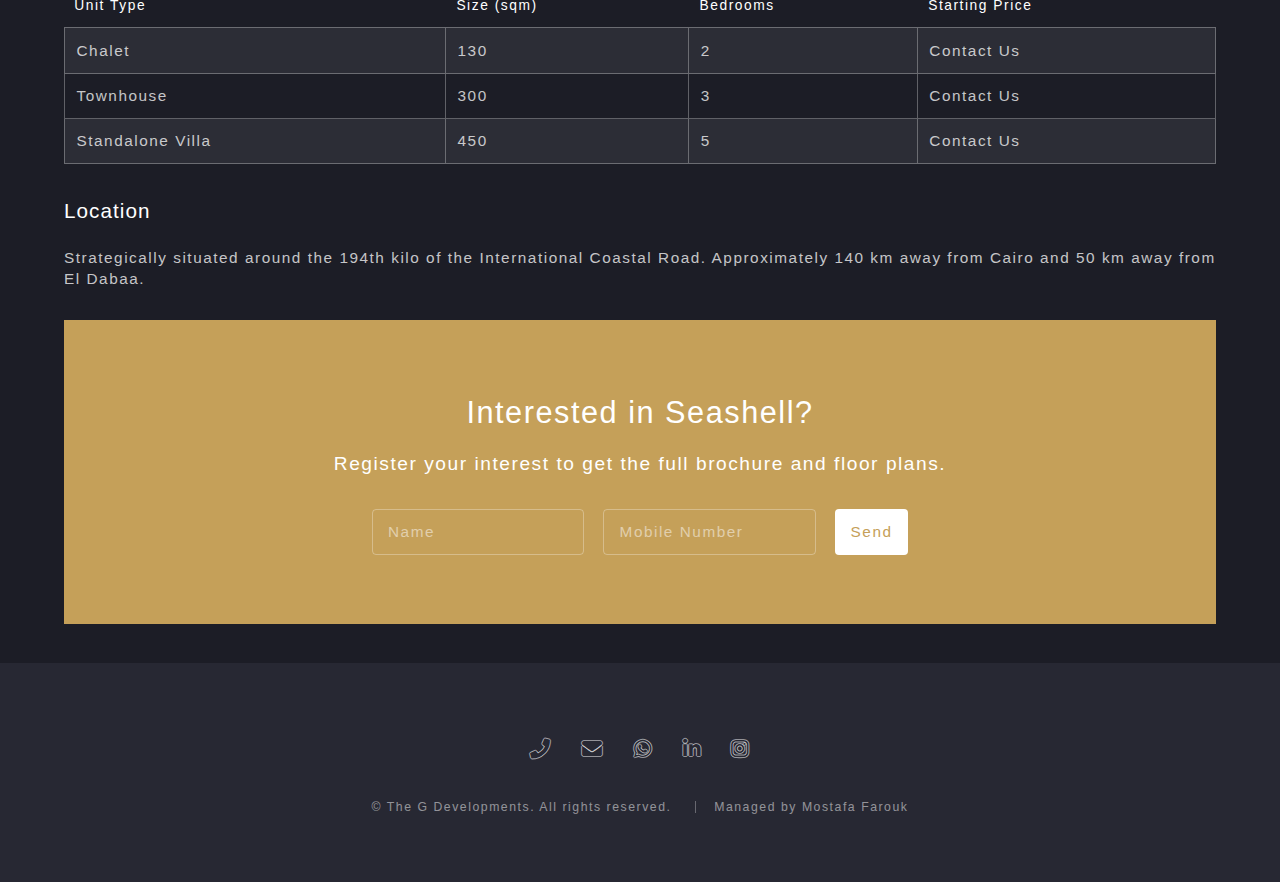
<file: project-seashell.html>
<!DOCTYPE HTML>
<!--
	Landed by HTML5 UP
	html5up.net | @ajlkn
	Free for personal and commercial use under the CCA 3.0 license (html5up.net/license)
-->
<html>

<head>
    <title>Seashell Ras El Hekma - The G Developments</title>
    <meta charset="utf-8" />
    <meta name="viewport" content="width=device-width, initial-scale=1, user-scalable=no" />
    <link rel="stylesheet" href="assets/css/main.css" />
    <noscript>
        <link rel="stylesheet" href="assets/css/noscript.css" />
    </noscript>
</head>

<body class="is-preload">
    <div id="page-wrapper">

        <!-- Header -->
        <header id="header">
            <h1 id="logo"><a href="index.html">The G Developments</a></h1>
            <nav id="nav">
                <ul>
                    <li><a href="index.html">Home</a></li>
                    <li><a href="projects.html">Projects</a></li>
                    <li><a href="index.html#about">About Me</a></li>
                    <li><a href="contact.html">Contact Us</a></li>
                    <li><a href="contact.html" class="button primary">Call Now</a></li>
                </ul>
            </nav>
        </header>

        <!-- Main -->
        <div id="main" class="wrapper style1">
            <div class="container">
                <header class="major">
                    <h2>Seashell Ras El Hekma</h2>
                    <p>Exclusive North Coast Beachfront Resort</p>
                </header>

                <!-- Content -->
                <section id="content">
                    <a href="#" class="image fit"><img src="images/pic04.jpg" alt="Seashell Ras El Hekma" /></a>

                    <h3>Project Overview</h3>
                    <p>Discover Seashell Ras El Hekma Resort, one of the finest vacation destinations on the North
                        Coast, meticulously built by G Developments. This exceptional project boasts high-end amenities
                        and luxury beach houses, ensuring vacationers experience the utmost convenience and luxury.
                        The smartly crafted master plan features a 1.6km private beach, extensive swimmable lagoons, and
                        a wealth of natural elements.
                    </p>
                    <p><strong>New Phase Launching: Lagoon Views</strong><br />
                        We are launching a new phase featuring Lagoon Views, 5% down payment, and a 7-year payment plan.
                        Limited units available.
                    </p>

                    <h3>Key Features</h3>
                    <ul>
                        <li>1.6km Private Beach</li>
                        <li>Extensive Swimmable Lagoons</li>
                        <li>G Residence (Cabanas, Lofts, Duplexes)</li>
                        <li>5-Star Hotel</li>
                        <li>Commercial District & Cultural Hub</li>
                        <li>Jogging & Cycling Trails</li>
                    </ul>

                    <h3>Available Units</h3>
                    <div class="table-wrapper">
                        <table class="alt">
                            <thead>
                                <tr>
                                    <th>Unit Type</th>
                                    <th>Size (sqm)</th>
                                    <th>Bedrooms</th>
                                    <th>Starting Price</th>
                                </tr>
                            </thead>
                            <tbody>
                                <tr>
                                    <td>Chalet</td>
                                    <td>130</td>
                                    <td>2</td>
                                    <td>Contact Us</td>
                                </tr>
                                <tr>
                                    <td>Townhouse</td>
                                    <td>300</td>
                                    <td>3</td>
                                    <td>Contact Us</td>
                                </tr>
                                <tr>
                                    <td>Standalone Villa</td>
                                    <td>450</td>
                                    <td>5</td>
                                    <td>Contact Us</td>
                                </tr>
                            </tbody>
                        </table>
                    </div>

                    <h3>Location</h3>
                    <p>Strategically situated around the 194th kilo of the International Coastal Road. Approximately 140
                        km away from Cairo and 50 km away from El Dabaa.
                    </p>
                </section>

                <!-- Call to Action -->
                <section class="wrapper style2 special fade-up" id="contact">
                    <header>
                        <h2>Interested in Seashell?</h2>
                        <p>Register your interest to get the full brochure and floor plans.</p>
                    </header>
                    <form method="post" action="https://formspree.io/f/mldqwdal" class="cta">
                        <div class="row gtr-uniform gtr-50">
                            <div class="col-5 col-12-xsmall"><input type="text" name="name" id="name"
                                    placeholder="Name" /></div>
                            <div class="col-5 col-12-xsmall"><input type="text" name="mobile" id="mobile"
                                    placeholder="Mobile Number" /></div>
                            <!-- Hidden field to identify project -->
                            <input type="hidden" name="project" value="Seashell" />
                            <div class="col-2 col-12-xsmall"><input type="submit" value="Send" class="fit primary"
                                    style="padding: 0; text-indent: 0;" />
                            </div>
                        </div>
                    </form>
                </section>
            </div>
        </div>

        <!-- Footer -->
        <footer id="footer">
            <ul class="icons">
                <li><a href="tel:+201069933221" class="icon solid alt fa-phone"><span class="label">Phone</span></a>
                </li>
                <li><a href="mailto:omark.diab@gmail.com" class="icon solid alt fa-envelope"><span
                            class="label">Email</span></a></li>
                <li><a href="https://wa.me/201069933221" class="icon brands alt fa-whatsapp"><span
                            class="label">WhatsApp</span></a></li>
                <li><a href="#" class="icon brands alt fa-linkedin-in"><span class="label">LinkedIn</span></a></li>
                <li><a href="#" class="icon brands alt fa-instagram"><span class="label">Instagram</span></a></li>
            </ul>
            <ul class="copyright">
                <li>&copy; The G Developments. All rights reserved.</li>
                <li>Managed by Mostafa Farouk</li>
            </ul>
        </footer>

    </div>

    <!-- FAB -->
    <a href="#contact" class="register-fab scrolly">Register Now</a>

    <!-- Modal -->
    <div id="success-modal" class="modal">
        <div class="modal-content">
            <span class="close-modal">&times;</span>
            <h3>Thank You!</h3>
            <p>Your message has been sent successfully. We will get back to you shortly.</p>
            <button class="button primary small" id="close-modal-btn">Close</button>
        </div>
    </div>

    <!-- Scripts -->
    <script src="assets/js/jquery.min.js"></script>
    <script src="assets/js/jquery.scrolly.min.js"></script>
    <script src="assets/js/jquery.dropotron.min.js"></script>
    <script src="assets/js/jquery.scrollex.min.js"></script>
    <script src="assets/js/browser.min.js"></script>
    <script src="assets/js/breakpoints.min.js"></script>
    <script src="assets/js/util.js"></script>
    <script src="assets/js/main.js"></script>

</body>

</html>
</file>
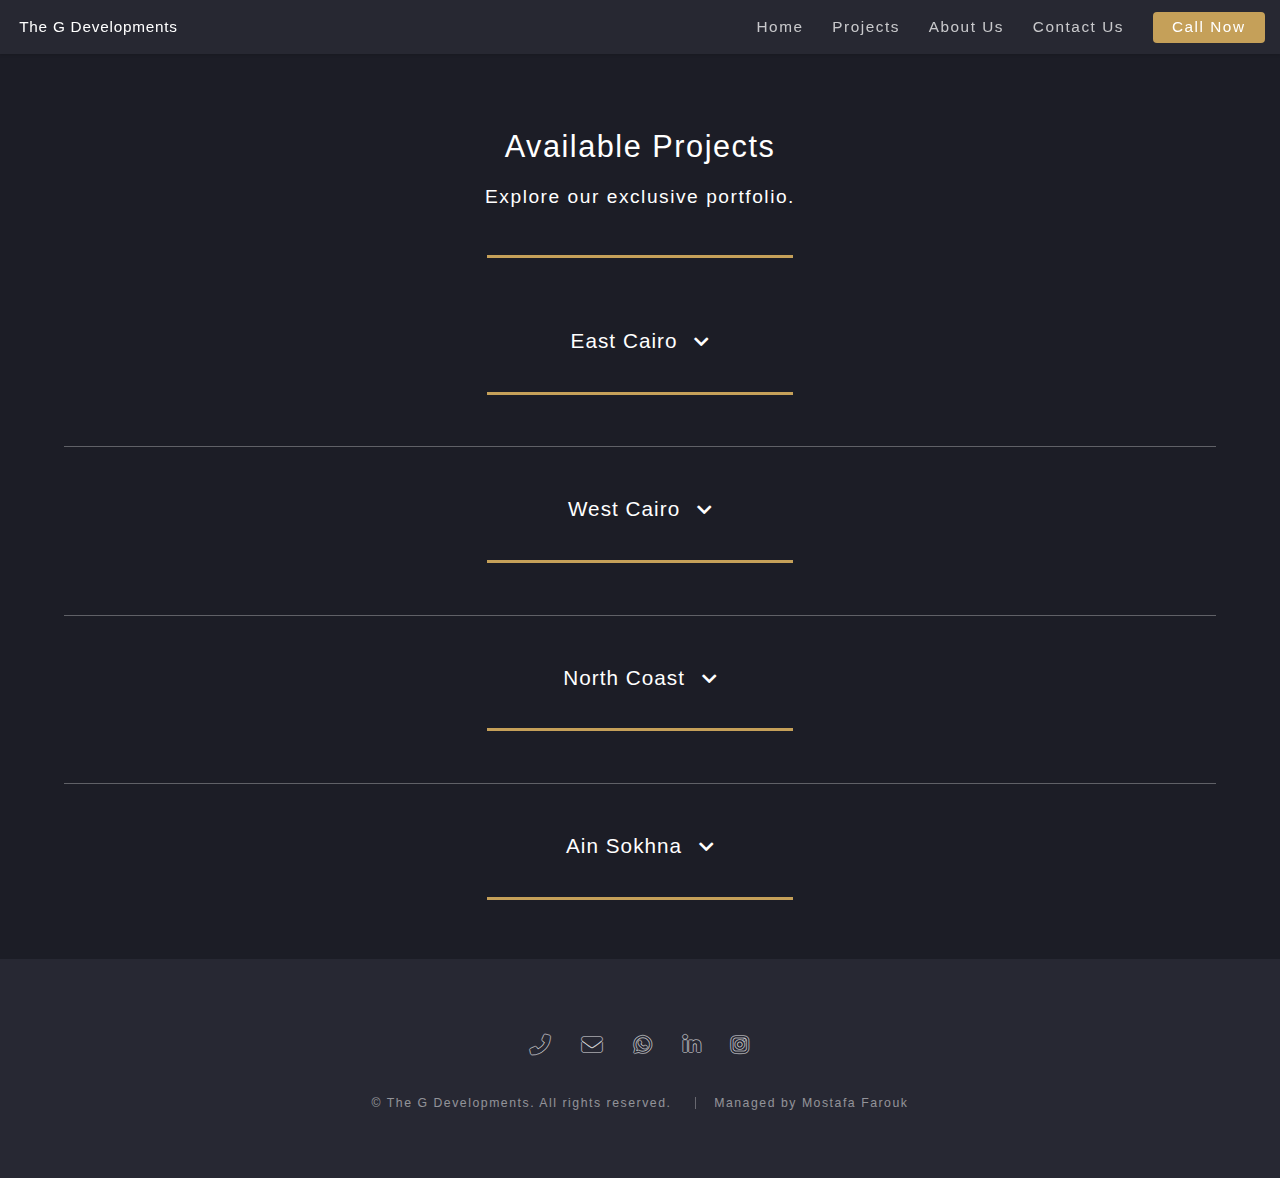
<file: projects.html>
<!DOCTYPE HTML>
<!--
	Landed by HTML5 UP
	html5up.net | @ajlkn
	Free for personal and commercial use under the CCA 3.0 license (html5up.net/license)
-->
<html>

<head>
    <title>Our Projects - The G Developments</title>
    <meta charset="utf-8" />
    <meta name="viewport" content="width=device-width, initial-scale=1, user-scalable=no" />
    <link rel="stylesheet" href="assets/css/main.css" />
    <noscript>
        <link rel="stylesheet" href="assets/css/noscript.css" />
    </noscript>
</head>

<body class="is-preload">
    <div id="page-wrapper">

        <!-- Header -->
        <header id="header">
            <h1 id="logo"><a href="index.html">The G Developments</a></h1>
            <nav id="nav">
                <ul>
                    <li><a href="index.html">Home</a></li>
                    <li><a href="projects.html">Projects</a></li>
                    <li><a href="index.html#about">About Us</a></li>
                    <li><a href="index.html#contact">Contact Us</a></li>
                    <li><a href="index.html#contact" class="button primary">Call Now</a></li>
                </ul>
            </nav>
        </header>

        <!-- Main -->
        <div id="main" class="wrapper style1">
            <div class="container">
                <header class="major">
                    <h2>Available Projects</h2>
                    <p>Explore our exclusive portfolio.</p>
                </header>

                <!-- Project Grid -->
                <section id="content">
                    <!-- East Cairo -->
                    <div class="category-toggle" onclick="toggleCategory('east-cairo')">
                        <header class="major" style="cursor: pointer; margin-bottom: 1em;">
                            <h3>East Cairo <i id="east-cairo-icon" class="icon solid fa-chevron-down"
                                    style="padding-left: 10px; transition: transform 0.3s; font-size: 0.8em;"></i></h3>
                        </header>
                    </div>
                    <div id="east-cairo" class="row category-content" style="display: none;">
                        <div class="col-4 col-6-medium col-12-small">
                            <section class="box">
                                <a href="project-new-kairo.html" class="image fit"><img src="images/pic02.jpg"
                                        alt="" /></a>
                                <header>
                                    <h3>New Kairo</h3>
                                </header>
                                <p>Luxury Living in the Heart of New Cairo.</p>
                                <footer>
                                    <ul class="actions">
                                        <li><a href="project-new-kairo.html" class="button alt">View Details</a></li>
                                    </ul>
                                </footer>
                            </section>
                        </div>
                    </div>
                    <hr />

                    <!-- West Cairo -->
                    <div class="category-toggle" onclick="toggleCategory('west-cairo')">
                        <header class="major" style="cursor: pointer; margin-bottom: 1em;">
                            <h3>West Cairo <i id="west-cairo-icon" class="icon solid fa-chevron-down"
                                    style="padding-left: 10px; transition: transform 0.3s; font-size: 0.8em;"></i></h3>
                        </header>
                    </div>
                    <div id="west-cairo" class="row category-content" style="display: none;">
                        <div class="col-4 col-6-medium col-12-small">
                            <section class="box">
                                <a href="project-new-giza.html" class="image fit"><img src="images/pic03.jpg"
                                        alt="" /></a>
                                <header>
                                    <h3>New Giza</h3>
                                </header>
                                <p>Luxury Living West of Cairo.</p>
                                <footer>
                                    <ul class="actions">
                                        <li><a href="project-new-giza.html" class="button alt">View Details</a></li>
                                    </ul>
                                </footer>
                            </section>
                        </div>
                        <div class="col-4 col-6-medium col-12-small">
                            <section class="box">
                                <a href="project-ivy.html" class="image fit"><img src="images/pic07.jpg" alt="" /></a>
                                <header>
                                    <h3>IVY New Zayed</h3>
                                </header>
                                <p>A modern compound by The G Developments.</p>
                                <footer>
                                    <ul class="actions">
                                        <li><a href="project-ivy.html" class="button alt">View Details</a></li>
                                    </ul>
                                </footer>
                            </section>
                        </div>
                        <div class="col-4 col-6-medium col-12-small">
                            <section class="box">
                                <a href="project-city-view.html" class="image fit"><img src="images/banner.jpg"
                                        alt="" /></a>
                                <header>
                                    <h3>City View</h3>
                                </header>
                                <p>Exclusive Living in West Cairo.</p>
                                <footer>
                                    <ul class="actions">
                                        <li><a href="project-city-view.html" class="button alt">View Details</a></li>
                                    </ul>
                                </footer>
                            </section>
                        </div>
                    </div>
                    <hr />

                    <!-- North Coast -->
                    <div class="category-toggle" onclick="toggleCategory('north-coast')">
                        <header class="major" style="cursor: pointer; margin-bottom: 1em;">
                            <h3>North Coast <i id="north-coast-icon" class="icon solid fa-chevron-down"
                                    style="padding-left: 10px; transition: transform 0.3s; font-size: 0.8em;"></i></h3>
                        </header>
                    </div>
                    <div id="north-coast" class="row category-content" style="display: none;">
                        <div class="col-4 col-6-medium col-12-small">
                            <section class="box">
                                <a href="project-seashell.html" class="image fit"><img src="images/pic04.jpg"
                                        alt="" /></a>
                                <header>
                                    <h3>Seashell Ras El Hekma</h3>
                                </header>
                                <p>Exclusive North Coast Beachfront Resort.</p>
                                <footer>
                                    <ul class="actions">
                                        <li><a href="project-seashell.html" class="button alt">View Details</a></li>
                                    </ul>
                                </footer>
                            </section>
                        </div>
                        <div class="col-4 col-6-medium col-12-small">
                            <section class="box">
                                <a href="project-playa-ras-el-hekma.html" class="image fit"><img src="images/pic05.jpg"
                                        alt="" /></a>
                                <header>
                                    <h3>Playa Ras El Hekma</h3>
                                </header>
                                <p>Modern Coastal Living.</p>
                                <footer>
                                    <ul class="actions">
                                        <li><a href="project-playa-ras-el-hekma.html" class="button alt">View
                                                Details</a></li>
                                    </ul>
                                </footer>
                            </section>
                        </div>
                        <div class="col-4 col-6-medium col-12-small">
                            <section class="box">
                                <a href="project-playa-ghazla.html" class="image fit"><img src="images/pic06.jpg"
                                        alt="" /></a>
                                <header>
                                    <h3>Playa Ghazla</h3>
                                </header>
                                <p>Curated Beachfront Homes.</p>
                                <footer>
                                    <ul class="actions">
                                        <li><a href="project-playa-ghazla.html" class="button alt">View Details</a></li>
                                    </ul>
                                </footer>
                            </section>
                        </div>
                        <div class="col-4 col-6-medium col-12-small">
                            <section class="box">
                                <a href="project-hacienda-red.html" class="image fit"><img src="images/banner.jpg"
                                        alt="" /></a>
                                <header>
                                    <h3>Hacienda Red</h3>
                                </header>
                                <p>Premier North Coast Destination.</p>
                                <footer>
                                    <ul class="actions">
                                        <li><a href="project-hacienda-red.html" class="button alt">View Details</a></li>
                                    </ul>
                                </footer>
                            </section>
                        </div>
                    </div>
                    <hr />

                    <!-- Sokhna -->
                    <div class="category-toggle" onclick="toggleCategory('sokhna')">
                        <header class="major" style="cursor: pointer; margin-bottom: 1em;">
                            <h3>Ain Sokhna <i id="sokhna-icon" class="icon solid fa-chevron-down"
                                    style="padding-left: 10px; transition: transform 0.3s; font-size: 0.8em;"></i></h3>
                        </header>
                    </div>
                    <div id="sokhna" class="row category-content" style="display: none;">
                        <div class="col-4 col-6-medium col-12-small">
                            <section class="box">
                                <a href="project-einbay.html" class="image fit"><img src="images/banner.jpg"
                                        alt="" /></a>
                                <header>
                                    <h3>EinBay</h3>
                                </header>
                                <p>Luxury Ain Sokhna Resort.</p>
                                <footer>
                                    <ul class="actions">
                                        <li><a href="project-einbay.html" class="button alt">View Details</a></li>
                                    </ul>
                                </footer>
                            </section>
                        </div>
                        <div class="col-4 col-6-medium col-12-small">
                            <section class="box">
                                <a href="project-einresort.html" class="image fit"><img src="images/banner.jpg"
                                        alt="" /></a>
                                <header>
                                    <h3>EinResort</h3>
                                </header>
                                <p>Serene Sokhna Getaway.</p>
                                <footer>
                                    <ul class="actions">
                                        <li><a href="project-einresort.html" class="button alt">View Details</a></li>
                                    </ul>
                                </footer>
                            </section>
                        </div>
                    </div>
                </section>

            </div>
        </div>

        <!-- Footer -->
        <footer id="footer">
            <ul class="icons">
                <li><a href="tel:+201149458885" class="icon solid alt fa-phone"><span class="label">Phone</span></a>
                </li>
                <li><a href="mailto:omark.diab@gmail.com" class="icon solid alt fa-envelope"><span
                            class="label">Email</span></a></li>
                <li><a href="https://wa.me/201149458885" class="icon brands alt fa-whatsapp"><span
                            class="label">WhatsApp</span></a></li>
                <li><a href="#" class="icon brands alt fa-linkedin-in"><span class="label">LinkedIn</span></a></li>
                <li><a href="#" class="icon brands alt fa-instagram"><span class="label">Instagram</span></a></li>
            </ul>
            <ul class="copyright">
                <li>&copy; The G Developments. All rights reserved.</li>
                <li>Managed by Mostafa Farouk</li>
            </ul>
        </footer>

    </div>

    <!-- Scripts -->
    <script src="assets/js/jquery.min.js"></script>
    <script src="assets/js/jquery.scrolly.min.js"></script>
    <script src="assets/js/jquery.dropotron.min.js"></script>
    <script src="assets/js/jquery.scrollex.min.js"></script>
    <script src="assets/js/browser.min.js"></script>
    <script src="assets/js/breakpoints.min.js"></script>
    <script src="assets/js/util.js"></script>
    <script src="assets/js/main.js"></script>
    <script>
        function toggleCategory(id) {
            var content = document.getElementById(id);
            var icon = document.getElementById(id + '-icon');

            if (content.style.display === "none") {
                // Close all others first (optional, but good UX)
                var allContents = document.querySelectorAll('.category-content');
                var allIcons = document.querySelectorAll('.fa-chevron-up');

                // Reset all
                document.querySelectorAll('.category-content').forEach(function (el) {
                    el.style.display = 'none';
                });
                document.querySelectorAll('.icon.solid.fa-chevron-up').forEach(function (el) {
                    el.classList.remove('fa-chevron-up');
                    el.classList.add('fa-chevron-down');
                });

                // Open clicked
                content.style.display = "flex"; // Changed to flex for grid system
                icon.classList.remove('fa-chevron-down');
                icon.classList.add('fa-chevron-up');
            } else {
                content.style.display = "none";
                icon.classList.remove('fa-chevron-up');
                icon.classList.add('fa-chevron-down');
            }
        }
    </script>
</body>

</html>
</file>
<file: assets/css/noscript.css>
/*
	Landed by HTML5 UP
	html5up.net | @ajlkn
	Free for personal and commercial use under the CCA 3.0 license (html5up.net/license)
*/

/* Loader */

	body.landing.is-preload:before {
		display: none;
	}

	body.landing.is-preload:after {
		display: none;
	}
</file>
<file: assets/css/main.css>
@import url("fontawesome-all.min.css");

@import url("modal.css");
@import url("fab.css");

/*
	Landed by HTML5 UP
	html5up.net | @ajlkn
	Free for personal and commercial use under the CCA 3.0 license (html5up.net/license)
*/

html,
body,
div,
span,
applet,
object,
iframe,
h1,
h2,
h3,
h4,
h5,
h6,
p,
blockquote,
pre,
a,
abbr,
acronym,
address,
big,
cite,
code,
del,
dfn,
em,
img,
ins,
kbd,
q,
s,
samp,
small,
strike,
strong,
sub,
sup,
tt,
var,
b,
u,
i,
center,
dl,
dt,
dd,
ol,
ul,
li,
fieldset,
form,
label,
legend,
table,
caption,
tbody,
tfoot,
thead,
tr,
th,
td,
article,
aside,
canvas,
details,
embed,
figure,
figcaption,
footer,
header,
hgroup,
menu,
nav,
output,
ruby,
section,
summary,
time,
mark,
audio,
video {
	margin: 0;
	padding: 0;
	border: 0;
	font-size: 100%;
	font: inherit;
	vertical-align: baseline;
}

article,
aside,
details,
figcaption,
figure,
footer,
header,
hgroup,
menu,
nav,
section {
	display: block;
}

body {
	line-height: 1;
}

ol,
ul {
	list-style: none;
}

blockquote,
q {
	quotes: none;
}

blockquote:before,
blockquote:after,
q:before,
q:after {
	content: '';
	content: none;
}

table {
	border-collapse: collapse;
	border-spacing: 0;
}

body {
	-webkit-text-size-adjust: none;
}

mark {
	background-color: transparent;
	color: inherit;
}

input::-moz-focus-inner {
	border: 0;
	padding: 0;
}

input,
select,
textarea {
	-moz-appearance: none;
	-webkit-appearance: none;
	-ms-appearance: none;
	appearance: none;
}

/* Basic */

html {
	box-sizing: border-box;
}

*,
*:before,
*:after {
	box-sizing: inherit;
}

html,
body {
	background: #1c1d26;
}

body.is-preload *,
body.is-preload *:before,
body.is-preload *:after {
	-moz-animation: none !important;
	-webkit-animation: none !important;
	-ms-animation: none !important;
	animation: none !important;
	-moz-transition: none !important;
	-webkit-transition: none !important;
	-ms-transition: none !important;
	transition: none !important;
}

body,
input,
select,
textarea {
	color: rgba(255, 255, 255, 0.75);
	font-family: "Helvetica Neue", Helvetica, Arial, sans-serif;
	font-size: 15pt;
	font-weight: 100;
	line-height: 1.4em;
	letter-spacing: 0.1em;
}

a {
	-moz-transition: border-color 0.2s ease-in-out, color 0.2s ease-in-out;
	-webkit-transition: border-color 0.2s ease-in-out, color 0.2s ease-in-out;
	-ms-transition: border-color 0.2s ease-in-out, color 0.2s ease-in-out;
	transition: border-color 0.2s ease-in-out, color 0.2s ease-in-out;
	border-bottom: dotted 1px;
	color: #c5a059;
	text-decoration: none;
}

a:hover {
	color: #c5a059 !important;
	border-bottom-color: transparent;
}

strong,
b {
	color: #ffffff;
	font-weight: 300;
}

em,
i {
	font-style: italic;
}

p {
	margin: 0 0 2em 0;
}

h1,
h2,
h3,
h4,
h5,
h6 {
	color: #ffffff;
	font-weight: 300;
	line-height: 1em;
	margin: 0 0 1em 0;
	letter-spacing: 0.05em;
}

h1 a,
h2 a,
h3 a,
h4 a,
h5 a,
h6 a {
	color: inherit;
	border: 0;
}

h2 {
	font-size: 2em;
	line-height: 1.5em;
}

h3 {
	font-size: 1.35em;
	line-height: 1.5em;
}

h4 {
	font-size: 1.1em;
	line-height: 1.5em;
}

h5 {
	font-size: 0.9em;
	line-height: 1.5em;
}

h6 {
	font-size: 0.7em;
	line-height: 1.5em;
}

sub {
	font-size: 0.8em;
	position: relative;
	top: 0.5em;
}

sup {
	font-size: 0.8em;
	position: relative;
	top: -0.5em;
}

hr {
	border: 0;
	border-bottom: solid 1px rgba(255, 255, 255, 0.3);
	margin: 3em 0;
}

hr.major {
	margin: 4em 0;
}

blockquote {
	border-left: solid 4px rgba(255, 255, 255, 0.3);
	font-style: italic;
	margin: 0 0 2em 0;
	padding: 0.5em 0 0.5em 2em;
}

code {
	background: rgba(255, 255, 255, 0.075);
	border-radius: 4px;
	font-family: "Courier New", monospace;
	font-size: 0.9em;
	margin: 0 0.25em;
	padding: 0.25em 0.65em;
}

pre {
	-webkit-overflow-scrolling: touch;
	font-family: "Courier New", monospace;
	font-size: 0.9em;
	margin: 0 0 2em 0;
}

pre code {
	display: block;
	line-height: 1.75em;
	padding: 1em 1.5em;
	overflow-x: auto;
}

.align-left {
	text-align: left;
}

.align-center {
	text-align: center;
}

.align-right {
	text-align: right;
}

/* Loader */

@-moz-keyframes spinner-show {
	0% {
		opacity: 0;
	}

	100% {
		opacity: 1;
	}
}

@-webkit-keyframes spinner-show {
	0% {
		opacity: 0;
	}

	100% {
		opacity: 1;
	}
}

@-ms-keyframes spinner-show {
	0% {
		opacity: 0;
	}

	100% {
		opacity: 1;
	}
}

@keyframes spinner-show {
	0% {
		opacity: 0;
	}

	100% {
		opacity: 1;
	}
}

@-moz-keyframes spinner-hide {
	0% {
		color: rgba(255, 255, 255, 0.15);
		z-index: 100001;
		-moz-transform: scale(1) rotate(0deg);
		-webkit-transform: scale(1) rotate(0deg);
		-ms-transform: scale(1) rotate(0deg);
		transform: scale(1) rotate(0deg);
	}

	99% {
		color: #1c1d26;
		z-index: 100001;
		-moz-transform: scale(0.5) rotate(360deg);
		-webkit-transform: scale(0.5) rotate(360deg);
		-ms-transform: scale(0.5) rotate(360deg);
		transform: scale(0.5) rotate(360deg);
	}

	100% {
		color: #1c1d26;
		z-index: -1;
		-moz-transform: scale(0.5) rotate(360deg);
		-webkit-transform: scale(0.5) rotate(360deg);
		-ms-transform: scale(0.5) rotate(360deg);
		transform: scale(0.5) rotate(360deg);
	}
}

@-webkit-keyframes spinner-hide {
	0% {
		color: rgba(255, 255, 255, 0.15);
		z-index: 100001;
		-moz-transform: scale(1) rotate(0deg);
		-webkit-transform: scale(1) rotate(0deg);
		-ms-transform: scale(1) rotate(0deg);
		transform: scale(1) rotate(0deg);
	}

	99% {
		color: #1c1d26;
		z-index: 100001;
		-moz-transform: scale(0.5) rotate(360deg);
		-webkit-transform: scale(0.5) rotate(360deg);
		-ms-transform: scale(0.5) rotate(360deg);
		transform: scale(0.5) rotate(360deg);
	}

	100% {
		color: #1c1d26;
		z-index: -1;
		-moz-transform: scale(0.5) rotate(360deg);
		-webkit-transform: scale(0.5) rotate(360deg);
		-ms-transform: scale(0.5) rotate(360deg);
		transform: scale(0.5) rotate(360deg);
	}
}

@-ms-keyframes spinner-hide {
	0% {
		color: rgba(255, 255, 255, 0.15);
		z-index: 100001;
		-moz-transform: scale(1) rotate(0deg);
		-webkit-transform: scale(1) rotate(0deg);
		-ms-transform: scale(1) rotate(0deg);
		transform: scale(1) rotate(0deg);
	}

	99% {
		color: #1c1d26;
		z-index: 100001;
		-moz-transform: scale(0.5) rotate(360deg);
		-webkit-transform: scale(0.5) rotate(360deg);
		-ms-transform: scale(0.5) rotate(360deg);
		transform: scale(0.5) rotate(360deg);
	}

	100% {
		color: #1c1d26;
		z-index: -1;
		-moz-transform: scale(0.5) rotate(360deg);
		-webkit-transform: scale(0.5) rotate(360deg);
		-ms-transform: scale(0.5) rotate(360deg);
		transform: scale(0.5) rotate(360deg);
	}
}

@keyframes spinner-hide {
	0% {
		color: rgba(255, 255, 255, 0.15);
		z-index: 100001;
		-moz-transform: scale(1) rotate(0deg);
		-webkit-transform: scale(1) rotate(0deg);
		-ms-transform: scale(1) rotate(0deg);
		transform: scale(1) rotate(0deg);
	}

	99% {
		color: #1c1d26;
		z-index: 100001;
		-moz-transform: scale(0.5) rotate(360deg);
		-webkit-transform: scale(0.5) rotate(360deg);
		-ms-transform: scale(0.5) rotate(360deg);
		transform: scale(0.5) rotate(360deg);
	}

	100% {
		color: #1c1d26;
		z-index: -1;
		-moz-transform: scale(0.5) rotate(360deg);
		-webkit-transform: scale(0.5) rotate(360deg);
		-ms-transform: scale(0.5) rotate(360deg);
		transform: scale(0.5) rotate(360deg);
	}
}

@-moz-keyframes spinner-rotate {
	0% {
		-moz-transform: scale(1) rotate(0deg);
		-webkit-transform: scale(1) rotate(0deg);
		-ms-transform: scale(1) rotate(0deg);
		transform: scale(1) rotate(0deg);
	}

	100% {
		-moz-transform: scale(1) rotate(360deg);
		-webkit-transform: scale(1) rotate(360deg);
		-ms-transform: scale(1) rotate(360deg);
		transform: scale(1) rotate(360deg);
	}
}

@-webkit-keyframes spinner-rotate {
	0% {
		-moz-transform: scale(1) rotate(0deg);
		-webkit-transform: scale(1) rotate(0deg);
		-ms-transform: scale(1) rotate(0deg);
		transform: scale(1) rotate(0deg);
	}

	100% {
		-moz-transform: scale(1) rotate(360deg);
		-webkit-transform: scale(1) rotate(360deg);
		-ms-transform: scale(1) rotate(360deg);
		transform: scale(1) rotate(360deg);
	}
}

@-ms-keyframes spinner-rotate {
	0% {
		-moz-transform: scale(1) rotate(0deg);
		-webkit-transform: scale(1) rotate(0deg);
		-ms-transform: scale(1) rotate(0deg);
		transform: scale(1) rotate(0deg);
	}

	100% {
		-moz-transform: scale(1) rotate(360deg);
		-webkit-transform: scale(1) rotate(360deg);
		-ms-transform: scale(1) rotate(360deg);
		transform: scale(1) rotate(360deg);
	}
}

@keyframes spinner-rotate {
	0% {
		-moz-transform: scale(1) rotate(0deg);
		-webkit-transform: scale(1) rotate(0deg);
		-ms-transform: scale(1) rotate(0deg);
		transform: scale(1) rotate(0deg);
	}

	100% {
		-moz-transform: scale(1) rotate(360deg);
		-webkit-transform: scale(1) rotate(360deg);
		-ms-transform: scale(1) rotate(360deg);
		transform: scale(1) rotate(360deg);
	}
}

@-moz-keyframes overlay-hide {
	0% {
		opacity: 1;
		z-index: 100000;
	}

	15% {
		opacity: 1;
		z-index: 100000;
	}

	99% {
		opacity: 0;
		z-index: 100000;
	}

	100% {
		opacity: 0;
		z-index: -1;
	}
}

@-webkit-keyframes overlay-hide {
	0% {
		opacity: 1;
		z-index: 100000;
	}

	15% {
		opacity: 1;
		z-index: 100000;
	}

	99% {
		opacity: 0;
		z-index: 100000;
	}

	100% {
		opacity: 0;
		z-index: -1;
	}
}

@-ms-keyframes overlay-hide {
	0% {
		opacity: 1;
		z-index: 100000;
	}

	15% {
		opacity: 1;
		z-index: 100000;
	}

	99% {
		opacity: 0;
		z-index: 100000;
	}

	100% {
		opacity: 0;
		z-index: -1;
	}
}

@keyframes overlay-hide {
	0% {
		opacity: 1;
		z-index: 100000;
	}

	15% {
		opacity: 1;
		z-index: 100000;
	}

	99% {
		opacity: 0;
		z-index: 100000;
	}

	100% {
		opacity: 0;
		z-index: -1;
	}
}

body.landing {
	text-decoration: none;
}

body.landing:before {
	-moz-osx-font-smoothing: grayscale;
	-webkit-font-smoothing: antialiased;
	display: inline-block;
	font-style: normal;
	font-variant: normal;
	text-rendering: auto;
	line-height: 1;
	text-transform: none !important;
	font-family: 'Font Awesome 5 Free';
	font-weight: 900;
}

body.landing:before {
	-moz-animation: spinner-show 1.5s 1 0.25s ease forwards, spinner-hide 0.25s ease-in-out forwards !important;
	-webkit-animation: spinner-show 1.5s 1 0.25s ease forwards, spinner-hide 0.25s ease-in-out forwards !important;
	-ms-animation: spinner-show 1.5s 1 0.25s ease forwards, spinner-hide 0.25s ease-in-out forwards !important;
	animation: spinner-show 1.5s 1 0.25s ease forwards, spinner-hide 0.25s ease-in-out forwards !important;
	-moz-transform-origin: 50% 50%;
	-webkit-transform-origin: 50% 50%;
	-ms-transform-origin: 50% 50%;
	transform-origin: 50% 50%;
	color: rgba(255, 255, 255, 0.15);
	content: '\f1ce';
	cursor: default;
	display: block;
	font-size: 2em;
	height: 2em;
	left: 50%;
	line-height: 2em;
	margin: -1em 0 0 -1em;
	opacity: 0;
	position: fixed;
	text-align: center;
	top: 50%;
	width: 2em;
	z-index: -1;
}

body.landing:after {
	-moz-animation: overlay-hide 1.5s ease-in forwards !important;
	-webkit-animation: overlay-hide 1.5s ease-in forwards !important;
	-ms-animation: overlay-hide 1.5s ease-in forwards !important;
	animation: overlay-hide 1.5s ease-in forwards !important;
	background: #1c1d26;
	content: '';
	display: block;
	height: 100%;
	left: 0;
	opacity: 0;
	position: fixed;
	top: 0;
	width: 100%;
	z-index: -1;
}

body.landing.is-preload:before {
	-moz-animation: spinner-show 1.5s 1 0.25s ease forwards, spinner-rotate 0.75s infinite linear !important;
	-webkit-animation: spinner-show 1.5s 1 0.25s ease forwards, spinner-rotate 0.75s infinite linear !important;
	-ms-animation: spinner-show 1.5s 1 0.25s ease forwards, spinner-rotate 0.75s infinite linear !important;
	animation: spinner-show 1.5s 1 0.25s ease forwards, spinner-rotate 0.75s infinite linear !important;
	z-index: 100001;
}

body.landing.is-preload:after {
	-moz-animation: none !important;
	-webkit-animation: none !important;
	-ms-animation: none !important;
	animation: none !important;
	opacity: 1;
	z-index: 100000;
}

@media (-webkit-min-device-pixel-ratio: 2) {

	body.landing:before {
		line-height: 2.025em;
	}

}

/* Container */

.container {
	margin: 0 auto;
	max-width: calc(100% - 4em);
	width: 70em;
}

.container.xsmall {
	width: 17.5em;
}

.container.small {
	width: 35em;
}

.container.medium {
	width: 52.5em;
}

.container.large {
	width: 87.5em;
}

.container.xlarge {
	width: 105em;
}

.container.max {
	width: 100%;
}

@media screen and (max-width: 1280px) {

	.container {
		width: 90%;
		max-width: 100%;
	}

}

@media screen and (max-width: 980px) {

	.container {
		width: 100% !important;
	}

}

/* Row */

.row {
	display: flex;
	flex-wrap: wrap;
	box-sizing: border-box;
	align-items: stretch;
}

.row>* {
	box-sizing: border-box;
}

.row.gtr-uniform>*> :last-child {
	margin-bottom: 0;
}

.row.aln-left {
	justify-content: flex-start;
}

.row.aln-center {
	justify-content: center;
}

.row.aln-right {
	justify-content: flex-end;
}

.row.aln-top {
	align-items: flex-start;
}

.row.aln-middle {
	align-items: center;
}

.row.aln-bottom {
	align-items: flex-end;
}

.row>.imp {
	order: -1;
}

.row>.col-1 {
	width: 8.33333%;
}

.row>.off-1 {
	margin-left: 8.33333%;
}

.row>.col-2 {
	width: 16.66667%;
}

.row>.off-2 {
	margin-left: 16.66667%;
}

.row>.col-3 {
	width: 25%;
}

.row>.off-3 {
	margin-left: 25%;
}

.row>.col-4 {
	width: 33.33333%;
}

.row>.off-4 {
	margin-left: 33.33333%;
}

.row>.col-5 {
	width: 41.66667%;
}

.row>.off-5 {
	margin-left: 41.66667%;
}

.row>.col-6 {
	width: 50%;
}

.row>.off-6 {
	margin-left: 50%;
}

.row>.col-7 {
	width: 58.33333%;
}

.row>.off-7 {
	margin-left: 58.33333%;
}

.row>.col-8 {
	width: 66.66667%;
}

.row>.off-8 {
	margin-left: 66.66667%;
}

.row>.col-9 {
	width: 75%;
}

.row>.off-9 {
	margin-left: 75%;
}

.row>.col-10 {
	width: 83.33333%;
}

.row>.off-10 {
	margin-left: 83.33333%;
}

.row>.col-11 {
	width: 91.66667%;
}

.row>.off-11 {
	margin-left: 91.66667%;
}

.row>.col-12 {
	width: 100%;
}

.row>.off-12 {
	margin-left: 100%;
}

.row.gtr-0 {
	margin-top: 0;
	margin-left: 0em;
}

.row.gtr-0>* {
	padding: 0 0 0 0em;
}

.row.gtr-0.gtr-uniform {
	margin-top: 0em;
}

.row.gtr-0.gtr-uniform>* {
	padding-top: 0em;
}

.row.gtr-25 {
	margin-top: 0;
	margin-left: -0.625em;
}

.row.gtr-25>* {
	padding: 0 0 0 0.625em;
}

.row.gtr-25.gtr-uniform {
	margin-top: -0.625em;
}

.row.gtr-25.gtr-uniform>* {
	padding-top: 0.625em;
}

.row.gtr-50 {
	margin-top: 0;
	margin-left: -1.25em;
}

.row.gtr-50>* {
	padding: 0 0 0 1.25em;
}

.row.gtr-50.gtr-uniform {
	margin-top: -1.25em;
}

.row.gtr-50.gtr-uniform>* {
	padding-top: 1.25em;
}

.row {
	margin-top: 0;
	margin-left: -2.5em;
}

.row>* {
	padding: 0 0 0 2.5em;
}

.row.gtr-uniform {
	margin-top: -2.5em;
}

.row.gtr-uniform>* {
	padding-top: 2.5em;
}

.row.gtr-150 {
	margin-top: 0;
	margin-left: -3.75em;
}

.row.gtr-150>* {
	padding: 0 0 0 3.75em;
}

.row.gtr-150.gtr-uniform {
	margin-top: -3.75em;
}

.row.gtr-150.gtr-uniform>* {
	padding-top: 3.75em;
}

.row.gtr-200 {
	margin-top: 0;
	margin-left: -5em;
}

.row.gtr-200>* {
	padding: 0 0 0 5em;
}

.row.gtr-200.gtr-uniform {
	margin-top: -5em;
}

.row.gtr-200.gtr-uniform>* {
	padding-top: 5em;
}

@media screen and (max-width: 1680px) {

	.row {
		display: flex;
		flex-wrap: wrap;
		box-sizing: border-box;
		align-items: stretch;
	}

	.row>* {
		box-sizing: border-box;
	}

	.row.gtr-uniform>*> :last-child {
		margin-bottom: 0;
	}

	.row.aln-left {
		justify-content: flex-start;
	}

	.row.aln-center {
		justify-content: center;
	}

	.row.aln-right {
		justify-content: flex-end;
	}

	.row.aln-top {
		align-items: flex-start;
	}

	.row.aln-middle {
		align-items: center;
	}

	.row.aln-bottom {
		align-items: flex-end;
	}

	.row>.imp-xlarge {
		order: -1;
	}

	.row>.col-1-xlarge {
		width: 8.33333%;
	}

	.row>.off-1-xlarge {
		margin-left: 8.33333%;
	}

	.row>.col-2-xlarge {
		width: 16.66667%;
	}

	.row>.off-2-xlarge {
		margin-left: 16.66667%;
	}

	.row>.col-3-xlarge {
		width: 25%;
	}

	.row>.off-3-xlarge {
		margin-left: 25%;
	}

	.row>.col-4-xlarge {
		width: 33.33333%;
	}

	.row>.off-4-xlarge {
		margin-left: 33.33333%;
	}

	.row>.col-5-xlarge {
		width: 41.66667%;
	}

	.row>.off-5-xlarge {
		margin-left: 41.66667%;
	}

	.row>.col-6-xlarge {
		width: 50%;
	}

	.row>.off-6-xlarge {
		margin-left: 50%;
	}

	.row>.col-7-xlarge {
		width: 58.33333%;
	}

	.row>.off-7-xlarge {
		margin-left: 58.33333%;
	}

	.row>.col-8-xlarge {
		width: 66.66667%;
	}

	.row>.off-8-xlarge {
		margin-left: 66.66667%;
	}

	.row>.col-9-xlarge {
		width: 75%;
	}

	.row>.off-9-xlarge {
		margin-left: 75%;
	}

	.row>.col-10-xlarge {
		width: 83.33333%;
	}

	.row>.off-10-xlarge {
		margin-left: 83.33333%;
	}

	.row>.col-11-xlarge {
		width: 91.66667%;
	}

	.row>.off-11-xlarge {
		margin-left: 91.66667%;
	}

	.row>.col-12-xlarge {
		width: 100%;
	}

	.row>.off-12-xlarge {
		margin-left: 100%;
	}

	.row.gtr-0 {
		margin-top: 0;
		margin-left: 0em;
	}

	.row.gtr-0>* {
		padding: 0 0 0 0em;
	}

	.row.gtr-0.gtr-uniform {
		margin-top: 0em;
	}

	.row.gtr-0.gtr-uniform>* {
		padding-top: 0em;
	}

	.row.gtr-25 {
		margin-top: 0;
		margin-left: -0.625em;
	}

	.row.gtr-25>* {
		padding: 0 0 0 0.625em;
	}

	.row.gtr-25.gtr-uniform {
		margin-top: -0.625em;
	}

	.row.gtr-25.gtr-uniform>* {
		padding-top: 0.625em;
	}

	.row.gtr-50 {
		margin-top: 0;
		margin-left: -1.25em;
	}

	.row.gtr-50>* {
		padding: 0 0 0 1.25em;
	}

	.row.gtr-50.gtr-uniform {
		margin-top: -1.25em;
	}

	.row.gtr-50.gtr-uniform>* {
		padding-top: 1.25em;
	}

	.row {
		margin-top: 0;
		margin-left: -2.5em;
	}

	.row>* {
		padding: 0 0 0 2.5em;
	}

	.row.gtr-uniform {
		margin-top: -2.5em;
	}

	.row.gtr-uniform>* {
		padding-top: 2.5em;
	}

	.row.gtr-150 {
		margin-top: 0;
		margin-left: -3.75em;
	}

	.row.gtr-150>* {
		padding: 0 0 0 3.75em;
	}

	.row.gtr-150.gtr-uniform {
		margin-top: -3.75em;
	}

	.row.gtr-150.gtr-uniform>* {
		padding-top: 3.75em;
	}

	.row.gtr-200 {
		margin-top: 0;
		margin-left: -5em;
	}

	.row.gtr-200>* {
		padding: 0 0 0 5em;
	}

	.row.gtr-200.gtr-uniform {
		margin-top: -5em;
	}

	.row.gtr-200.gtr-uniform>* {
		padding-top: 5em;
	}

}

@media screen and (max-width: 1280px) {

	.row {
		display: flex;
		flex-wrap: wrap;
		box-sizing: border-box;
		align-items: stretch;
	}

	.row>* {
		box-sizing: border-box;
	}

	.row.gtr-uniform>*> :last-child {
		margin-bottom: 0;
	}

	.row.aln-left {
		justify-content: flex-start;
	}

	.row.aln-center {
		justify-content: center;
	}

	.row.aln-right {
		justify-content: flex-end;
	}

	.row.aln-top {
		align-items: flex-start;
	}

	.row.aln-middle {
		align-items: center;
	}

	.row.aln-bottom {
		align-items: flex-end;
	}

	.row>.imp-large {
		order: -1;
	}

	.row>.col-1-large {
		width: 8.33333%;
	}

	.row>.off-1-large {
		margin-left: 8.33333%;
	}

	.row>.col-2-large {
		width: 16.66667%;
	}

	.row>.off-2-large {
		margin-left: 16.66667%;
	}

	.row>.col-3-large {
		width: 25%;
	}

	.row>.off-3-large {
		margin-left: 25%;
	}

	.row>.col-4-large {
		width: 33.33333%;
	}

	.row>.off-4-large {
		margin-left: 33.33333%;
	}

	.row>.col-5-large {
		width: 41.66667%;
	}

	.row>.off-5-large {
		margin-left: 41.66667%;
	}

	.row>.col-6-large {
		width: 50%;
	}

	.row>.off-6-large {
		margin-left: 50%;
	}

	.row>.col-7-large {
		width: 58.33333%;
	}

	.row>.off-7-large {
		margin-left: 58.33333%;
	}

	.row>.col-8-large {
		width: 66.66667%;
	}

	.row>.off-8-large {
		margin-left: 66.66667%;
	}

	.row>.col-9-large {
		width: 75%;
	}

	.row>.off-9-large {
		margin-left: 75%;
	}

	.row>.col-10-large {
		width: 83.33333%;
	}

	.row>.off-10-large {
		margin-left: 83.33333%;
	}

	.row>.col-11-large {
		width: 91.66667%;
	}

	.row>.off-11-large {
		margin-left: 91.66667%;
	}

	.row>.col-12-large {
		width: 100%;
	}

	.row>.off-12-large {
		margin-left: 100%;
	}

	.row.gtr-0 {
		margin-top: 0;
		margin-left: 0em;
	}

	.row.gtr-0>* {
		padding: 0 0 0 0em;
	}

	.row.gtr-0.gtr-uniform {
		margin-top: 0em;
	}

	.row.gtr-0.gtr-uniform>* {
		padding-top: 0em;
	}

	.row.gtr-25 {
		margin-top: 0;
		margin-left: -0.625em;
	}

	.row.gtr-25>* {
		padding: 0 0 0 0.625em;
	}

	.row.gtr-25.gtr-uniform {
		margin-top: -0.625em;
	}

	.row.gtr-25.gtr-uniform>* {
		padding-top: 0.625em;
	}

	.row.gtr-50 {
		margin-top: 0;
		margin-left: -1.25em;
	}

	.row.gtr-50>* {
		padding: 0 0 0 1.25em;
	}

	.row.gtr-50.gtr-uniform {
		margin-top: -1.25em;
	}

	.row.gtr-50.gtr-uniform>* {
		padding-top: 1.25em;
	}

	.row {
		margin-top: 0;
		margin-left: -2.5em;
	}

	.row>* {
		padding: 0 0 0 2.5em;
	}

	.row.gtr-uniform {
		margin-top: -2.5em;
	}

	.row.gtr-uniform>* {
		padding-top: 2.5em;
	}

	.row.gtr-150 {
		margin-top: 0;
		margin-left: -3.75em;
	}

	.row.gtr-150>* {
		padding: 0 0 0 3.75em;
	}

	.row.gtr-150.gtr-uniform {
		margin-top: -3.75em;
	}

	.row.gtr-150.gtr-uniform>* {
		padding-top: 3.75em;
	}

	.row.gtr-200 {
		margin-top: 0;
		margin-left: -5em;
	}

	.row.gtr-200>* {
		padding: 0 0 0 5em;
	}

	.row.gtr-200.gtr-uniform {
		margin-top: -5em;
	}

	.row.gtr-200.gtr-uniform>* {
		padding-top: 5em;
	}

}

@media screen and (max-width: 980px) {

	.row {
		display: flex;
		flex-wrap: wrap;
		box-sizing: border-box;
		align-items: stretch;
	}

	.row>* {
		box-sizing: border-box;
	}

	.row.gtr-uniform>*> :last-child {
		margin-bottom: 0;
	}

	.row.aln-left {
		justify-content: flex-start;
	}

	.row.aln-center {
		justify-content: center;
	}

	.row.aln-right {
		justify-content: flex-end;
	}

	.row.aln-top {
		align-items: flex-start;
	}

	.row.aln-middle {
		align-items: center;
	}

	.row.aln-bottom {
		align-items: flex-end;
	}

	.row>.imp-medium {
		order: -1;
	}

	.row>.col-1-medium {
		width: 8.33333%;
	}

	.row>.off-1-medium {
		margin-left: 8.33333%;
	}

	.row>.col-2-medium {
		width: 16.66667%;
	}

	.row>.off-2-medium {
		margin-left: 16.66667%;
	}

	.row>.col-3-medium {
		width: 25%;
	}

	.row>.off-3-medium {
		margin-left: 25%;
	}

	.row>.col-4-medium {
		width: 33.33333%;
	}

	.row>.off-4-medium {
		margin-left: 33.33333%;
	}

	.row>.col-5-medium {
		width: 41.66667%;
	}

	.row>.off-5-medium {
		margin-left: 41.66667%;
	}

	.row>.col-6-medium {
		width: 50%;
	}

	.row>.off-6-medium {
		margin-left: 50%;
	}

	.row>.col-7-medium {
		width: 58.33333%;
	}

	.row>.off-7-medium {
		margin-left: 58.33333%;
	}

	.row>.col-8-medium {
		width: 66.66667%;
	}

	.row>.off-8-medium {
		margin-left: 66.66667%;
	}

	.row>.col-9-medium {
		width: 75%;
	}

	.row>.off-9-medium {
		margin-left: 75%;
	}

	.row>.col-10-medium {
		width: 83.33333%;
	}

	.row>.off-10-medium {
		margin-left: 83.33333%;
	}

	.row>.col-11-medium {
		width: 91.66667%;
	}

	.row>.off-11-medium {
		margin-left: 91.66667%;
	}

	.row>.col-12-medium {
		width: 100%;
	}

	.row>.off-12-medium {
		margin-left: 100%;
	}

	.row.gtr-0 {
		margin-top: 0;
		margin-left: 0em;
	}

	.row.gtr-0>* {
		padding: 0 0 0 0em;
	}

	.row.gtr-0.gtr-uniform {
		margin-top: 0em;
	}

	.row.gtr-0.gtr-uniform>* {
		padding-top: 0em;
	}

	.row.gtr-25 {
		margin-top: 0;
		margin-left: -0.625em;
	}

	.row.gtr-25>* {
		padding: 0 0 0 0.625em;
	}

	.row.gtr-25.gtr-uniform {
		margin-top: -0.625em;
	}

	.row.gtr-25.gtr-uniform>* {
		padding-top: 0.625em;
	}

	.row.gtr-50 {
		margin-top: 0;
		margin-left: -1.25em;
	}

	.row.gtr-50>* {
		padding: 0 0 0 1.25em;
	}

	.row.gtr-50.gtr-uniform {
		margin-top: -1.25em;
	}

	.row.gtr-50.gtr-uniform>* {
		padding-top: 1.25em;
	}

	.row {
		margin-top: 0;
		margin-left: -2.5em;
	}

	.row>* {
		padding: 0 0 0 2.5em;
	}

	.row.gtr-uniform {
		margin-top: -2.5em;
	}

	.row.gtr-uniform>* {
		padding-top: 2.5em;
	}

	.row.gtr-150 {
		margin-top: 0;
		margin-left: -3.75em;
	}

	.row.gtr-150>* {
		padding: 0 0 0 3.75em;
	}

	.row.gtr-150.gtr-uniform {
		margin-top: -3.75em;
	}

	.row.gtr-150.gtr-uniform>* {
		padding-top: 3.75em;
	}

	.row.gtr-200 {
		margin-top: 0;
		margin-left: -5em;
	}

	.row.gtr-200>* {
		padding: 0 0 0 5em;
	}

	.row.gtr-200.gtr-uniform {
		margin-top: -5em;
	}

	.row.gtr-200.gtr-uniform>* {
		padding-top: 5em;
	}

}

@media screen and (max-width: 736px) {

	.row {
		display: flex;
		flex-wrap: wrap;
		box-sizing: border-box;
		align-items: stretch;
	}

	.row>* {
		box-sizing: border-box;
	}

	.row.gtr-uniform>*> :last-child {
		margin-bottom: 0;
	}

	.row.aln-left {
		justify-content: flex-start;
	}

	.row.aln-center {
		justify-content: center;
	}

	.row.aln-right {
		justify-content: flex-end;
	}

	.row.aln-top {
		align-items: flex-start;
	}

	.row.aln-middle {
		align-items: center;
	}

	.row.aln-bottom {
		align-items: flex-end;
	}

	.row>.imp-small {
		order: -1;
	}

	.row>.col-1-small {
		width: 8.33333%;
	}

	.row>.off-1-small {
		margin-left: 8.33333%;
	}

	.row>.col-2-small {
		width: 16.66667%;
	}

	.row>.off-2-small {
		margin-left: 16.66667%;
	}

	.row>.col-3-small {
		width: 25%;
	}

	.row>.off-3-small {
		margin-left: 25%;
	}

	.row>.col-4-small {
		width: 33.33333%;
	}

	.row>.off-4-small {
		margin-left: 33.33333%;
	}

	.row>.col-5-small {
		width: 41.66667%;
	}

	.row>.off-5-small {
		margin-left: 41.66667%;
	}

	.row>.col-6-small {
		width: 50%;
	}

	.row>.off-6-small {
		margin-left: 50%;
	}

	.row>.col-7-small {
		width: 58.33333%;
	}

	.row>.off-7-small {
		margin-left: 58.33333%;
	}

	.row>.col-8-small {
		width: 66.66667%;
	}

	.row>.off-8-small {
		margin-left: 66.66667%;
	}

	.row>.col-9-small {
		width: 75%;
	}

	.row>.off-9-small {
		margin-left: 75%;
	}

	.row>.col-10-small {
		width: 83.33333%;
	}

	.row>.off-10-small {
		margin-left: 83.33333%;
	}

	.row>.col-11-small {
		width: 91.66667%;
	}

	.row>.off-11-small {
		margin-left: 91.66667%;
	}

	.row>.col-12-small {
		width: 100%;
	}

	.row>.off-12-small {
		margin-left: 100%;
	}

	.row.gtr-0 {
		margin-top: 0;
		margin-left: 0em;
	}

	.row.gtr-0>* {
		padding: 0 0 0 0em;
	}

	.row.gtr-0.gtr-uniform {
		margin-top: 0em;
	}

	.row.gtr-0.gtr-uniform>* {
		padding-top: 0em;
	}

	.row.gtr-25 {
		margin-top: 0;
		margin-left: -0.625em;
	}

	.row.gtr-25>* {
		padding: 0 0 0 0.625em;
	}

	.row.gtr-25.gtr-uniform {
		margin-top: -0.625em;
	}

	.row.gtr-25.gtr-uniform>* {
		padding-top: 0.625em;
	}

	.row.gtr-50 {
		margin-top: 0;
		margin-left: -1.25em;
	}

	.row.gtr-50>* {
		padding: 0 0 0 1.25em;
	}

	.row.gtr-50.gtr-uniform {
		margin-top: -1.25em;
	}

	.row.gtr-50.gtr-uniform>* {
		padding-top: 1.25em;
	}

	.row {
		margin-top: 0;
		margin-left: -2.5em;
	}

	.row>* {
		padding: 0 0 0 2.5em;
	}

	.row.gtr-uniform {
		margin-top: -2.5em;
	}

	.row.gtr-uniform>* {
		padding-top: 2.5em;
	}

	.row.gtr-150 {
		margin-top: 0;
		margin-left: -3.75em;
	}

	.row.gtr-150>* {
		padding: 0 0 0 3.75em;
	}

	.row.gtr-150.gtr-uniform {
		margin-top: -3.75em;
	}

	.row.gtr-150.gtr-uniform>* {
		padding-top: 3.75em;
	}

	.row.gtr-200 {
		margin-top: 0;
		margin-left: -5em;
	}

	.row.gtr-200>* {
		padding: 0 0 0 5em;
	}

	.row.gtr-200.gtr-uniform {
		margin-top: -5em;
	}

	.row.gtr-200.gtr-uniform>* {
		padding-top: 5em;
	}

}

@media screen and (max-width: 480px) {

	.row {
		display: flex;
		flex-wrap: wrap;
		box-sizing: border-box;
		align-items: stretch;
	}

	.row>* {
		box-sizing: border-box;
	}

	.row.gtr-uniform>*> :last-child {
		margin-bottom: 0;
	}

	.row.aln-left {
		justify-content: flex-start;
	}

	.row.aln-center {
		justify-content: center;
	}

	.row.aln-right {
		justify-content: flex-end;
	}

	.row.aln-top {
		align-items: flex-start;
	}

	.row.aln-middle {
		align-items: center;
	}

	.row.aln-bottom {
		align-items: flex-end;
	}

	.row>.imp-xsmall {
		order: -1;
	}

	.row>.col-1-xsmall {
		width: 8.33333%;
	}

	.row>.off-1-xsmall {
		margin-left: 8.33333%;
	}

	.row>.col-2-xsmall {
		width: 16.66667%;
	}

	.row>.off-2-xsmall {
		margin-left: 16.66667%;
	}

	.row>.col-3-xsmall {
		width: 25%;
	}

	.row>.off-3-xsmall {
		margin-left: 25%;
	}

	.row>.col-4-xsmall {
		width: 33.33333%;
	}

	.row>.off-4-xsmall {
		margin-left: 33.33333%;
	}

	.row>.col-5-xsmall {
		width: 41.66667%;
	}

	.row>.off-5-xsmall {
		margin-left: 41.66667%;
	}

	.row>.col-6-xsmall {
		width: 50%;
	}

	.row>.off-6-xsmall {
		margin-left: 50%;
	}

	.row>.col-7-xsmall {
		width: 58.33333%;
	}

	.row>.off-7-xsmall {
		margin-left: 58.33333%;
	}

	.row>.col-8-xsmall {
		width: 66.66667%;
	}

	.row>.off-8-xsmall {
		margin-left: 66.66667%;
	}

	.row>.col-9-xsmall {
		width: 75%;
	}

	.row>.off-9-xsmall {
		margin-left: 75%;
	}

	.row>.col-10-xsmall {
		width: 83.33333%;
	}

	.row>.off-10-xsmall {
		margin-left: 83.33333%;
	}

	.row>.col-11-xsmall {
		width: 91.66667%;
	}

	.row>.off-11-xsmall {
		margin-left: 91.66667%;
	}

	.row>.col-12-xsmall {
		width: 100%;
	}

	.row>.off-12-xsmall {
		margin-left: 100%;
	}

	.row.gtr-0 {
		margin-top: 0;
		margin-left: 0em;
	}

	.row.gtr-0>* {
		padding: 0 0 0 0em;
	}

	.row.gtr-0.gtr-uniform {
		margin-top: 0em;
	}

	.row.gtr-0.gtr-uniform>* {
		padding-top: 0em;
	}

	.row.gtr-25 {
		margin-top: 0;
		margin-left: -0.625em;
	}

	.row.gtr-25>* {
		padding: 0 0 0 0.625em;
	}

	.row.gtr-25.gtr-uniform {
		margin-top: -0.625em;
	}

	.row.gtr-25.gtr-uniform>* {
		padding-top: 0.625em;
	}

	.row.gtr-50 {
		margin-top: 0;
		margin-left: -1.25em;
	}

	.row.gtr-50>* {
		padding: 0 0 0 1.25em;
	}

	.row.gtr-50.gtr-uniform {
		margin-top: -1.25em;
	}

	.row.gtr-50.gtr-uniform>* {
		padding-top: 1.25em;
	}

	.row {
		margin-top: 0;
		margin-left: -2.5em;
	}

	.row>* {
		padding: 0 0 0 2.5em;
	}

	.row.gtr-uniform {
		margin-top: -2.5em;
	}

	.row.gtr-uniform>* {
		padding-top: 2.5em;
	}

	.row.gtr-150 {
		margin-top: 0;
		margin-left: -3.75em;
	}

	.row.gtr-150>* {
		padding: 0 0 0 3.75em;
	}

	.row.gtr-150.gtr-uniform {
		margin-top: -3.75em;
	}

	.row.gtr-150.gtr-uniform>* {
		padding-top: 3.75em;
	}

	.row.gtr-200 {
		margin-top: 0;
		margin-left: -5em;
	}

	.row.gtr-200>* {
		padding: 0 0 0 5em;
	}

	.row.gtr-200.gtr-uniform {
		margin-top: -5em;
	}

	.row.gtr-200.gtr-uniform>* {
		padding-top: 5em;
	}

}

/* Section/Article */

section.special,
article.special {
	text-align: center;
}

header p {
	color: #ffffff;
	position: relative;
	margin: 0 0 1.5em 0;
}

header h2+p {
	font-size: 1.25em;
	margin-top: -1em;
	line-height: 1.75em;
}

header h3+p {
	font-size: 1.1em;
	margin-top: -0.8em;
	line-height: 1.75em;
}

header h4+p,
header h5+p,
header h6+p {
	font-size: 0.9em;
	margin-top: -0.6em;
	line-height: 1.5em;
}

header.major {
	margin: 0 0 4em 0;
	position: relative;
	text-align: center;
}

header.major:after {
	background: #c5a059;
	content: '';
	display: inline-block;
	height: 0.2em;
	max-width: 20em;
	width: 75%;
}

footer.major {
	margin: 4em 0 0 0;
}

/* Form */

form {
	margin: 0 0 2em 0;
}

form.cta {
	max-width: 35em;
	margin-left: auto;
	margin-right: auto;
}

label {
	color: #ffffff;
	display: block;
	font-size: 0.9em;
	font-weight: 300;
	margin: 0 0 1em 0;
}

input[type="text"],
input[type="password"],
input[type="email"],
select,
textarea {
	-moz-appearance: none;
	-webkit-appearance: none;
	-ms-appearance: none;
	appearance: none;
	-moz-transition: border-color 0.2s ease-in-out;
	-webkit-transition: border-color 0.2s ease-in-out;
	-ms-transition: border-color 0.2s ease-in-out;
	transition: border-color 0.2s ease-in-out;
	background: transparent;
	border-radius: 4px;
	border: solid 1px rgba(255, 255, 255, 0.3);
	color: inherit;
	display: block;
	outline: 0;
	padding: 0 1em;
	text-decoration: none;
	width: 100%;
}

input[type="text"]:invalid,
input[type="password"]:invalid,
input[type="email"]:invalid,
select:invalid,
textarea:invalid {
	box-shadow: none;
}

input[type="text"]:focus,
input[type="password"]:focus,
input[type="email"]:focus,
select:focus,
textarea:focus {
	border-color: #c5a059;
}

select {
	background-image: url("data:image/svg+xml;charset=utf8,%3Csvg xmlns='http://www.w3.org/2000/svg' width='40' height='40' preserveAspectRatio='none' viewBox='0 0 40 40'%3E%3Cpath d='M9.4,12.3l10.4,10.4l10.4-10.4c0.2-0.2,0.5-0.4,0.9-0.4c0.3,0,0.6,0.1,0.9,0.4l3.3,3.3c0.2,0.2,0.4,0.5,0.4,0.9 c0,0.4-0.1,0.6-0.4,0.9L20.7,31.9c-0.2,0.2-0.5,0.4-0.9,0.4c-0.3,0-0.6-0.1-0.9-0.4L4.3,17.3c-0.2-0.2-0.4-0.5-0.4-0.9 c0-0.4,0.1-0.6,0.4-0.9l3.3-3.3c0.2-0.2,0.5-0.4,0.9-0.4S9.1,12.1,9.4,12.3z' fill='rgba(255, 255, 255, 0.3)' /%3E%3C/svg%3E");
	background-size: 1.25rem;
	background-repeat: no-repeat;
	background-position: calc(100% - 1rem) center;
	height: 3em;
	padding-right: 3em;
	text-overflow: ellipsis;
}

select option {
	color: #ffffff;
	background: #1c1d26;
}

select:focus::-ms-value {
	background-color: transparent;
}

select::-ms-expand {
	display: none;
}

input[type="text"],
input[type="password"],
input[type="email"],
select {
	height: 3em;
}

textarea {
	padding: 0.75em 1em;
}

input[type="checkbox"],
input[type="radio"] {
	-moz-appearance: none;
	-webkit-appearance: none;
	-ms-appearance: none;
	appearance: none;
	display: block;
	float: left;
	margin-right: -2em;
	opacity: 0;
	width: 1em;
	z-index: -1;
}

input[type="checkbox"]+label,
input[type="radio"]+label {
	text-decoration: none;
	color: rgba(255, 255, 255, 0.75);
	cursor: pointer;
	display: inline-block;
	font-size: 1em;
	font-weight: 100;
	padding-left: 2.55em;
	padding-right: 0.75em;
	position: relative;
}

input[type="checkbox"]+label:before,
input[type="radio"]+label:before {
	-moz-osx-font-smoothing: grayscale;
	-webkit-font-smoothing: antialiased;
	display: inline-block;
	font-style: normal;
	font-variant: normal;
	text-rendering: auto;
	line-height: 1;
	text-transform: none !important;
	font-family: 'Font Awesome 5 Free';
	font-weight: 900;
}

input[type="checkbox"]+label:before,
input[type="radio"]+label:before {
	border-radius: 4px;
	border: solid 1px rgba(255, 255, 255, 0.3);
	content: '';
	display: inline-block;
	font-size: 0.8em;
	height: 2.25em;
	left: 0;
	line-height: 2.25em;
	position: absolute;
	text-align: center;
	top: 0;
	width: 2.25em;
}

input[type="checkbox"]:checked+label:before,
input[type="radio"]:checked+label:before {
	background: rgba(255, 255, 255, 0.25);
	color: #ffffff;
	content: '\f00c';
}

input[type="checkbox"]:focus+label:before,
input[type="radio"]:focus+label:before {
	border-color: #c5a059;
}

input[type="checkbox"]+label:before {
	border-radius: 4px;
}

input[type="radio"]+label:before {
	border-radius: 100%;
}

::-webkit-input-placeholder {
	color: rgba(255, 255, 255, 0.5) !important;
	opacity: 1.0;
}

:-moz-placeholder {
	color: rgba(255, 255, 255, 0.5) !important;
	opacity: 1.0;
}

::-moz-placeholder {
	color: rgba(255, 255, 255, 0.5) !important;
	opacity: 1.0;
}

:-ms-input-placeholder {
	color: rgba(255, 255, 255, 0.5) !important;
	opacity: 1.0;
}

/* Box */

.box {
	border-radius: 4px;
	border: solid 1px rgba(255, 255, 255, 0.3);
	margin-bottom: 2em;
	padding: 1.5em;
}

.box> :last-child,
.box> :last-child> :last-child,
.box> :last-child> :last-child> :last-child {
	margin-bottom: 0;
}

.box.alt {
	border: 0;
	border-radius: 0;
	padding: 0;
}

/* Icon */

.icon {
	text-decoration: none;
	border-bottom: none;
	position: relative;
}

.icon:before {
	-moz-osx-font-smoothing: grayscale;
	-webkit-font-smoothing: antialiased;
	display: inline-block;
	font-style: normal;
	font-variant: normal;
	text-rendering: auto;
	line-height: 1;
	text-transform: none !important;
	font-family: 'Font Awesome 5 Free';
	font-weight: 400;
}

.icon>.label {
	display: none;
}

.icon:before {
	line-height: inherit;
}

.icon.solid:before {
	font-weight: 900 !important;
}

.icon.brands:before {
	font-family: 'Font Awesome 5 Brands' !important;
}

.icon.alt {
	text-decoration: none;
}

.icon.alt:before {
	-moz-osx-font-smoothing: grayscale;
	-webkit-font-smoothing: antialiased;
	display: inline-block;
	font-style: normal;
	font-variant: normal;
	text-rendering: auto;
	line-height: 1;
	text-transform: none !important;
	font-family: 'Font Awesome 5 Free';
	font-weight: 400;
}

.icon.alt:before {
	color: #1c1d26 !important;
	text-shadow: 1px 0 0 #ffffff, -1px 0 0 #ffffff, 0 1px 0 #ffffff, 0 -1px 0 #ffffff;
}

.icon.major {
	background: #272833;
	border-radius: 100%;
	cursor: default;
	display: inline-block;
	height: 6em;
	line-height: 5.65em;
	margin: 0 0 2em 0;
	text-align: center;
	width: 6em;
}

.icon.major:before {
	font-size: 2.25em;
}

.icon.major.alt {
	text-decoration: none;
}

.icon.major.alt:before {
	-moz-osx-font-smoothing: grayscale;
	-webkit-font-smoothing: antialiased;
	display: inline-block;
	font-style: normal;
	font-variant: normal;
	text-rendering: auto;
	line-height: 1;
	text-transform: none !important;
	font-family: 'Font Awesome 5 Free';
	font-weight: 400;
}

.icon.major.alt:before {
	color: #272833 !important;
	text-shadow: 1px 0 0 #ffffff, -1px 0 0 #ffffff, 0 1px 0 #ffffff, 0 -1px 0 #ffffff;
}

/* Image */

.image {
	border-radius: 4px;
	border: 0;
	display: inline-block;
	position: relative;
	overflow: hidden;
}

.image:before {
	content: '';
	display: block;
	position: absolute;
	left: 0;
	top: 0;
	background-image: url("images/overlay.png");
	width: 100%;
	height: 100%;
	z-index: 1;
}

.image img {
	border-radius: 4px;
	display: block;
}

.image.left {
	float: left;
	margin: 0 1.5em 1em 0;
	top: 0.25em;
}

.image.right {
	float: right;
	margin: 0 0 1em 1.5em;
	top: 0.25em;
}

.image.left,
.image.right {
	max-width: 40%;
}

.image.left img,
.image.right img {
	width: 100%;
}

.image.fit {
	display: block;
	margin: 0 0 2em 0;
	width: 100%;
}

.image.fit img {
	width: 100%;
}

/* List */

ol {
	list-style: decimal;
	margin: 0 0 2em 0;
	padding-left: 1.25em;
}

ol li {
	padding-left: 0.25em;
}

ul {
	list-style: disc;
	margin: 0 0 2em 0;
	padding-left: 1em;
}

ul li {
	padding-left: 0.5em;
}

ul.alt {
	list-style: none;
	padding-left: 0;
}

ul.alt li {
	border-top: solid 1px rgba(255, 255, 255, 0.3);
	padding: 0.5em 0;
}

ul.alt li:first-child {
	border-top: 0;
	padding-top: 0;
}

dl {
	margin: 0 0 2em 0;
}

/* Icons */

ul.icons {
	cursor: default;
	list-style: none;
	padding-left: 0;
}

ul.icons li {
	display: inline-block;
	height: 2.5em;
	line-height: 2.5em;
	padding: 0 0.5em;
}

ul.icons li .icon {
	font-size: 0.8em;
}

ul.icons li .icon:before {
	font-size: 2em;
}

/* Actions */

ul.actions {
	display: -moz-flex;
	display: -webkit-flex;
	display: -ms-flex;
	display: flex;
	cursor: default;
	list-style: none;
	margin-left: -1em;
	padding-left: 0;
}

ul.actions li {
	padding: 0 0 0 1em;
	vertical-align: middle;
}

ul.actions.special {
	-moz-justify-content: center;
	-webkit-justify-content: center;
	-ms-justify-content: center;
	justify-content: center;
	width: 100%;
	margin-left: 0;
}

ul.actions.special li:first-child {
	padding-left: 0;
}

ul.actions.stacked {
	-moz-flex-direction: column;
	-webkit-flex-direction: column;
	-ms-flex-direction: column;
	flex-direction: column;
	margin-left: 0;
}

ul.actions.stacked li {
	padding: 1.3em 0 0 0;
}

ul.actions.stacked li:first-child {
	padding-top: 0;
}

ul.actions.fit {
	width: calc(100% + 1em);
}

ul.actions.fit li {
	-moz-flex-grow: 1;
	-webkit-flex-grow: 1;
	-ms-flex-grow: 1;
	flex-grow: 1;
	-moz-flex-shrink: 1;
	-webkit-flex-shrink: 1;
	-ms-flex-shrink: 1;
	flex-shrink: 1;
	width: 100%;
}

ul.actions.fit li>* {
	width: 100%;
}

ul.actions.fit.stacked {
	width: 100%;
}

@media screen and (max-width: 480px) {

	ul.actions:not(.fixed) {
		-moz-flex-direction: column;
		-webkit-flex-direction: column;
		-ms-flex-direction: column;
		flex-direction: column;
		margin-left: 0;
		width: 100% !important;
	}

	ul.actions:not(.fixed) li {
		-moz-flex-grow: 1;
		-webkit-flex-grow: 1;
		-ms-flex-grow: 1;
		flex-grow: 1;
		-moz-flex-shrink: 1;
		-webkit-flex-shrink: 1;
		-ms-flex-shrink: 1;
		flex-shrink: 1;
		padding: 1em 0 0 0;
		text-align: center;
		width: 100%;
	}

	ul.actions:not(.fixed) li>* {
		width: 100%;
	}

	ul.actions:not(.fixed) li:first-child {
		padding-top: 0;
	}

	ul.actions:not(.fixed) li input[type="submit"],
	ul.actions:not(.fixed) li input[type="reset"],
	ul.actions:not(.fixed) li input[type="button"],
	ul.actions:not(.fixed) li button,
	ul.actions:not(.fixed) li .button {
		width: 100%;
	}

	ul.actions:not(.fixed) li input[type="submit"].icon:before,
	ul.actions:not(.fixed) li input[type="reset"].icon:before,
	ul.actions:not(.fixed) li input[type="button"].icon:before,
	ul.actions:not(.fixed) li button.icon:before,
	ul.actions:not(.fixed) li .button.icon:before {
		margin-left: -0.5em;
	}

}

/* Table */

.table-wrapper {
	-webkit-overflow-scrolling: touch;
	overflow-x: auto;
}

table {
	margin: 0 0 2em 0;
	width: 100%;
}

table tbody tr {
	border: solid 1px rgba(255, 255, 255, 0.3);
	border-left: 0;
	border-right: 0;
}

table tbody tr:nth-child(2n + 1) {
	background-color: rgba(255, 255, 255, 0.075);
}

table td {
	padding: 0.75em 0.75em;
}

table th {
	color: #ffffff;
	font-size: 0.9em;
	font-weight: 300;
	padding: 0 0.75em 0.75em 0.75em;
	text-align: left;
}

table thead {
	border-bottom: solid 1px rgba(255, 255, 255, 0.3);
}

table tfoot {
	border-top: solid 1px rgba(255, 255, 255, 0.3);
}

table.alt {
	border-collapse: separate;
}

table.alt tbody tr td {
	border: solid 1px rgba(255, 255, 255, 0.3);
	border-left-width: 0;
	border-top-width: 0;
}

table.alt tbody tr td:first-child {
	border-left-width: 1px;
}

table.alt tbody tr:first-child td {
	border-top-width: 1px;
}

table.alt thead {
	border-bottom: 0;
}

table.alt tfoot {
	border-top: 0;
}

/* Button */

input[type="submit"],
input[type="reset"],
input[type="button"],
.button {
	-moz-appearance: none;
	-webkit-appearance: none;
	-ms-appearance: none;
	appearance: none;
	-moz-transition: background-color 0.2s ease-in-out, color 0.2s ease-in-out, box-shadow 0.2s ease-in-out;
	-webkit-transition: background-color 0.2s ease-in-out, color 0.2s ease-in-out, box-shadow 0.2s ease-in-out;
	-ms-transition: background-color 0.2s ease-in-out, color 0.2s ease-in-out, box-shadow 0.2s ease-in-out;
	transition: background-color 0.2s ease-in-out, color 0.2s ease-in-out, box-shadow 0.2s ease-in-out, transform 0.2s ease-in-out;
	background-color: transparent;
	border-radius: 4px;
	border: 0;
	box-shadow: inset 0 0 0 1px rgba(255, 255, 255, 0.3);
	color: #ffffff !important;
	cursor: pointer;
	display: inline-block;
	font-weight: 300;
	height: 3em;
	line-height: 3em;
	padding: 0 2.25em;
	text-align: center;
	text-decoration: none;
	white-space: nowrap;
}

input[type="submit"]:hover,
input[type="submit"]:active,
input[type="reset"]:hover,
input[type="reset"]:active,
input[type="button"]:hover,
input[type="button"]:active,
.button:hover,
.button:active {
	box-shadow: inset 0 0 0 1px #c5a059;
	color: #c5a059 !important;
}

input[type="submit"]:active,
input[type="reset"]:active,
input[type="button"]:active,
.button:active {
	background-color: rgba(228, 76, 101, 0.15);
}

input[type="submit"].icon:before,
input[type="reset"].icon:before,
input[type="button"].icon:before,
.button.icon:before {
	margin-right: 0.5em;
}

input[type="submit"].fit,
input[type="reset"].fit,
input[type="button"].fit,
.button.fit {
	width: 100%;
}

input[type="submit"].small,
input[type="reset"].small,
input[type="button"].small,
.button.small {
	font-size: 0.8em;
}

input[type="submit"].large,
input[type="reset"].large,
input[type="button"].large,
.button.large {
	font-size: 1.35em;
}

input[type="submit"].primary,
input[type="reset"].primary,
input[type="button"].primary,
.button.primary {
	background-color: #c5a059;
	box-shadow: none;
	color: #ffffff !important;
}

input[type="submit"].primary:hover,
input[type="reset"].primary:hover,
input[type="button"].primary:hover,
.button.primary:hover {
	background-color: #d6b16a;
	transform: translateY(-3px);
	box-shadow: 0 6px 20px rgba(0, 0, 0, 0.5);
}

input[type="submit"].primary:active,
input[type="reset"].primary:active,
input[type="button"].primary:active,
.button.primary:active {
	background-color: #e13652;
}

input[type="submit"].disabled,
input[type="submit"]:disabled,
input[type="reset"].disabled,
input[type="reset"]:disabled,
input[type="button"].disabled,
input[type="button"]:disabled,
.button.disabled,
.button:disabled {
	background-color: rgba(255, 255, 255, 0.3) !important;
	box-shadow: none !important;
	color: #ffffff !important;
	cursor: default;
	opacity: 0.25;
}

/* Goto Next */

.goto-next {
	border: 0;
	bottom: 0;
	display: block;
	height: 5em;
	left: 50%;
	margin: 0 0 0 -5em;
	overflow: hidden;
	position: absolute;
	text-indent: 10em;
	white-space: nowrap;
	width: 10em;
	z-index: 1;
}

.goto-next:before {
	background-image: url("images/arrow.svg");
	background-position: center center;
	background-repeat: no-repeat;
	background-size: contain;
	content: '';
	display: block;
	height: 1.5em;
	left: 50%;
	margin: -0.75em 0 0 -1em;
	position: absolute;
	top: 50%;
	width: 2em;
	z-index: 1;
}

/* Spotlight */

.spotlight {
	background-attachment: fixed;
	background-position: center center;
	background-size: cover;
	box-shadow: 0 0.25em 0.5em 0 rgba(0, 0, 0, 0.25);
	height: 100vh;
	overflow: hidden;
	position: relative;
}

.spotlight:nth-last-of-type(1) {
	z-index: 1;
}

.spotlight:nth-last-of-type(2) {
	z-index: 2;
}

.spotlight:nth-last-of-type(3) {
	z-index: 3;
}

.spotlight:nth-last-of-type(4) {
	z-index: 4;
}

.spotlight:nth-last-of-type(5) {
	z-index: 5;
}

.spotlight:nth-last-of-type(6) {
	z-index: 6;
}

.spotlight:nth-last-of-type(7) {
	z-index: 7;
}

.spotlight:nth-last-of-type(8) {
	z-index: 8;
}

.spotlight:nth-last-of-type(9) {
	z-index: 9;
}

.spotlight:nth-last-of-type(10) {
	z-index: 10;
}

.spotlight:nth-last-of-type(11) {
	z-index: 11;
}

.spotlight:nth-last-of-type(12) {
	z-index: 12;
}

.spotlight:nth-last-of-type(13) {
	z-index: 13;
}

.spotlight:nth-last-of-type(14) {
	z-index: 14;
}

.spotlight:nth-last-of-type(15) {
	z-index: 15;
}

.spotlight:nth-last-of-type(16) {
	z-index: 16;
}

.spotlight:nth-last-of-type(17) {
	z-index: 17;
}

.spotlight:nth-last-of-type(18) {
	z-index: 18;
}

.spotlight:nth-last-of-type(19) {
	z-index: 19;
}

.spotlight:nth-last-of-type(20) {
	z-index: 20;
}

.spotlight:before {
	background-image: url("images/overlay.png");
	content: '';
	display: block;
	height: 100%;
	left: 0;
	position: absolute;
	top: 0;
	width: 100%;
}

.spotlight .image.main {
	display: block;
}

/* Specific positioning for video section */
#two .image.main {
	position: absolute;
	top: 0;
	left: 0;
	width: 100%;
	height: 100%;
}

.spotlight .image.main img {
	position: relative;
}

.spotlight .content {
	-moz-transform: translate(0, 0);
	-webkit-transform: translate(0, 0);
	-ms-transform: translate(0, 0);
	transform: translate(0, 0);
	-moz-transition: -moz-transform 1s ease, opacity 1s ease;
	-webkit-transition: -webkit-transform 1s ease, opacity 1s ease;
	-ms-transition: -ms-transform 1s ease, opacity 1s ease;
	transition: transform 1s ease, opacity 1s ease;
	background: rgba(23, 24, 32, 0.95);
	border-style: solid;
	opacity: 1;
	position: absolute;
	z-index: 2;
}

.spotlight .goto-next {
	-moz-transform: translate(0, 0);
	-webkit-transform: translate(0, 0);
	-ms-transform: translate(0, 0);
	transform: translate(0, 0);
	-moz-transition: -moz-transform 0.75s ease, opacity 1s ease-in;
	-webkit-transition: -webkit-transform 0.75s ease, opacity 1s ease-in;
	-ms-transition: -ms-transform 0.75s ease, opacity 1s ease-in;
	transition: transform 0.75s ease, opacity 1s ease-in;
	-moz-transition-delay: 0.5s;
	-webkit-transition-delay: 0.5s;
	-ms-transition-delay: 0.5s;
	transition-delay: 0.5s;
	opacity: 1;
}

.spotlight.top .content,
.spotlight.bottom .content {
	left: 0;
	padding: 5.1em 0 3.1em 0;
	width: 100%;
}

.spotlight.top .content {
	border-bottom-width: 0.35em;
	top: 0;
}

.spotlight.bottom .content {
	border-top-width: 0.35em;
	bottom: 0;
}

.spotlight.left .content,
.spotlight.right .content {
	height: 101%;
	padding: 6em 3em;
	top: 0;
	width: 28em;
}

.spotlight.left .content {
	border-right-width: 0.35em;
	left: 0;
}

.spotlight.right .content {
	border-left-width: 0.35em;
	right: 0;
}

.spotlight.style1 .content {
	border-color: #c5a059;
}

.spotlight.style2 .content {
	border-color: #c5a059;
}

.spotlight.style3 .content {
	border-color: #c5a059;
}

.spotlight.inactive .content {
	opacity: 0;
}

.spotlight.inactive .goto-next {
	-moz-transform: translate(0, 1.5em);
	-webkit-transform: translate(0, 1.5em);
	-ms-transform: translate(0, 1.5em);
	transform: translate(0, 1.5em);
	opacity: 0;
}

.spotlight.inactive.top .content {
	-moz-transform: translate(0, -5em);
	-webkit-transform: translate(0, -5em);
	-ms-transform: translate(0, -5em);
	transform: translate(0, -5em);
}

.spotlight.inactive.bottom .content {
	-moz-transform: translate(0, 5em);
	-webkit-transform: translate(0, 5em);
	-ms-transform: translate(0, 5em);
	transform: translate(0, 5em);
}

.spotlight.inactive.left .content {
	-moz-transform: translate(-5em, 0);
	-webkit-transform: translate(-5em, 0);
	-ms-transform: translate(-5em, 0);
	transform: translate(-5em, 0);
}

.spotlight.inactive.right .content {
	-moz-transform: translate(5em, 0);
	-webkit-transform: translate(5em, 0);
	-ms-transform: translate(5em, 0);
	transform: translate(5em, 0);
}

body.is-touch .spotlight {
	background-attachment: scroll;
}

/* Wrapper */

.wrapper {
	padding: 6em 0 4em 0;
}

.wrapper.style2 {
	background: #c5a059;
}

.wrapper.style2 input[type="text"]:focus,
.wrapper.style2 input[type="password"]:focus,
.wrapper.style2 input[type="email"]:focus,
.wrapper.style2 select:focus,
.wrapper.style2 textarea:focus {
	border-color: rgba(255, 255, 255, 0.5);
}

.wrapper.style2 input[type="submit"]:hover,
.wrapper.style2 input[type="submit"]:active,
.wrapper.style2 input[type="reset"]:hover,
.wrapper.style2 input[type="reset"]:active,
.wrapper.style2 input[type="button"]:hover,
.wrapper.style2 input[type="button"]:active,
.wrapper.style2 .button:hover,
.wrapper.style2 .button:active {
	background-color: rgba(255, 255, 255, 0.075) !important;
	box-shadow: inset 0 0 0 1px rgba(255, 255, 255, 0.5) !important;
	color: #ffffff !important;
}

.wrapper.style2 input[type="submit"]:active,
.wrapper.style2 input[type="reset"]:active,
.wrapper.style2 input[type="button"]:active,
.wrapper.style2 .button:active {
	background-color: rgba(255, 255, 255, 0.25) !important;
}

.wrapper.style2 input[type="submit"].primary,
.wrapper.style2 input[type="reset"].primary,
.wrapper.style2 input[type="button"].primary,
.wrapper.style2 .button.primary {
	background-color: #ffffff;
	color: #c5a059 !important;
}

.wrapper.style2 input[type="submit"].primary:hover,
.wrapper.style2 input[type="submit"].primary:active,
.wrapper.style2 input[type="reset"].primary:hover,
.wrapper.style2 input[type="reset"].primary:active,
.wrapper.style2 input[type="button"].primary:hover,
.wrapper.style2 input[type="button"].primary:active,
.wrapper.style2 .button.primary:hover,
.wrapper.style2 .button.primary:active {
	background-color: rgba(255, 255, 255, 0.075) !important;
	box-shadow: inset 0 0 0 1px rgba(255, 255, 255, 0.5) !important;
	color: #ffffff !important;
}

.wrapper.style2 input[type="submit"].primary:active,
.wrapper.style2 input[type="reset"].primary:active,
.wrapper.style2 input[type="button"].primary:active,
.wrapper.style2 .button.primary:active {
	background-color: rgba(255, 255, 255, 0.25) !important;
}

.wrapper.fade-down>.container {
	-moz-transform: translate(0, 0);
	-webkit-transform: translate(0, 0);
	-ms-transform: translate(0, 0);
	transform: translate(0, 0);
	-moz-transition: -moz-transform 1s ease, opacity 1s ease;
	-webkit-transition: -webkit-transform 1s ease, opacity 1s ease;
	-ms-transition: -ms-transform 1s ease, opacity 1s ease;
	transition: transform 1s ease, opacity 1s ease;
	opacity: 1;
}

.wrapper.fade-down.inactive>.container {
	-moz-transform: translate(0, -1em);
	-webkit-transform: translate(0, -1em);
	-ms-transform: translate(0, -1em);
	transform: translate(0, -1em);
	opacity: 0;
}

.wrapper.fade-up>.container {
	-moz-transform: translate(0, 0);
	-webkit-transform: translate(0, 0);
	-ms-transform: translate(0, 0);
	transform: translate(0, 0);
	-moz-transition: -moz-transform 1s ease, opacity 1s ease;
	-webkit-transition: -webkit-transform 1s ease, opacity 1s ease;
	-ms-transition: -ms-transform 1s ease, opacity 1s ease;
	transition: transform 1s ease, opacity 1s ease;
	opacity: 1;
}

.wrapper.fade-up.inactive>.container {
	-moz-transform: translate(0, 1em);
	-webkit-transform: translate(0, 1em);
	-ms-transform: translate(0, 1em);
	transform: translate(0, 1em);
	opacity: 0;
}

.wrapper.fade>.container {
	-moz-transition: opacity 1s ease;
	-webkit-transition: opacity 1s ease;
	-ms-transition: opacity 1s ease;
	transition: opacity 1s ease;
	opacity: 1;
}

.wrapper.fade.inactive>.container {
	opacity: 0;
}

/* Dropotron */

.dropotron {
	background: rgba(39, 40, 51, 0.965);
	border-radius: 4px;
	box-shadow: 0 0.075em 0.35em 0 rgba(0, 0, 0, 0.125);
	list-style: none;
	margin-top: calc(-0.25em + 1px);
	min-width: 12em;
	padding: 0.25em 0;
}

.dropotron>li {
	border-top: solid 1px rgba(255, 255, 255, 0.035);
	padding: 0;
}

.dropotron>li a,
.dropotron>li span {
	border: 0;
	color: rgba(255, 255, 255, 0.75);
	display: block;
	padding: 0.1em 1em;
	text-decoration: none;
}

.dropotron>li:first-child {
	border-top: 0;
}

.dropotron>li.active>a,
.dropotron>li.active>span {
	color: #c5a059;
}

.dropotron.level-0 {
	font-size: 0.8em;
	margin-top: 1em;
}

.dropotron.level-0:before {
	-moz-transform: rotate(45deg);
	-webkit-transform: rotate(45deg);
	-ms-transform: rotate(45deg);
	transform: rotate(45deg);
	background: #272833;
	content: '';
	display: block;
	height: 1em;
	position: absolute;
	right: 1.5em;
	top: -0.5em;
	width: 1em;
}

body.landing .dropotron.level-0 {
	margin-top: 0;
}

/* Header */

#page-wrapper {
	padding-top: 3.5em;
}

#header {
	background: rgba(39, 40, 51, 0.965);
	box-shadow: 0 0 0.25em 0 rgba(0, 0, 0, 0.25);
	cursor: default;
	height: 3.5em;
	left: 0;
	line-height: 3.5em;
	position: fixed;
	top: 0;
	width: 100%;
	z-index: 100;
}

#header h1 {
	height: inherit;
	left: 1.25em;
	line-height: inherit;
	margin: 0;
	position: absolute;
	top: 0;
}

#header nav {
	position: absolute;
	right: 1em;
	top: 0;
}

#header nav ul {
	margin: 0;
}

#header nav ul li {
	display: inline-block;
	margin-left: 1em;
}

#header nav ul li a,
#header nav ul li span {
	border: 0;
	color: inherit;
	display: inline-block;
	height: inherit;
	line-height: inherit;
	outline: 0;
}

#header nav ul li a.button,
#header nav ul li span.button {
	height: 2em;
	line-height: 2em;
	padding: 0 1.25em;
}

#header nav ul li a:not(.button):before,
#header nav ul li span:not(.button):before {
	margin-right: 0.5em;
}

#header nav ul li.active>a,
#header nav ul li.active>span {
	color: #c5a059;
}

#header nav ul li>ul {
	display: none;
}

body.landing #page-wrapper {
	padding-top: 0;
}

body.landing #header {
	background: transparent;
	box-shadow: none;
	position: absolute;
}

/* Banner */

#banner {
	background-attachment: fixed;
	background-color: #272833;
	background-image: url("../../images/banner.jpg");
	background-position: center center;
	background-size: cover;
	box-shadow: 0 0.25em 0.5em 0 rgba(0, 0, 0, 0.25);
	min-height: 100vh;
	position: relative;
	text-align: center;
	z-index: 21;
}

#banner:before {
	content: '';
	display: inline-block;
	height: 100vh;
	vertical-align: middle;
	width: 1%;
}

#banner:after {
	background-image: -moz-linear-gradient(top, rgba(23, 24, 32, 0.95), rgba(23, 24, 32, 0.95)), url("images/overlay.png");
	;
	background-image: -webkit-linear-gradient(top, rgba(23, 24, 32, 0.95), rgba(23, 24, 32, 0.95)), url("images/overlay.png");
	;
	background-image: -ms-linear-gradient(top, rgba(23, 24, 32, 0.95), rgba(23, 24, 32, 0.95)), url("images/overlay.png");
	;
	background-image: linear-gradient(top, rgba(23, 24, 32, 0.95), rgba(23, 24, 32, 0.95)), url("images/overlay.png");
	;
	content: '';
	display: block;
	height: 100%;
	left: 0;
	position: absolute;
	top: 0;
	width: 100%;
}

#banner .content {
	display: inline-block;
	margin-right: 1%;
	max-width: 95%;
	padding: 6em;
	position: relative;
	text-align: right;
	vertical-align: middle;
	z-index: 1;
}

#banner .content header {
	display: inline-block;
	vertical-align: middle;
}

#banner .content header h2 {
	font-size: 2.5em;
	margin: 0;
}

#banner .content header p {
	margin: 0.5em 0 0 0;
	top: 0;
}

#banner .content .image {
	border-radius: 100%;
	display: inline-block;
	height: 18em;
	margin-left: 3em;
	vertical-align: middle;
	width: 18em;
}

#banner .content .image img {
	border-radius: 100%;
	display: block;
	width: 100%;
}

body.is-touch #banner {
	background-attachment: scroll;
}

/* Footer */

#footer {
	background: #272833;
	padding: 6em 0;
	text-align: center;
}

#footer .icons .icon.alt {
	text-decoration: none;
}

#footer .icons .icon.alt:before {
	-moz-osx-font-smoothing: grayscale;
	-webkit-font-smoothing: antialiased;
	display: inline-block;
	font-style: normal;
	font-variant: normal;
	text-rendering: auto;
	line-height: 1;
	text-transform: none !important;
	font-family: 'Font Awesome 5 Free';
	font-weight: 400;
}

#footer .icons .icon.alt:before {
	color: #272833 !important;
	text-shadow: 1px 0 0 rgba(255, 255, 255, 0.5), -1px 0 0 rgba(255, 255, 255, 0.5), 0 1px 0 rgba(255, 255, 255, 0.5), 0 -1px 0 rgba(255, 255, 255, 0.5);
}

#footer ul.icons li {
	padding: 0 0.8em;
}

#footer ul.icons li .icon {
	font-size: 0.65em;
}

#footer .copyright {
	color: rgba(255, 255, 255, 0.5);
	font-size: 0.8em;
	line-height: 1em;
	margin: 2em 0 0 0;
	padding: 0;
	text-align: center;
}

#footer .copyright li {
	border-left: solid 1px rgba(255, 255, 255, 0.3);
	display: inline-block;
	list-style: none;
	margin-left: 1.5em;
	padding-left: 1.5em;
}

#footer .copyright li:first-child {
	border-left: 0;
	margin-left: 0;
	padding-left: 0;
}

#footer .copyright li a {
	color: inherit;
}

/* XLarge */

@media screen and (max-width: 1680px) {

	/* Basic */

	body,
	input,
	select,
	textarea {
		font-size: 13pt;
	}

}

/* Large */

@media screen and (max-width: 1280px) {

	/* Basic */

	body,
	input,
	select,
	textarea {
		font-size: 11.5pt;
	}

	/* Spotlight */

	.spotlight.top .content {
		padding: 3.825em 0 1.825em 0;
	}

	.spotlight.bottom .content {
		padding: 3.825em 0 2.95em 0;
	}

	.spotlight.left .content,
	.spotlight.right .content {
		padding: 4.5em 2.5em;
		width: 25em;
	}

	/* Wrapper */

	.wrapper {
		padding: 4.5em 0 2.5em 0;
	}

	/* Dropotron */

	.dropotron.level-0 {
		font-size: 1em;
	}

	/* Banner */

	#banner .content {
		padding: 4.5em;
	}

	/* Footer */

	#footer {
		padding: 4.5em 0;
	}

}

/* Medium */

@media screen and (max-width: 980px) {

	/* Basic */

	body,
	input,
	select,
	textarea {
		font-size: 12pt;
	}

	/* Spotlight */

	.spotlight {
		background-attachment: scroll;
		height: auto;
	}

	.spotlight .image.main {
		display: block;
		margin: 0;
		max-height: 40vh;
		overflow: hidden;
	}

	.spotlight .content {
		background-color: #1c1d26;
		border-width: 0 !important;
		border-top-width: 0.35em !important;
		bottom: auto !important;
		left: auto !important;
		padding: 4.5em 2.5em 2.5em 2.5em !important;
		position: relative;
		right: auto !important;
		text-align: center;
		top: auto !important;
		width: 100% !important;
	}

	.spotlight .content ul.actions {
		-moz-justify-content: center;
		-webkit-justify-content: center;
		-ms-justify-content: center;
		justify-content: center;
		width: 100%;
		margin-left: 0;
	}

	.spotlight .content ul.actions li:first-child {
		padding-left: 0;
	}

	.spotlight .goto-next {
		display: none;
	}

	/* Wrapper */

	.wrapper {
		padding: 4.5em 2.5em 2.5em 2.5em;
	}

	/* Banner */

	#banner {
		background-attachment: scroll;
	}

	#banner .goto-next {
		height: 7em;
	}

	#banner .content {
		padding: 9em 0;
		text-align: center;
	}

	#banner .content header {
		display: block;
		margin: 0 0 2em 0;
		text-align: center;
	}

	#banner .content .image {
		margin: 0;
	}

	/* Footer */

	#footer {
		padding: 4.5em 0;
	}

}

/* Small */

#navPanel,
#titleBar {
	display: none;
}

@media screen and (max-width: 736px) {

	/* Basic */

	html,
	body {
		overflow-x: hidden;
	}

	body,
	input,
	select,
	textarea {
		font-size: 12pt;
	}

	h2 {
		font-size: 1.5em;
	}

	h3 {
		font-size: 1.2em;
	}

	h4 {
		font-size: 1em;
	}

	/* Section/Article */

	header p br {
		display: none;
	}

	header h2+p {
		font-size: 1em;
	}

	header h3+p {
		font-size: 1em;
	}

	header h4+p,
	header h5+p,
	header h6+p {
		font-size: 0.9em;
	}

	header.major {
		margin: 0 0 2em 0;
	}

	/* Goto Next */

	.goto-next:before {
		height: 0.8em;
		margin: -0.4em 0 0 -0.6em;
		width: 1.2em;
	}

	/* Spotlight */

	.spotlight {
		box-shadow: 0 0.125em 0.5em 0 rgba(0, 0, 0, 0.25);
	}

	.spotlight .image.main {
		max-height: 60vh;
	}

	.spotlight .content {
		border-top-width: 0.2em !important;
		padding: 3.25em 1.5em 1.25em 1.5em !important;
	}

	/* Wrapper */

	.wrapper {
		padding: 3.25em 1.5em 1.25em 1.5em;
	}

	/* Header */

	#header {
		display: none;
	}

	/* Banner */

	#banner {
		box-shadow: 0 0.125em 0.5em 0 rgba(0, 0, 0, 0.25);
		min-height: calc(100vh - 44px);
	}

	#banner:before {
		height: calc(100vh - 44px);
	}

	#banner .content {
		padding: 4.0625em 1.5em 4.875em 1.5em;
	}

	#banner .content header h2 {
		font-size: 1.5em;
	}

	#banner .content .image {
		height: 9em;
		width: 9em;
	}

	/* Nav */

	#page-wrapper {
		-moz-backface-visibility: hidden;
		-webkit-backface-visibility: hidden;
		-ms-backface-visibility: hidden;
		backface-visibility: hidden;
		-moz-transition: -moz-transform 0.5s ease;
		-webkit-transition: -webkit-transform 0.5s ease;
		-ms-transition: -ms-transform 0.5s ease;
		transition: transform 0.5s ease;
		padding-bottom: 1px;
		padding-top: 44px !important;
	}

	#titleBar {
		-moz-backface-visibility: hidden;
		-webkit-backface-visibility: hidden;
		-ms-backface-visibility: hidden;
		backface-visibility: hidden;
		-moz-transition: -moz-transform 0.5s ease;
		-webkit-transition: -webkit-transform 0.5s ease;
		-ms-transition: -ms-transform 0.5s ease;
		transition: transform 0.5s ease;
		display: block;
		height: 44px;
		left: 0;
		position: fixed;
		top: 0;
		width: 100%;
		z-index: 10001;
		background: #272833;
		box-shadow: 0 0.125em 0.125em 0 rgba(0, 0, 0, 0.125);
	}

	#titleBar .title {
		color: #ffffff;
		display: block;
		font-weight: 300;
		height: 44px;
		line-height: 44px;
		text-align: center;
	}

	#titleBar .title a {
		color: inherit;
		border: 0;
	}

	#titleBar .toggle {
		text-decoration: none;
		height: 60px;
		left: 0;
		position: absolute;
		top: 0;
		width: 90px;
		outline: 0;
		border: 0;
	}

	#titleBar .toggle:before {
		-moz-osx-font-smoothing: grayscale;
		-webkit-font-smoothing: antialiased;
		display: inline-block;
		font-style: normal;
		font-variant: normal;
		text-rendering: auto;
		line-height: 1;
		text-transform: none !important;
		font-family: 'Font Awesome 5 Free';
		font-weight: 900;
	}

	#titleBar .toggle:before {
		background: #c5a059;
		color: rgba(255, 255, 255, 0.5);
		content: '\f0c9';
		display: block;
		font-size: 18px;
		height: 44px;
		left: 0;
		line-height: 44px;
		position: absolute;
		text-align: center;
		top: 0;
		width: 54px;
	}

	#navPanel {
		-moz-backface-visibility: hidden;
		-webkit-backface-visibility: hidden;
		-ms-backface-visibility: hidden;
		backface-visibility: hidden;
		-moz-transform: translateX(-275px);
		-webkit-transform: translateX(-275px);
		-ms-transform: translateX(-275px);
		transform: translateX(-275px);
		-moz-transition: -moz-transform 0.5s ease;
		-webkit-transition: -webkit-transform 0.5s ease;
		-ms-transition: -ms-transform 0.5s ease;
		transition: transform 0.5s ease;
		display: block;
		height: 100%;
		left: 0;
		overflow-y: auto;
		position: fixed;
		top: 0;
		width: 275px;
		z-index: 10002;
		background: #181920;
		padding: 0.75em 1.25em;
	}

	#navPanel .link {
		border: 0;
		border-top: solid 1px rgba(255, 255, 255, 0.05);
		color: rgba(255, 255, 255, 0.75);
		display: block;
		height: 3em;
		line-height: 3em;
		text-decoration: none;
	}

	#navPanel .link:hover {
		color: inherit !important;
	}

	#navPanel .link:first-child {
		border-top: 0;
	}

	#navPanel .link.depth-0 {
		color: #ffffff;
		font-weight: 300;
	}

	#navPanel .link .indent-1 {
		display: inline-block;
		width: 1.25em;
	}

	#navPanel .link .indent-2 {
		display: inline-block;
		width: 2.5em;
	}

	#navPanel .link .indent-3 {
		display: inline-block;
		width: 3.75em;
	}

	#navPanel .link .indent-4 {
		display: inline-block;
		width: 5em;
	}

	#navPanel .link .indent-5 {
		display: inline-block;
		width: 6.25em;
	}

	body.navPanel-visible #page-wrapper {
		-moz-transform: translateX(275px);
		-webkit-transform: translateX(275px);
		-ms-transform: translateX(275px);
		transform: translateX(275px);
	}

	body.navPanel-visible #titleBar {
		-moz-transform: translateX(275px);
		-webkit-transform: translateX(275px);
		-ms-transform: translateX(275px);
		transform: translateX(275px);
	}

	body.navPanel-visible #navPanel {
		-moz-transform: translateX(0);
		-webkit-transform: translateX(0);
		-ms-transform: translateX(0);
		transform: translateX(0);
	}

	/* Footer */

	#footer {
		padding: 3.25em 1.5em;
	}

}

/* XSmall */

@media screen and (max-width: 480px) {

	/* Basic */

	html,
	body {
		min-width: 320px;
	}

	body,
	input,
	select,
	textarea {
		font-size: 12pt;
	}

	/* Button */

	input[type="submit"],
	input[type="reset"],
	input[type="button"],
	.button {
		padding: 0;
	}

	/* Spotlight */

	.spotlight .image.main {
		max-height: 50vh;
	}

	.spotlight .content {
		padding: 3em 1.25em 1em 1.25em !important;
	}

	/* Wrapper */

	.wrapper {
		padding: 3em 1.25em 1em 1.25em;
	}

	/* Banner */

	#banner .content {
		padding: 3em 1.5625em 5.25em 1.5625em;
	}

	/* Footer */

	#footer {
		padding: 3em 1.25em;
	}

	#footer .copyright {
		line-height: inherit;
	}

	#footer .copyright li {
		border-left: 0;
		display: block;
		margin: 0;
		padding: 0;
	}

}

/* Custom CSS for project images */
.category-content .box .image.fit img {
	height: 250px;
	object-fit: cover;
	width: 100%;
}
</file>
